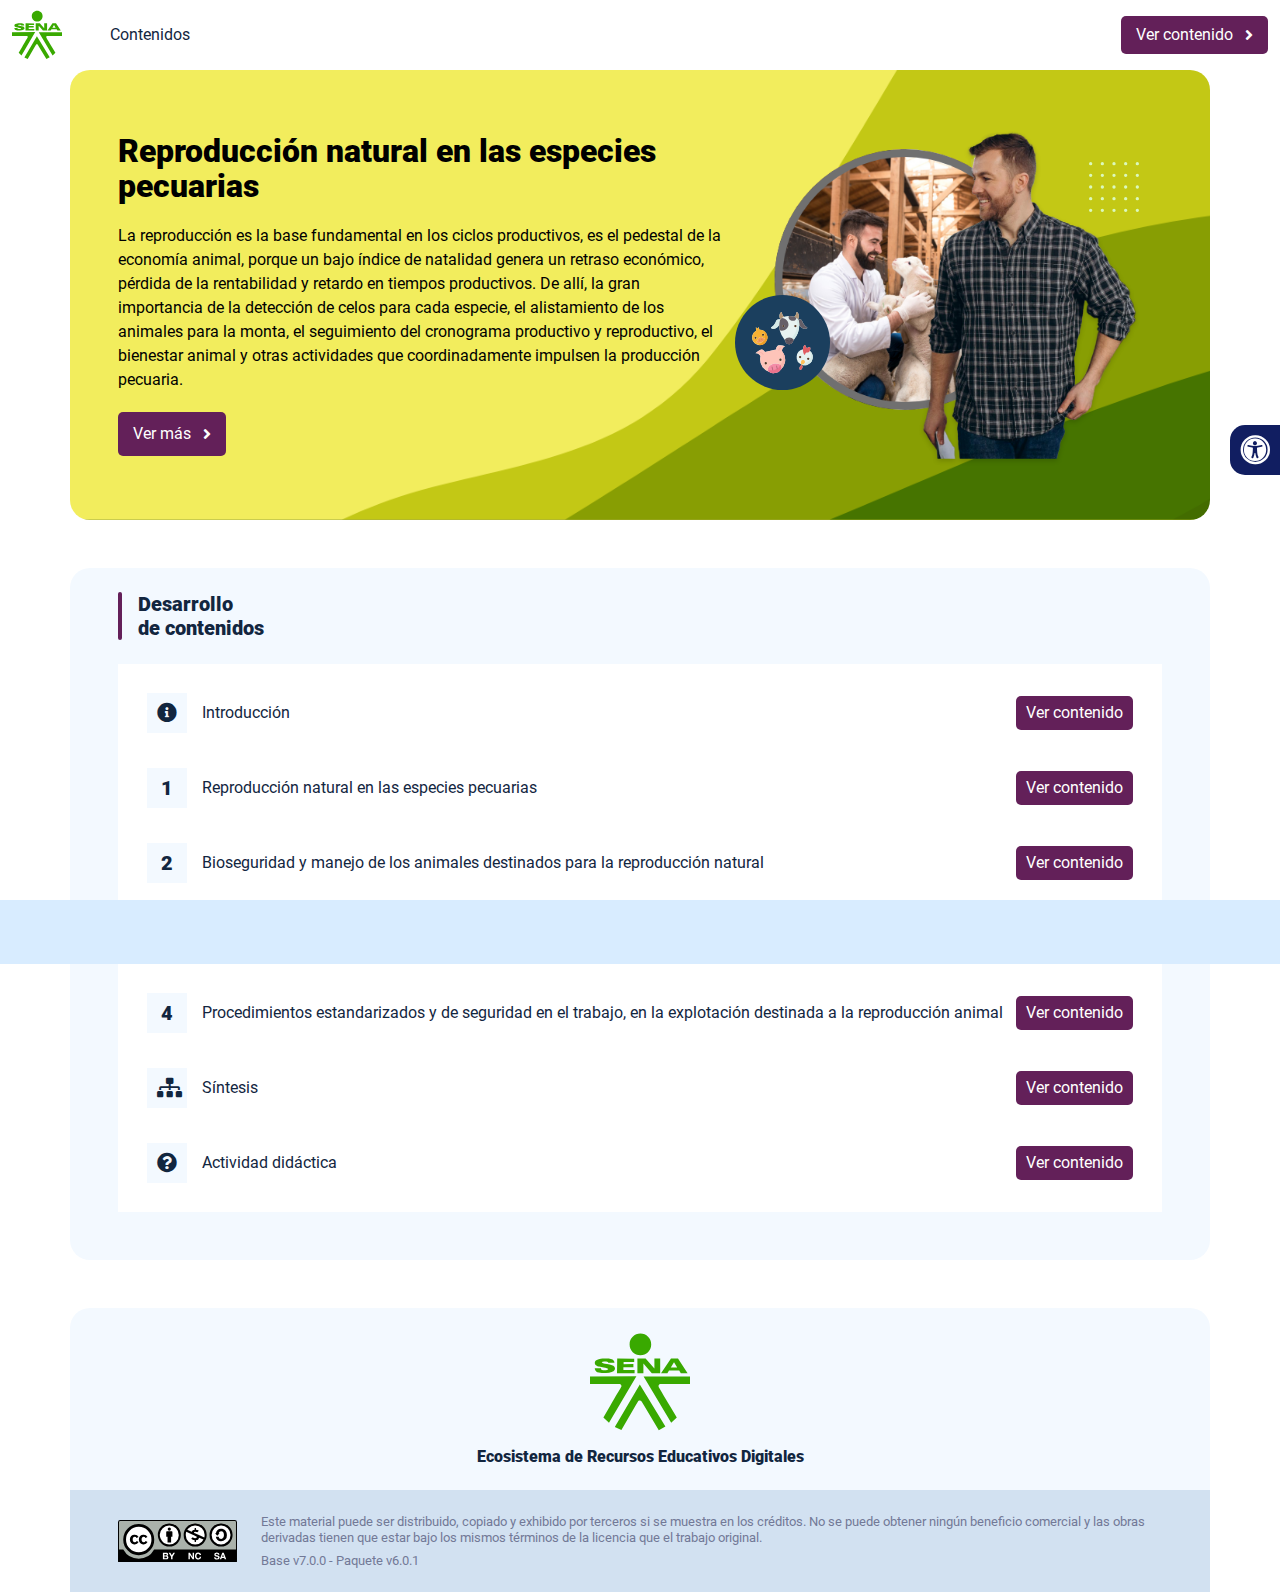
<file: index.html>
<!DOCTYPE html><html lang=""><head><meta charset="utf-8"><meta http-equiv="X-UA-Compatible" content="IE=edge"><meta name="viewport" content="width=device-width,initial-scale=1"><link rel="icon" href="favicon.ico"><title>Reproducción natural en las especies pecuarias</title><link href="css/chunk-0c047e41.3babef71.css" rel="prefetch"><link href="css/chunk-25b302c8.3babef71.css" rel="prefetch"><link href="css/chunk-26fc7596.3babef71.css" rel="prefetch"><link href="css/chunk-2d2747e2.3babef71.css" rel="prefetch"><link href="css/chunk-32334cb6.3babef71.css" rel="prefetch"><link href="css/chunk-3c57cd7b.3babef71.css" rel="prefetch"><link href="css/chunk-4f2d402a.3babef71.css" rel="prefetch"><link href="css/chunk-515a8379.33fb589f.css" rel="prefetch"><link href="css/chunk-59974754.644e5bd1.css" rel="prefetch"><link href="css/chunk-60cbc06b.09438581.css" rel="prefetch"><link href="css/chunk-6e1e538a.3ba0a060.css" rel="prefetch"><link href="css/chunk-766a929b.c76e269f.css" rel="prefetch"><link href="css/chunk-f2df7d2c.3babef71.css" rel="prefetch"><link href="css/comple.3c1c06f5.css" rel="prefetch"><link href="css/creditos.a62700a5.css" rel="prefetch"><link href="css/glosario.ffb2b720.css" rel="prefetch"><link href="css/referencias.b7fbc25d.css" rel="prefetch"><link href="js/actividad.9f1a4329.js" rel="prefetch"><link href="js/chunk-0206bfa0.fbcb801b.js" rel="prefetch"><link href="js/chunk-0c047e41.c93e636b.js" rel="prefetch"><link href="js/chunk-13a6037e.47d7da63.js" rel="prefetch"><link href="js/chunk-18f95272.8cc31be1.js" rel="prefetch"><link href="js/chunk-25b302c8.e4a9087b.js" rel="prefetch"><link href="js/chunk-26fc7596.eba76383.js" rel="prefetch"><link href="js/chunk-2c06842c.ee78365c.js" rel="prefetch"><link href="js/chunk-2d0c5615.d7c7fea3.js" rel="prefetch"><link href="js/chunk-2d0e96ec.6332f6f8.js" rel="prefetch"><link href="js/chunk-2d208d90.440b5e7e.js" rel="prefetch"><link href="js/chunk-2d21d0e2.d061f3e9.js" rel="prefetch"><link href="js/chunk-2d22c123.4eaafe36.js" rel="prefetch"><link href="js/chunk-2d2747e2.92eb3dc5.js" rel="prefetch"><link href="js/chunk-2e80bb9a.f5f91733.js" rel="prefetch"><link href="js/chunk-319206de.3faa5257.js" rel="prefetch"><link href="js/chunk-32334cb6.e4cb5e8f.js" rel="prefetch"><link href="js/chunk-36769079.00cac6ab.js" rel="prefetch"><link href="js/chunk-3c57cd7b.25993372.js" rel="prefetch"><link href="js/chunk-4cdd78c0.be97f210.js" rel="prefetch"><link href="js/chunk-4f2d402a.8e19b5a7.js" rel="prefetch"><link href="js/chunk-515a8379.1a9ac9f5.js" rel="prefetch"><link href="js/chunk-53ccb27e.a4d1166c.js" rel="prefetch"><link href="js/chunk-55d286b8.5f60a1a0.js" rel="prefetch"><link href="js/chunk-59974754.c8c954a2.js" rel="prefetch"><link href="js/chunk-60cbc06b.e2d94f73.js" rel="prefetch"><link href="js/chunk-659152b8.d4cd6718.js" rel="prefetch"><link href="js/chunk-6e1e538a.d5b7f1d6.js" rel="prefetch"><link href="js/chunk-766a929b.3e7bd3ca.js" rel="prefetch"><link href="js/chunk-c796899c.702a4d0c.js" rel="prefetch"><link href="js/chunk-e8a7823a.78e05249.js" rel="prefetch"><link href="js/chunk-f2df7d2c.213e5ca0.js" rel="prefetch"><link href="js/chunk-fde47172.1e5f4771.js" rel="prefetch"><link href="js/comple.2965e1de.js" rel="prefetch"><link href="js/creditos.903a22f5.js" rel="prefetch"><link href="js/glosario.49c2ea19.js" rel="prefetch"><link href="js/intro.2f49e3ab.js" rel="prefetch"><link href="js/referencias.954faf2b.js" rel="prefetch"><link href="js/sintesis.63b9b334.js" rel="prefetch"><link href="js/tema1.53e45773.js" rel="prefetch"><link href="js/tema2.6de78134.js" rel="prefetch"><link href="js/tema3.dd77fc39.js" rel="prefetch"><link href="js/tema4.f062ef07.js" rel="prefetch"><link href="css/app.71bf9dba.css" rel="preload" as="style"><link href="css/chunk-vendors.efadce28.css" rel="preload" as="style"><link href="js/app.95d31515.js" rel="preload" as="script"><link href="js/chunk-vendors.0d68d662.js" rel="preload" as="script"><link href="css/chunk-vendors.efadce28.css" rel="stylesheet"><link href="css/app.71bf9dba.css" rel="stylesheet"></head><body><noscript><strong>We're sorry but Reproducción natural en las especies pecuarias doesn't work properly without JavaScript enabled. Please enable it to continue.</strong></noscript><div id="app"></div><script src="js/chunk-vendors.0d68d662.js"></script><script src="js/app.95d31515.js"></script></body></html>
</file>
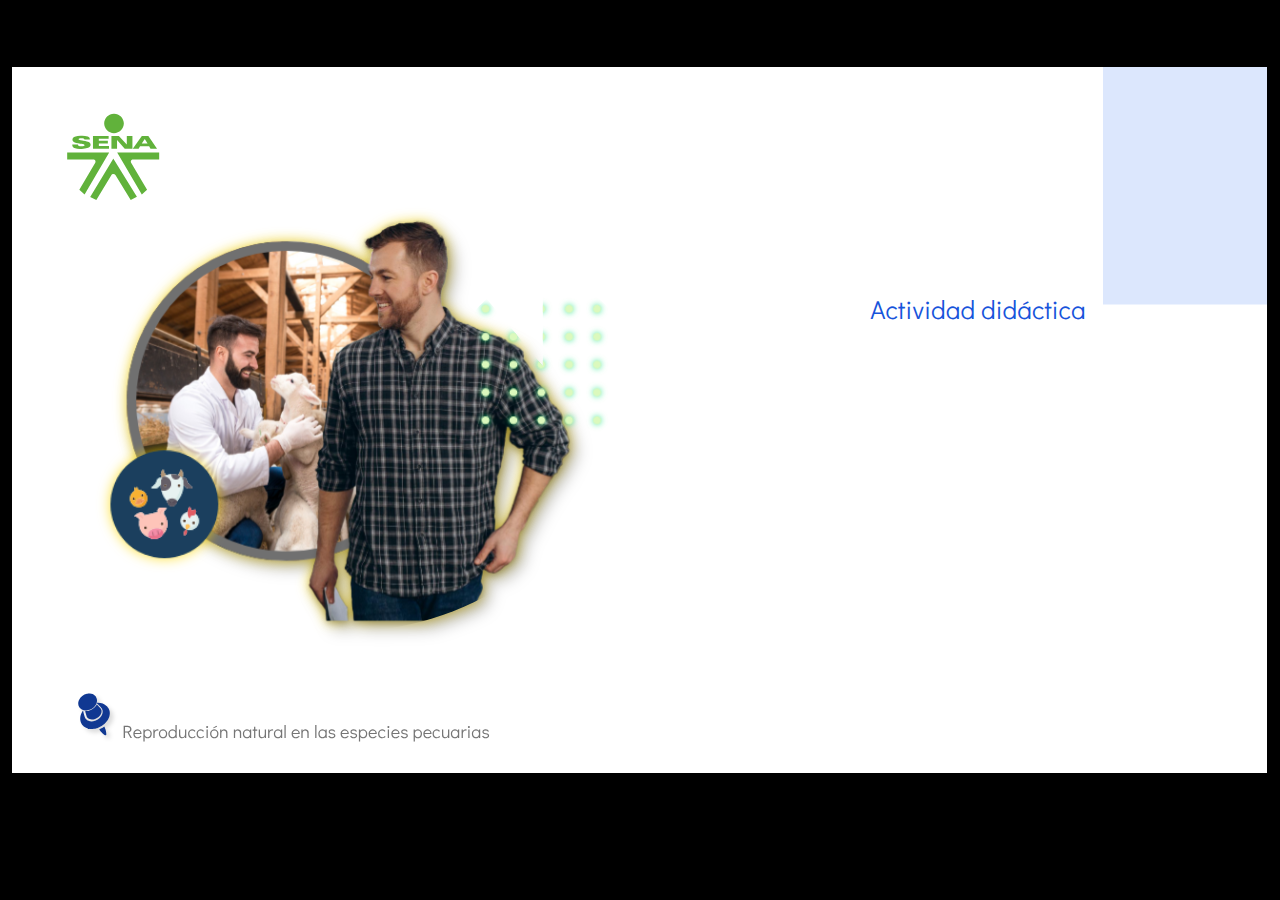
<file: actividades/actividad.html>
﻿<!doctype html>
<html lang="es">
<head>
  <meta charset="utf-8">
  <!-- Creado con Storyline 360 - http://www.articulate.com  -->
  <!-- version: 3.79.30834.0 -->
  <title>Actividad did&#225;ctica</title>
  <meta http-equiv="x-ua-compatible" content="IE=edge"/>
  <meta name="viewport" content="width=device-width,initial-scale=1,user-scalable=no,shrink-to-fit=no,minimal-ui"/>
  <meta name="apple-mobile-web-app-capable" content="yes"/>
  <style>
    html, body { height: 100%; padding: 0; margin: 0 }
    #app { height: 100%; width: 100%; }
  </style>

  <script>
    window.DS = {};
    window.globals = {
      DATA_PATH_BASE: '',
      HAS_FRAME: true,
      HAS_SLIDE: true,

      lmsPresent: false,
      tinCanPresent: false,
      cmi5Present: false,
      aoSupport: false,
      scale: 'show all',
      captureRc: false,
      browserSize: 'optimal',
      bgColor: '#000000',
      features: 'ConnectionMessages,DropIn1,DropIn2,DropIn3,DropIn4,FullScreenToggle,LayerPresentAsDialog,MultipleQuizTracking,UpdatedThemeEditor,VideoSync',
      themeName: 'classic',
      preloaderColor: '#FFFFFF',
      suppressAnalytics: false,
      productChannel: 'stable',
      publishSource: 'storyline',
      aid: 'aid|5304b41d-7af7-4125-b8d1-83eb222823e2',
      cid: '988039d8-5275-4a11-a75e-32281c5a97b1',
      playerVersion: '3.79.30834.0',
      publishTimestamp: '2023-10-19T11:34:26.1060655Z',
      maxIosVideoElements: 10,
      connectionSettings: { mode: 'disabled' },

      
      parseParams: function(qs) {
        if (window.globals.parsedParams != null) {
          return window.globals.parsedParams;
        }
        qs = (qs || window.location.search.substr(1)).split('+').join(' ');
        var params = {},
            tokens,
            re = /[?&]?([^=]+)=([^&]*)/g;

        while (tokens = re.exec(qs)) {
          params[decodeURIComponent(tokens[1]).trim()] =
            decodeURIComponent(tokens[2]).trim();
        }
        window.globals.parsedParams = params;
        return params;
      }

    };
  </script>
  <script>
    var isIe11 = ('ActiveXObject' in window || window.MSBlobBuilder != null)
      && window.msCrypto != null && !window.ActiveXObject;
    if (isIe11) {
      window.globals.unsupportedBrowser = true;
      document.write(atob('[base64]'));
    }
  </script>
  
  <script>window.THREE = { };</script>
  
</head>
<body style="background: #000000" class="cs-HTML theme-classic">
  <!-- 360 -->
  <script>!function(){var e,i=/iPhone/i,o=/iPod/i,n=/iPad/i,t=/\biOS-universal(?:.+)Mac\b/i,r=/\bAndroid(?:.+)Mobile\b/i,a=/Android/i,d=/(?:SD4930UR|\bSilk(?:.+)Mobile\b)/i,p=/Silk/i,l=/Windows Phone/i,u=/\bWindows(?:.+)ARM\b/i,b=/BlackBerry/i,s=/BB10/i,c=/Opera Mini/i,f=/\b(CriOS|Chrome)(?:.+)Mobile/i,h=/Mobile(?:.+)Firefox\b/i,v=function(e){return void 0!==e&&"MacIntel"===e.platform&&"number"==typeof e.maxTouchPoints&&e.maxTouchPoints>1&&"undefined"==typeof MSStream};e=function(e){var m={userAgent:"",platform:"",maxTouchPoints:0};e||"undefined"==typeof navigator?"string"==typeof e?m.userAgent=e:e&&e.userAgent&&(m={userAgent:e.userAgent,platform:e.platform,maxTouchPoints:e.maxTouchPoints||0}):m={userAgent:navigator.userAgent,platform:navigator.platform,maxTouchPoints:navigator.maxTouchPoints||0};var g=m.userAgent,y=g.split("[FBAN");void 0!==y[1]&&(g=y[0]),void 0!==(y=g.split("Twitter"))[1]&&(g=y[0]);var A=function(e){return function(i){return i.test(e)}}(g),w={apple:{phone:A(i)&&!A(l),ipod:A(o),tablet:!A(i)&&(A(n)||v(m))&&!A(l),universal:A(t),device:(A(i)||A(o)||A(n)||A(t)||v(m))&&!A(l)},amazon:{phone:A(d),tablet:!A(d)&&A(p),device:A(d)||A(p)},android:{phone:!A(l)&&A(d)||!A(l)&&A(r),tablet:!A(l)&&!A(d)&&!A(r)&&(A(p)||A(a)),device:!A(l)&&(A(d)||A(p)||A(r)||A(a))||A(/\bokhttp\b/i)},windows:{phone:A(l),tablet:A(u),device:A(l)||A(u)},other:{blackberry:A(b),blackberry10:A(s),opera:A(c),firefox:A(h),chrome:A(f),device:A(b)||A(s)||A(c)||A(h)||A(f)},any:!1,phone:!1,tablet:!1};return w.any=w.apple.device||w.android.device||w.windows.device||w.other.device,w.phone=w.apple.phone||w.android.phone||w.windows.phone,w.tablet=w.apple.tablet||w.android.tablet||w.windows.tablet,w}(),"object"==typeof exports&&"undefined"!=typeof module?module.exports=e:"function"==typeof define&&define.amd?define((function(){return e})):this.isMobile=e}();
    window.isMobile.apple.tablet = window.isMobile.apple.tablet ||
      (navigator.platform === 'MacIntel' && navigator.maxTouchPoints > 1);
    window.isMobile.apple.device = window.isMobile.apple.device || window.isMobile.apple.tablet;
    window.isMobile.tablet = window.isMobile.tablet || window.isMobile.apple.tablet;
    window.isMobile.any = window.isMobile.any || window.isMobile.apple.tablet;
  </script>

  <div id="focus-sink" tabindex="-1"></div>

  <div id="preso"></div>
  <script>
    (function() {

      var classTypes = [ 'desktop', 'mobile', 'phone', 'tablet' ];

      var addDeviceClasses = function(prefix, testObj) {
        var curr, i;
        for (i = 0; i < classTypes.length; i++) {
          curr = classTypes[i];
          if (testObj[curr]) {
            document.body.classList.add(prefix + curr);
          }
        }
      };

      var params = window.globals.parseParams(),
          isDevicePreview = params.devicepreview === '1',
          isPhoneOverride = params.deviceType === 'phone' || (isDevicePreview && params.phone == '1'),
          isTabletOverride = (params.deviceType === 'tablet' || isDevicePreview) && !isPhoneOverride,
          isMobileOverride = isPhoneOverride || isTabletOverride;

      var deviceView = {
        desktop: !window.isMobile.any && !isMobileOverride,
        mobile: window.isMobile.any || isMobileOverride,
        phone: isPhoneOverride || (window.isMobile.phone && !isTabletOverride),
        tablet: isTabletOverride || window.isMobile.tablet
      };

      window.globals.deviceView = deviceView;
      window.isMobile.desktop = !window.isMobile.any;
      window.isMobile.mobile = window.isMobile.any;

      addDeviceClasses('view-', deviceView);

    })();
  </script>
  
  <script src='story_content/user.js' type=text/javascript></script>
  <div class="slide-loader"></div>

  <script>
    if (window.globals.deviceView.isMobile) { var doc = document, loader = doc.body.querySelector('.slide-loader'); [ 1, 2, 3 ].forEach(function(n) { var d = doc.createElement('div'); d.style.backgroundColor = window.globals.preloaderColor; d.classList.add('mobile-loader-dot'); d.classList.add('dot' + n); loader.appendChild(d); }); }
  </script>

  <div class="mobile-load-title-overlay" style="display: none">
    <div class="mobile-load-title">Actividad did&#225;ctica</div>
  </div>

  <div class="mobile-chrome-warning"></div>

  
<style>
  .warn-connection-dialog {
    display: none;
    background: transparent;
    pointer-events: all;
    position: fixed;
    left: 0;
    top: 0;
    width: 100%;
    height: 100%;
    z-index: 999;
  }

  .warn-connection-content {
    pointer-events: all;
    border-radius: 4px;
    background: white;
    border: 1px solid #E7E7E7;
    color: #333333;
    box-shadow: 0 2px 4px rgba(0, 0, 0, 0.25);
    transition: all 150ms ease-out;
    position: absolute;
    white-space: nowrap;
  }

  .view-phone.is-landscape .warn-connection-content {
    left: 23px;
    bottom: 23px;
  }

  .view-tablet.is-landscape .warn-connection-content {
    left: 50%;
    top: 20px;
    transform: translateX(-50%);
  }

  .is-portrait .warn-connection-content {
    transform: translate(-50%, calc(-100% - 15px));
  }

  .warn-connection-content p {
    display: inline-block;
    margin: 0 8px 0 0;
    line-height: 33px;
    font-size: 11px;
  }

  .warn-connection-content svg {
    position: relative;
    vertical-align: middle;
    margin: 0 2px 2px 8px;
  }

  .view-desktop .warn-connection-content {
    left: 1.5em;
    bottom: 1.5em;
  }

  .view-desktop .warn-connection-content p {
    font-size: 1.1em;
  }

  .is-offline .warn-connection-dialog {
    display: block;
  }

  .is-offline .cs-panel * {
    pointer-events: none !important;
  }

  .is-offline .cs-panel {
    pointer-events: all !important;
  }

  .is-offline #nav-controls * {
    pointer-events: none !important;
  }

  .is-offline #nav-controls {
    pointer-events: all !important;
  }
</style>

<div class="warn-connection-dialog" role="alertdialog" aria-modal="true" tabindex="0" aria-labelledby="warn-connection-message">
  <div class="warn-connection-content">
    <svg width="17" height="15" viewBox="0 0 17 15" xmlns="http://www.w3.org/2000/svg">
      <path fill="#8F0000" stroke="white" d="M16.07,12.98 L15.88,12.23 L9.51,1.21 C8.97,0.26,7.6,0.26,7.06,1.21 L0.69,12.23 C0.15,13.16,0.81,14.36,1.91,14.36 H14.65 C15.47,14.36,16.05,13.7,16.07,12.98 Z"/>
      <path fill="white" stroke="white" d="M8.58,5.5 C8.35,5.28,8.5,5.35,8.21,5.32 C8.09,5.35,7.97,5.49,7.96,5.67 C7.97,5.79,7.98,5.92,7.98,6.04 L7.98,6.04 C7.99,6.17,8,6.31,8.01,6.43 L8.01,6.44 C8.03,6.92,8.06,7.41,8.09,7.9 L8.09,7.9 C8.12,8.39,8.14,8.88,8.17,9.37 C8.17,9.39,8.18,9.42,8.2,9.44 C8.23,9.46,8.25,9.47,8.28,9.47 C8.31,9.47,8.34,9.46,8.35,9.44 C8.37,9.43,8.38,9.4,8.39,9.35 L8.39,9.34 C8.39,9.24,8.4,9.15,8.4,9.05 L8.4,9.05 C8.41,8.96,8.41,8.86,8.42,8.75 C8.43,8.44,8.45,8.12,8.47,7.81 L8.47,7.81 C8.49,7.49,8.51,7.18,8.53,6.87 C8.55,6.46,8.56,6.05,8.59,5.64 L8.6,5.62 C8.6,5.57,8.59,5.53,8.58,5.5 L8.21,5.32 Z"/>
      <circle fill="white" stroke="white" cx="8.3" cy="11.35" r="0.3"/>
    </svg>
    <p id="warn-connection-message">You are offline. Trying to reconnect...</p>
  </div>
</div>

<script>
  (function() {
    window.DS.connection = {
      warningShown: false,
      assets: {},
      loadingAssetGroup: false,
      retryDelay: 500
    };

    var connectionSettings = window.globals.connectionSettings || {};

    // The `window.globals.features` variable must be set in `webpack.dev.config` when testing locally - it is not enough
    // to have it in the data - but it must be set there as well.
    var useConnectionMessages = window.AbortController != null &&
      window.location.protocol != 'file:' &&
      window.globals.features.indexOf('ConnectionMessages') != -1 &&
      connectionSettings.mode === 'normal';

    window.DS.connection.useConnectionMessages = useConnectionMessages;

    var assetCount = 0;
    var checkLoadedId;


    if (useConnectionMessages && connectionSettings != null) {
      var contentEl = document.querySelector('.warn-connection-content');
      var messageEl = contentEl.querySelector('p');

      if (connectionSettings.useDarkTheme) {
        contentEl.style.borderColor = '#BABBBA';
        contentEl.style.backgroundColor = '#282828';
        contentEl.style.color = '#FFFFFF';
      }

      if (connectionSettings.message != null) {
        messageEl.textContent = window.decodeURIComponent(connectionSettings.message);
      }
    }

    function checkAssetsReady() {
      for (var i in DS.connection.assets) {
        if (!DS.connection.assets[i].success) {
          return false;
        }
      }
      return true;
    }

    function stopAssetGroup() {
      if (!useConnectionMessages) { return; }

      assetCount = 0;

      DS.connection.oldAssetGroup = DS.connection.assets;
      DS.connection.assets = {};
      DS.connection.loadingAssetGroup = false;
      clearInterval(checkLoadedId);
    }

    function startAssetGroup() {
      if (!useConnectionMessages) { return; }
      var ticks = 0;
      clearInterval(checkLoadedId);
      checkLoadedId = setInterval(function() {
        var loaded = 0;
        if (assetCount === 0 && loaded === 0) {
          clearInterval(checkLoadedId);
          return;
        }

        for (var i in DS.connection.assets) {
          if (DS.connection.assets[i].success) {
            loaded++;
          }
        }

        if (assetCount === loaded && checkAssetsReady()) {
          for (var i in DS.connection.assets) {
            if (DS.connection.assets[i].action) {
              DS.connection.assets[i].action();
            }
          }
          hideWarning();
          stopAssetGroup();
        }
      }, 100)
    }

    function requiredAsset(url, action, retry, type) {
      if (!useConnectionMessages) { return; }
      if (DS.connection.assets[url]) { return; }

      DS.connection.assets[url] = {
        success: false, action: action, retry: retry, type: type
      };
      assetCount = Object.keys(DS.connection.assets).length;
      if (!DS.connection.loadingAssetGroup) {
        startAssetGroup();
      }
      DS.connection.loadingAssetGroup = true;
    }

    function assetLoaded(url) {
      if (!useConnectionMessages) { return; }
      if (DS.connection.assets[url]) {
        DS.connection.assets[url].success = true;
      }
    }

    function assetFailed(url) {
      if (!useConnectionMessages) { return; }
      if (!DS.connection.assets[url]) {
        if (/\.js$/.test(url) && url.indexOf('transcripts') === -1) {
          setTimeout(function() {
            if (DS.connection.lastSlideLoaded != null) {
              DS.connection.lastSlideLoaded();
            }
          }, DS.connection.retryDelay);
        }
        return;
      }
      if (!DS.connection.warningShown) { showWarning(); }
      if (DS.connection.assets[url].retry) {
        setTimeout(function() {
          if (!DS.connection.assets[url].success) {
            DS.connection.assets[url].retry()
          }
        }, DS.connection.retryDelay);
      }
    }

    function hideWarning() {
      document.body.classList.remove('is-offline');
      DS.connection.warningShown = false;
      enableKeys();
    }
    DS.connection.hideWarning = hideWarning

    function showWarning(btn) {
      document.body.classList.add('is-offline')
      DS.connection.warningShown = true;
      updateWarningPosition();
      disableKeys();
    }

    function updateWarningPosition() {
      if (!DS.connection.warningShown) {
        return;
      }

      var isPortrait = document.body.classList.contains('is-portrait');
      var warningEl = document.querySelector('.warn-connection-content');

      if (isPortrait) {
        var slide = document.querySelector('.primary-slide');
        var slideRect = slide.getBoundingClientRect();

        warningEl.style.top = `${slideRect.top}px`
        warningEl.style.left = `${slideRect.left + slideRect.width / 2}px`
      } else {
        warningEl.style.top = null;
        warningEl.style.left = null;
      }

      window.requestAnimationFrame(updateWarningPosition);
    }

    function onDisableKeyDown(e) {
      e.preventDefault();
      e.stopImmediatePropagation();
    }

    function onDisableKeyUp(e) {
      e.preventDefault();
      e.stopImmediatePropagation();
    }

    var accStyle = document.createElement('style');
    var warnDialogEl = document.querySelector('.warn-connection-dialog');

    function disableKeys() {
      if (DS.views.nsStack.length === 1) {
        DS.views.nsStack[0].tabReachable = false
        DS.views.nsStack[0].updateTabIndex(true, true);
      }

      accStyle.innerHTML = '.acc-shadow-dom { display: none; }';
      document.body.appendChild(accStyle);

      warnDialogEl.parentNode.append(warnDialogEl);
      warnDialogEl.focus();
    }

    function enableKeys() {
      document.body.removeChild(accStyle);
      if (DS.views.nsStack.length === 1 && DS.views.nsStack[0].name === '_frame') {
        DS.views.nsStack[0].tabReachable = true;
        DS.views.nsStack[0].updateTabIndex();
      }
    }

    // these will all be noops if the feature flag isn't set in
    // the data and `window.globals.features`
    DS.connection.requiredAsset = requiredAsset;
    DS.connection.assetLoaded = assetLoaded;
    DS.connection.assetFailed = assetFailed;
    DS.connection.stopAssetGroup = stopAssetGroup;
    DS.connection.startAssetGroup = startAssetGroup;
  })();
</script>


  <script>
    
    if (window.autoSpider && window.vInterfaceObject) {
      document.querySelector('.mobile-load-title-overlay').style.display = 'none';
    }
  </script>

  

  <link rel="stylesheet" href="html5/data/css/output.min.css" data-noprefix/>
</body>
<script src="html5/lib/scripts/bootstrapper.min.js"></script>
</html>
</file>
<file: css/chunk-0c047e41.3babef71.css>
.actividad[data-v-22adfd6b]{background-color:#f2f2f2}.horizontal-scroll__wrapper[data-v-22adfd6b]{overflow:hidden}.horizontal-scroll[data-v-22adfd6b]{display:flex;transition:transform .5s ease-in-out;align-items:center;flex-wrap:nowrap}.horizontal-scroll[data-v-22adfd6b]:not(.row){width:100%}.horizontal-scroll--item-fw[data-v-22adfd6b]>div{flex-grow:0;flex-shrink:0;width:100%;margin:0!important}
</file>
<file: css/chunk-25b302c8.3babef71.css>
.actividad[data-v-22adfd6b]{background-color:#f2f2f2}.horizontal-scroll__wrapper[data-v-22adfd6b]{overflow:hidden}.horizontal-scroll[data-v-22adfd6b]{display:flex;transition:transform .5s ease-in-out;align-items:center;flex-wrap:nowrap}.horizontal-scroll[data-v-22adfd6b]:not(.row){width:100%}.horizontal-scroll--item-fw[data-v-22adfd6b]>div{flex-grow:0;flex-shrink:0;width:100%;margin:0!important}
</file>
<file: css/chunk-26fc7596.3babef71.css>
.actividad[data-v-22adfd6b]{background-color:#f2f2f2}.horizontal-scroll__wrapper[data-v-22adfd6b]{overflow:hidden}.horizontal-scroll[data-v-22adfd6b]{display:flex;transition:transform .5s ease-in-out;align-items:center;flex-wrap:nowrap}.horizontal-scroll[data-v-22adfd6b]:not(.row){width:100%}.horizontal-scroll--item-fw[data-v-22adfd6b]>div{flex-grow:0;flex-shrink:0;width:100%;margin:0!important}
</file>
<file: css/chunk-2d2747e2.3babef71.css>
.actividad[data-v-22adfd6b]{background-color:#f2f2f2}.horizontal-scroll__wrapper[data-v-22adfd6b]{overflow:hidden}.horizontal-scroll[data-v-22adfd6b]{display:flex;transition:transform .5s ease-in-out;align-items:center;flex-wrap:nowrap}.horizontal-scroll[data-v-22adfd6b]:not(.row){width:100%}.horizontal-scroll--item-fw[data-v-22adfd6b]>div{flex-grow:0;flex-shrink:0;width:100%;margin:0!important}
</file>
<file: css/chunk-32334cb6.3babef71.css>
.actividad[data-v-22adfd6b]{background-color:#f2f2f2}.horizontal-scroll__wrapper[data-v-22adfd6b]{overflow:hidden}.horizontal-scroll[data-v-22adfd6b]{display:flex;transition:transform .5s ease-in-out;align-items:center;flex-wrap:nowrap}.horizontal-scroll[data-v-22adfd6b]:not(.row){width:100%}.horizontal-scroll--item-fw[data-v-22adfd6b]>div{flex-grow:0;flex-shrink:0;width:100%;margin:0!important}
</file>
<file: css/chunk-3c57cd7b.3babef71.css>
.actividad[data-v-22adfd6b]{background-color:#f2f2f2}.horizontal-scroll__wrapper[data-v-22adfd6b]{overflow:hidden}.horizontal-scroll[data-v-22adfd6b]{display:flex;transition:transform .5s ease-in-out;align-items:center;flex-wrap:nowrap}.horizontal-scroll[data-v-22adfd6b]:not(.row){width:100%}.horizontal-scroll--item-fw[data-v-22adfd6b]>div{flex-grow:0;flex-shrink:0;width:100%;margin:0!important}
</file>
<file: css/chunk-4f2d402a.3babef71.css>
.actividad[data-v-22adfd6b]{background-color:#f2f2f2}.horizontal-scroll__wrapper[data-v-22adfd6b]{overflow:hidden}.horizontal-scroll[data-v-22adfd6b]{display:flex;transition:transform .5s ease-in-out;align-items:center;flex-wrap:nowrap}.horizontal-scroll[data-v-22adfd6b]:not(.row){width:100%}.horizontal-scroll--item-fw[data-v-22adfd6b]>div{flex-grow:0;flex-shrink:0;width:100%;margin:0!important}
</file>
<file: css/chunk-515a8379.33fb589f.css>
.actividad{background-color:#f2f2f2}.banner-interno{position:relative}.banner-interno__fondo{position:absolute;top:0;bottom:-50px;left:0;right:0;background-color:#3b5620;background-size:cover;background-position:50%}.banner-interno__titulo{display:flex;align-items:center}.banner-interno__titulo__icono{display:block;width:32px;height:32px;border-radius:50%;background-color:#fff;position:relative}.banner-interno__titulo__icono i{color:#3b5620;position:absolute;left:50%;top:50%;transform:translate(-50%,-50%)}.banner-interno__titulo h1,.banner-interno__titulo h2,.banner-interno__titulo h3,.banner-interno__titulo h4,.banner-interno__titulo h5,.banner-interno__titulo h6{color:#fff;line-height:1.1em}
</file>
<file: css/chunk-59974754.644e5bd1.css>
.actividad{background-color:#f2f2f2}.aside-menu{position:fixed;top:70px;min-height:calc(100vh - 70px);max-height:calc(100vh - 70px);background-color:#f3f9ff;transition:flex .5s ease-in-out,width .5s ease-in-out;overflow-x:hidden;z-index:100001;width:300px}.aside-menu__black-background{position:fixed;inset:0;top:70px;background:rgba(0,0,0,.8);cursor:pointer}.aside-menu a{color:#111e61}.aside-menu__content{width:300px;display:flex;flex-direction:column;justify-content:space-between;min-height:calc(100vh - 70px);max-height:calc(100vh - 70px);border-right:1px solid #d8ecff;position:absolute;background:#fff}@media (max-height:800px){.aside-menu__content{min-height:800px;max-height:800px;overflow-y:auto}}.aside-menu__header{padding:10px;text-align:center;background-color:#d8ecff}.aside-menu__header h4{margin:0}.aside-menu__menu{overflow-y:auto;flex-grow:1;list-style:none;padding-left:0;margin-bottom:0}.aside-menu__menu__item--active .aside-menu__menu__item__lnk,.aside-menu__menu__item--active .aside-menu__sec-menu__item__lnk{background-color:#d8ecff;font-weight:700}.aside-menu__menu__item--sub-menu:hover,.aside-menu__menu__item:hover,.aside-menu__sec-menu__item:hover{background-color:#d8ecff}.aside-menu__menu__item--sub-menu{padding-left:10px}.aside-menu__menu__item--sub-menu--active .aside-menu__menu__item__lnk,.aside-menu__menu__item--sub-menu--active .aside-menu__sec-menu__item__lnk{background-color:#d8ecff;font-weight:700;position:relative}.aside-menu__menu__item--sub-menu--active .aside-menu__menu__item__lnk:before,.aside-menu__menu__item--sub-menu--active .aside-menu__sec-menu__item__lnk:before{content:"";display:block;position:absolute;left:0;bottom:0;top:0;width:4px;border-radius:2px;background-color:#632059}.aside-menu__menu__item__lnk,.aside-menu__sec-menu__item__lnk{display:flex;align-items:center;padding:10px 15px;line-height:1.1em}.aside-menu__menu__item__lnk i,.aside-menu__menu__item__lnk span,.aside-menu__sec-menu__item__lnk i,.aside-menu__sec-menu__item__lnk span{margin-right:10px}.aside-menu__menu__item__lnk i:last-child,.aside-menu__menu__item__lnk span:last-child,.aside-menu__sec-menu__item__lnk i:last-child,.aside-menu__sec-menu__item__lnk span:last-child{margin-right:0}.aside-menu__sec-menu{background-color:#d8ecff;padding:10px 0;flex-shrink:0;margin-bottom:0}.aside-menu__sec-menu__item{padding:10px 15px}.aside-menu__sec-menu__item__lnk{padding:0;border-radius:1em}.aside-menu__sec-menu__item__lnk i{display:block;width:2em;height:2em;padding:.5em 0;text-align:center;background-color:#fff;border-radius:50%}.aside-menu__sec-menu__item__lnk:hover{background-color:#fff}@media (max-width:576px){.aside-menu__sec-menu{padding-bottom:110px}}.main-menu-enter-active{animation:main-menu-open-animation .3s}.main-menu-enter-active .aside-menu__black-background{animation:main-menu-background-animation .3s}.main-menu-leave-active{animation:main-menu-open-animation .3s reverse}.main-menu-leave-active .aside-menu__black-background{animation:main-menu-background-animation .3s reverse}@keyframes main-menu-open-animation{0%{width:0}to{width:300px}}@keyframes main-menu-background-animation{0%{opacity:0}to{opacity:1}}
</file>
<file: css/chunk-60cbc06b.09438581.css>
.actividad[data-v-7e5a4120]{background-color:#f2f2f2}.header[data-v-7e5a4120]{position:sticky;top:0;padding-top:10px;padding-bottom:10px;background-color:#fff;z-index:10010;line-height:1.1em}.header__logo[data-v-7e5a4120]{width:50px}@media (max-width:576px){.header__componente-formativo[data-v-7e5a4120]{font-size:.8em}}.header__menu[data-v-7e5a4120]{cursor:pointer}.header__menu span[data-v-7e5a4120]{font-size:.7em;display:block;line-height:1em;text-align:center;color:#111e61}.header__menu__btn[data-v-7e5a4120]{width:30px;height:30px;position:relative;margin-bottom:4px}.header__menu__btn .line-1[data-v-7e5a4120],.header__menu__btn .line-2[data-v-7e5a4120],.header__menu__btn .line-3[data-v-7e5a4120]{height:4px;width:30px;background-color:#111e61;transform-origin:center center;position:absolute;left:0;border-radius:2px}.header__menu__btn .line-1[data-v-7e5a4120]{top:4px;animation:line-1-inactive-data-v-7e5a4120 .5s ease-in-out forwards}.header__menu__btn .line-2[data-v-7e5a4120]{top:13px;animation:line-2-inactive-data-v-7e5a4120 .5s ease-in-out forwards}.header__menu__btn .line-3[data-v-7e5a4120]{top:22px;animation:line-3-inactive-data-v-7e5a4120 .5s ease-in-out forwards}.header__menu__btn[data-v-7e5a4120]:hover{cursor:pointer}.header__menu__btn--open .line-1[data-v-7e5a4120]{animation:line-1-active-data-v-7e5a4120 .5s ease-in-out forwards}.header__menu__btn--open .line-2[data-v-7e5a4120]{animation:line-2-active-data-v-7e5a4120 .5s ease-in-out forwards}.header__menu__btn--open .line-3[data-v-7e5a4120]{animation:line-3-active-data-v-7e5a4120 .5s ease-in-out forwards}@keyframes line-1-active-data-v-7e5a4120{0%{transform:translate(0) rotate(0)}50%{transform:translateY(9px) rotate(0)}to{transform:translateY(9px) rotate(45deg)}}@keyframes line-2-active-data-v-7e5a4120{0%{transform:scale(1)}to{transform:scale(0)}}@keyframes line-3-active-data-v-7e5a4120{0%{transform:translate(0) rotate(0)}50%{transform:translateY(-9px) rotate(0)}to{transform:translateY(-9px) rotate(-45deg)}}@keyframes line-1-inactive-data-v-7e5a4120{0%{transform:translateY(9px) rotate(45deg)}50%{transform:translateY(9px) rotate(0)}to{transform:translate(0) rotate(0)}}@keyframes line-2-inactive-data-v-7e5a4120{0%{transform:scale(0)}to{transform:scale(1)}}@keyframes line-3-inactive-data-v-7e5a4120{0%{transform:translateY(-9px) rotate(-45deg)}50%{transform:translateY(-9px) rotate(0)}to{transform:translate(0) rotate(0)}}
</file>
<file: css/chunk-6e1e538a.3ba0a060.css>
.actividad[data-v-4f6b7c58]{background-color:#f2f2f2}.accesibilidad[data-v-4f6b7c58]{position:fixed;right:0;top:50vh;height:50px;background-color:#111e61;border-top-left-radius:15px;border-bottom-left-radius:15px;transform:translateY(-50%) translateX(100%) translateX(-50px);overflow:hidden;transition:transform .3s ease-in-out,height .3s ease-in-out}.accesibilidad[data-v-4f6b7c58]:hover{transform:translateY(-50%) translateX(0);height:12.75rem}.accesibilidad [data-v-4f6b7c58]{color:#fff}.accesibilidad__menu__content .accesibilidad__menu__item[data-v-4f6b7c58]{cursor:pointer}.accesibilidad__menu__content .accesibilidad__menu__item[data-v-4f6b7c58]:hover{background-color:#273685}.accesibilidad__menu__content .accesibilidad__menu__item[data-v-4f6b7c58]:last-child{border:none}.accesibilidad__menu__item[data-v-4f6b7c58]{display:flex;align-items:center;padding:10px;border-bottom:1px solid #273685;line-height:1em;-moz-user-select:none;user-select:none}.accesibilidad__menu i[data-v-4f6b7c58]{font-size:30px;font-style:normal;margin-right:10px;line-height:1em}.accesibilidad__menu img[data-v-4f6b7c58]{width:30px;margin-right:10px}
</file>
<file: css/chunk-766a929b.c76e269f.css>
.actividad{background-color:#f2f2f2}.barra-avance{display:flex;align-items:center;justify-content:space-between;position:fixed;bottom:0;left:0;width:100%;padding:10px;background-color:#d8ecff;transition:transform .5s ease-in-out;z-index:100000}.barra-avance__barra{margin:0 20px;flex:1;position:relative;max-width:800px}.barra-avance__barra--amarilla,.barra-avance__barra--blanca{height:4px}.barra-avance__barra--amarilla:after,.barra-avance__barra--amarilla:before,.barra-avance__barra--blanca:after,.barra-avance__barra--blanca:before{content:"";display:block;width:10px;height:10px;border-radius:50%;position:absolute;top:50%}.barra-avance__barra--amarilla:before,.barra-avance__barra--blanca:before{left:0;transform:translate(-50%,-50%)}.barra-avance__barra--amarilla:after,.barra-avance__barra--blanca:after{right:0;transform:translate(50%,-50%)}.barra-avance__barra--blanca{background-color:#fff}.barra-avance__barra--blanca:after,.barra-avance__barra--blanca:before{background-color:#fff}.barra-avance__barra--amarilla{position:absolute;width:100%;top:0;background-color:#632059}.barra-avance__barra--amarilla:after,.barra-avance__barra--amarilla:before{background-color:#632059}.barra-avance__boton--regresar{background-color:#b0c0d2}.barra-avance__boton--regresar span{color:#111e61!important}.barra-avance__boton--disable{opacity:0;pointer-events:none}.barra-avance--open{transform:translateY(0)}.barra-avance--close{transform:translateY(100%)}
</file>
<file: css/chunk-f2df7d2c.3babef71.css>
.actividad[data-v-22adfd6b]{background-color:#f2f2f2}.horizontal-scroll__wrapper[data-v-22adfd6b]{overflow:hidden}.horizontal-scroll[data-v-22adfd6b]{display:flex;transition:transform .5s ease-in-out;align-items:center;flex-wrap:nowrap}.horizontal-scroll[data-v-22adfd6b]:not(.row){width:100%}.horizontal-scroll--item-fw[data-v-22adfd6b]>div{flex-grow:0;flex-shrink:0;width:100%;margin:0!important}
</file>
<file: css/comple.3c1c06f5.css>
.banner-interno{position:relative}.banner-interno__fondo{position:absolute;top:0;bottom:-50px;left:0;right:0;background-color:#3b5620;background-size:cover;background-position:50%}.banner-interno__titulo{display:flex;align-items:center}.banner-interno__titulo__icono{display:block;width:32px;height:32px;border-radius:50%;background-color:#fff;position:relative}.banner-interno__titulo__icono i{color:#3b5620;position:absolute;left:50%;top:50%;transform:translate(-50%,-50%)}.banner-interno__titulo h1,.banner-interno__titulo h2,.banner-interno__titulo h3,.banner-interno__titulo h4,.banner-interno__titulo h5,.banner-interno__titulo h6{color:#fff;line-height:1.1em}.actividad{background-color:#f2f2f2}.complementario__enlaces{display:flex;justify-content:center;flex-wrap:wrap}.complementario__enlaces a{margin:0 5px}.complementario__btn{font-size:1.5em;line-height:1em}table{width:calc(100% - 1px);min-width:800px}table thead{background-color:#d8ecff}table thead th{border-color:#d8ecff}table td,table th{padding:25px 20px;text-align:center}
</file>
<file: css/creditos.a62700a5.css>
.banner-interno{position:relative}.banner-interno__fondo{position:absolute;top:0;bottom:-50px;left:0;right:0;background-color:#3b5620;background-size:cover;background-position:50%}.banner-interno__titulo{display:flex;align-items:center}.banner-interno__titulo__icono{display:block;width:32px;height:32px;border-radius:50%;background-color:#fff;position:relative}.banner-interno__titulo__icono i{color:#3b5620;position:absolute;left:50%;top:50%;transform:translate(-50%,-50%)}.banner-interno__titulo h1,.banner-interno__titulo h2,.banner-interno__titulo h3,.banner-interno__titulo h4,.banner-interno__titulo h5,.banner-interno__titulo h6{color:#fff;line-height:1.1em}.actividad{background-color:#f2f2f2}.creditos-vista .tarjeta.credito{background-color:#d2e1f1}.creditos{color:#727997;overflow-x:auto}.creditos__item{min-width:490px}.creditos p{line-height:1.3em;margin-bottom:0;color:#727997}.creditos__titulo{font-weight:700;background-color:#d2e1f1;padding:5px 10px;border-top-radius:5px;border-top-left-radius:5px;border-top-right-radius:5px}.creditos table td,.creditos table th{border-color:#d2e1f1}
</file>
<file: css/glosario.ffb2b720.css>
.banner-interno{position:relative}.banner-interno__fondo{position:absolute;top:0;bottom:-50px;left:0;right:0;background-color:#3b5620;background-size:cover;background-position:50%}.banner-interno__titulo{display:flex;align-items:center}.banner-interno__titulo__icono{display:block;width:32px;height:32px;border-radius:50%;background-color:#fff;position:relative}.banner-interno__titulo__icono i{color:#3b5620;position:absolute;left:50%;top:50%;transform:translate(-50%,-50%)}.banner-interno__titulo h1,.banner-interno__titulo h2,.banner-interno__titulo h3,.banner-interno__titulo h4,.banner-interno__titulo h5,.banner-interno__titulo h6{color:#fff;line-height:1.1em}.actividad{background-color:#f2f2f2}.glosario__letra-item{display:flex}.glosario__letra-item__texto{padding-top:5px}.glosario__letra-item__letra__icono{width:32px;height:32px;position:relative;line-height:1em;border-radius:50%;background-color:#d2e1f1}.glosario__letra-item__letra__icono span{position:absolute;left:50%;top:50%;transform:translate(-50%,-50%);font-size:1.1em;font-weight:900}
</file>
<file: css/referencias.b7fbc25d.css>
.banner-interno{position:relative}.banner-interno__fondo{position:absolute;top:0;bottom:-50px;left:0;right:0;background-color:#3b5620;background-size:cover;background-position:50%}.banner-interno__titulo{display:flex;align-items:center}.banner-interno__titulo__icono{display:block;width:32px;height:32px;border-radius:50%;background-color:#fff;position:relative}.banner-interno__titulo__icono i{color:#3b5620;position:absolute;left:50%;top:50%;transform:translate(-50%,-50%)}.banner-interno__titulo h1,.banner-interno__titulo h2,.banner-interno__titulo h3,.banner-interno__titulo h4,.banner-interno__titulo h5,.banner-interno__titulo h6{color:#fff;line-height:1.1em}.actividad{background-color:#f2f2f2}.referencias__item:last-child hr{display:none}.referencias__item a{color:#2196f3;text-decoration:underline;overflow-wrap:break-word}
</file>
<file: css/app.71bf9dba.css>
*{box-sizing:inherit}:after,:before{box-sizing:inherit}html{height:100%;line-height:1.15;box-sizing:border-box;-webkit-font-smoothing:antialiased;-moz-osx-font-smoothing:grayscale;-webkit-text-size-adjust:100%;-ms-text-size-adjust:100%;text-rendering:optimizeLegibility}a,abbr,acronym,address,applet,article,aside,audio,b,big,blockquote,body,canvas,caption,center,cite,code,dd,del,details,dfn,div,dl,dt,em,embed,fieldset,figcaption,figure,footer,form,h1,h2,h3,h4,h5,h6,header,hgroup,html,i,iframe,img,ins,kbd,label,legend,li,mark,menu,nav,object,ol,output,p,pre,q,ruby,s,samp,section,small,span,strike,strong,sub,summary,sup,table,tbody,td,tfoot,th,thead,time,tr,tt,u,ul,var,video{margin:0;padding:0;border:0;outline:0;background:transparent;vertical-align:baseline}article,aside,details,figcaption,figure,footer,header,main,menu,nav,section,summary{display:block}[hidden],template{display:none}hr{box-sizing:content-box;height:0;border-bottom:1px solid #e8e8e8;border-left:0;border-right:0;border-top:0;margin:1.5em 0;overflow:visible}[hidden]{display:none}a{font-family:Roboto,sans-serif;font-size:1em;font-weight:400;text-decoration:none;color:#12263f;background-color:transparent;transition:all .15s ease-in-out;-webkit-text-decoration-skip:objects}a:active,a:hover{outline-width:0}a:active,a:focus,a:hover{color:#000}[type=button],[type=reset],[type=submit],button{-moz-appearance:none;appearance:none;cursor:pointer;display:inline-block;vertical-align:middle;border:0;border-radius:5px;color:#fff;background-color:#632059;font-family:Roboto,sans-serif;font-weight:400;font-size:1em;-webkit-font-smoothing:antialiased;line-height:1em;white-space:nowrap;text-decoration:none;text-transform:none;padding:.75em 1.5em;margin:0;-moz-user-select:none;user-select:none;overflow:visible;transition:background-color .15s ease-in-out}[type=button]:focus,[type=button]:hover,[type=reset]:focus,[type=reset]:hover,[type=submit]:focus,[type=submit]:hover,button:focus,button:hover{background-color:#632059;color:#fff}[type=button]:disabled,[type=reset]:disabled,[type=submit]:disabled,button:disabled{cursor:not-allowed;opacity:.5}[type=button]:disabled:hover,[type=reset]:disabled:hover,[type=submit]:disabled:hover,button:disabled:hover{background-color:#632059}input,select,textarea{margin:0;display:block;font-family:Roboto,sans-serif;font-size:16px}input{overflow:visible}[type=color],[type=date],[type=datetime-local],[type=datetime],[type=email],[type=month],[type=number],[type=password],[type=search],[type=tel],[type=text],[type=time],[type=url],[type=week],input:not([type]),select,select[multiple],textarea{background-color:#fff;border:1px solid #e8e8e8;border-radius:5px;box-shadow:inset 0 1px 3px rgba(0,0,0,.06);box-sizing:inherit;margin-bottom:.75em;padding:.5em;transition:border-color .15s ease-in-out;width:100%}[type=color]:hover,[type=date]:hover,[type=datetime-local]:hover,[type=datetime]:hover,[type=email]:hover,[type=month]:hover,[type=number]:hover,[type=password]:hover,[type=search]:hover,[type=tel]:hover,[type=text]:hover,[type=time]:hover,[type=url]:hover,[type=week]:hover,input:not([type]):hover,select:hover,select[multiple]:hover,textarea:hover{border-color:shade(#e8e8e8,20%)}[type=color]:focus,[type=date]:focus,[type=datetime-local]:focus,[type=datetime]:focus,[type=email]:focus,[type=month]:focus,[type=number]:focus,[type=password]:focus,[type=search]:focus,[type=tel]:focus,[type=text]:focus,[type=time]:focus,[type=url]:focus,[type=week]:focus,input:not([type]):focus,select:focus,select[multiple]:focus,textarea:focus{border-color:#632059;box-shadow:inset 0 1px 3px rgba(0,0,0,.06),0 0 5px rgba(46,67,25,.7);outline:none}[type=color]:disabled,[type=date]:disabled,[type=datetime-local]:disabled,[type=datetime]:disabled,[type=email]:disabled,[type=month]:disabled,[type=number]:disabled,[type=password]:disabled,[type=search]:disabled,[type=tel]:disabled,[type=text]:disabled,[type=time]:disabled,[type=url]:disabled,[type=week]:disabled,input:not([type]):disabled,select:disabled,select[multiple]:disabled,textarea:disabled{background-color:shade(#fff,5%);cursor:not-allowed}[type=color]:disabled:hover,[type=date]:disabled:hover,[type=datetime-local]:disabled:hover,[type=datetime]:disabled:hover,[type=email]:disabled:hover,[type=month]:disabled:hover,[type=number]:disabled:hover,[type=password]:disabled:hover,[type=search]:disabled:hover,[type=tel]:disabled:hover,[type=text]:disabled:hover,[type=time]:disabled:hover,[type=url]:disabled:hover,[type=week]:disabled:hover,input:not([type]):disabled:hover,select:disabled:hover,select[multiple]:disabled:hover,textarea:disabled:hover{border:1px solid #e8e8e8}select{text-transform:none;max-width:100%;border-radius:5px}::-webkit-file-upload-button{background-color:#632059;border:none;cursor:pointer;color:#fff;border-radius:5px;padding:.75em 1.5em}::-webkit-file-upload-button:hover{background-color:#632059}optgroup{font-weight:700}fieldset{border:1px solid #e8e8e8;background-color:transparent;padding:1.5em;-webkit-margin-start:0;-webkit-margin-end:0;-webkit-padding-before:1.5em;-webkit-padding-start:1.5em;-webkit-padding-end:1.5em;-webkit-padding-after:1.5em}legend{box-sizing:border-box;color:inherit;display:table;max-width:100%;padding:0;white-space:normal;font-weight:600;-webkit-padding-start:0;-webkit-padding-end:0}label,legend{margin-bottom:.375em}label{display:block;font-size:1em;font-family:Roboto,sans-serif;font-weight:900}textarea{overflow:auto;resize:vertical}[type=checkbox],[type=radio]{box-sizing:border-box;padding:0;display:inline;margin-right:.375em}[type=number]::-webkit-inner-spin-button,[type=number]::-webkit-outer-spin-button{height:auto}[type=search]{-webkit-appearance:textfield;outline-offset:-2px}[type=search]::-webkit-search-cancel-button,[type=search]::-webkit-search-decoration{-webkit-appearance:none;-moz-appearance:none}::-moz-placeholder{color:#999}::placeholder{color:#999}::-webkit-file-upload-button{-webkit-appearance:button;-moz-appearance:button;font:inherit}[type=file]{margin-bottom:.75em;width:100%}[type=button],[type=reset],[type=submit],button{-webkit-appearance:button}[type=button]::-moz-focus-inner,[type=reset]::-moz-focus-inner,[type=submit]::-moz-focus-inner,button::-moz-focus-inner{border-style:none;padding:0}[type=button]:-moz-focusring,[type=reset]:-moz-focusring,[type=submit]:-moz-focusring,button:-moz-focusring{outline:1px dotted ButtonText}progress{vertical-align:baseline}ol,ul{list-style:none;margin-bottom:1em}dt{font-weight:700}figure,img,picture,svg{margin:0;width:100%;max-width:100%}figcaption{display:block;background-color:#e8e8e8;padding:.75em 1.5em;font-size:.8em;font-weight:700}img,svg{display:block;border-style:none}svg:not(:root){overflow:hidden}audio,canvas,progress,video{display:inline-block}audio:not([controls]){display:none;height:0}template{display:none}table{border-collapse:collapse;border-spacing:0;table-layout:fixed;width:100%}td,th,tr{vertical-align:middle}td,th{border:1px solid #e8e8e8;padding:.75em}th{font-size:.875em;line-height:1.2}td{line-height:1.5}body{font-size:16px;font-weight:400;line-height:1.5}body,h1,h2,h3,h4,h5,h6{color:#12263f;font-family:Roboto,sans-serif}h1,h2,h3,h4,h5,h6{font-weight:900;line-height:1.2;margin:0 0 .75em}h1{font-size:2em}h2{font-size:1.5em}h3{font-size:1.25em}h4{font-size:1.125em}h5{font-size:1em}h6{font-size:.875em}p{font-family:Roboto,sans-serif;font-size:1em;font-weight:400;line-height:1.5;color:#12263f;margin-bottom:1em}b,strong{font-weight:700}dfn,em,i{font-style:italic}br{line-height:2em}u{text-decoration:underline}code,kbd,pre,samp{color:#727997;font-family:Lucida Console,Courier New,monospace;font-size:1em}sub,sup{font-size:75%;line-height:0;position:relative;vertical-align:baseline}sub{bottom:-.25em}sup{top:-.5em}small{font-size:80%}mark{background-color:#ffeb3b;color:#000}abbr[title]{border-bottom:none;text-decoration:underline;text-decoration:underline dotted}blockquote,q{quotes:none}::selection{background:#2196f3!important;color:#fff!important;text-shadow:none}::-moz-selection{background:#2196f3!important;color:#fff!important;text-shadow:none}img::selection{background:transparent}img::-moz-selection{background:transparent}body{-webkit-tap-highlight-color:#2196F3!important}details,menu{display:block}summary{display:list-item}@media print{*{background:transparent!important;color:#000!important;box-shadow:none!important;text-shadow:none!important}:after,:before,:first-letter,:first-line{background:transparent!important;color:#000!important;box-shadow:none!important;text-shadow:none!important}a,a:visited{text-decoration:underline}a[href]:after{content:" (" attr(href) ")"}a abbr[title]:after{content:" (" attr(title) ")"}a[href^="#"]:after,a[href^="javascript:"]:after{content:""}blockquote,pre{border:1px solid #999;page-break-inside:avoid}thead{display:table-header-group}img,tr{page-break-inside:avoid}img{max-width:100%!important}h2,h3,p{orphans:3;widows:3}h2,h3{page-break-after:avoid}}[data-aos][data-aos][data-aos-duration="50"],body[data-aos-duration="50"] [data-aos]{transition-duration:50ms}[data-aos][data-aos][data-aos-delay="50"],body[data-aos-delay="50"] [data-aos]{transition-delay:0s}[data-aos][data-aos][data-aos-delay="50"].aos-animate,body[data-aos-delay="50"] [data-aos].aos-animate{transition-delay:50ms}[data-aos][data-aos][data-aos-duration="100"],body[data-aos-duration="100"] [data-aos]{transition-duration:.1s}[data-aos][data-aos][data-aos-delay="100"],body[data-aos-delay="100"] [data-aos]{transition-delay:0s}[data-aos][data-aos][data-aos-delay="100"].aos-animate,body[data-aos-delay="100"] [data-aos].aos-animate{transition-delay:.1s}[data-aos][data-aos][data-aos-duration="150"],body[data-aos-duration="150"] [data-aos]{transition-duration:.15s}[data-aos][data-aos][data-aos-delay="150"],body[data-aos-delay="150"] [data-aos]{transition-delay:0s}[data-aos][data-aos][data-aos-delay="150"].aos-animate,body[data-aos-delay="150"] [data-aos].aos-animate{transition-delay:.15s}[data-aos][data-aos][data-aos-duration="200"],body[data-aos-duration="200"] [data-aos]{transition-duration:.2s}[data-aos][data-aos][data-aos-delay="200"],body[data-aos-delay="200"] [data-aos]{transition-delay:0s}[data-aos][data-aos][data-aos-delay="200"].aos-animate,body[data-aos-delay="200"] [data-aos].aos-animate{transition-delay:.2s}[data-aos][data-aos][data-aos-duration="250"],body[data-aos-duration="250"] [data-aos]{transition-duration:.25s}[data-aos][data-aos][data-aos-delay="250"],body[data-aos-delay="250"] [data-aos]{transition-delay:0s}[data-aos][data-aos][data-aos-delay="250"].aos-animate,body[data-aos-delay="250"] [data-aos].aos-animate{transition-delay:.25s}[data-aos][data-aos][data-aos-duration="300"],body[data-aos-duration="300"] [data-aos]{transition-duration:.3s}[data-aos][data-aos][data-aos-delay="300"],body[data-aos-delay="300"] [data-aos]{transition-delay:0s}[data-aos][data-aos][data-aos-delay="300"].aos-animate,body[data-aos-delay="300"] [data-aos].aos-animate{transition-delay:.3s}[data-aos][data-aos][data-aos-duration="350"],body[data-aos-duration="350"] [data-aos]{transition-duration:.35s}[data-aos][data-aos][data-aos-delay="350"],body[data-aos-delay="350"] [data-aos]{transition-delay:0s}[data-aos][data-aos][data-aos-delay="350"].aos-animate,body[data-aos-delay="350"] [data-aos].aos-animate{transition-delay:.35s}[data-aos][data-aos][data-aos-duration="400"],body[data-aos-duration="400"] [data-aos]{transition-duration:.4s}[data-aos][data-aos][data-aos-delay="400"],body[data-aos-delay="400"] [data-aos]{transition-delay:0s}[data-aos][data-aos][data-aos-delay="400"].aos-animate,body[data-aos-delay="400"] [data-aos].aos-animate{transition-delay:.4s}[data-aos][data-aos][data-aos-duration="450"],body[data-aos-duration="450"] [data-aos]{transition-duration:.45s}[data-aos][data-aos][data-aos-delay="450"],body[data-aos-delay="450"] [data-aos]{transition-delay:0s}[data-aos][data-aos][data-aos-delay="450"].aos-animate,body[data-aos-delay="450"] [data-aos].aos-animate{transition-delay:.45s}[data-aos][data-aos][data-aos-duration="500"],body[data-aos-duration="500"] [data-aos]{transition-duration:.5s}[data-aos][data-aos][data-aos-delay="500"],body[data-aos-delay="500"] [data-aos]{transition-delay:0s}[data-aos][data-aos][data-aos-delay="500"].aos-animate,body[data-aos-delay="500"] [data-aos].aos-animate{transition-delay:.5s}[data-aos][data-aos][data-aos-duration="550"],body[data-aos-duration="550"] [data-aos]{transition-duration:.55s}[data-aos][data-aos][data-aos-delay="550"],body[data-aos-delay="550"] [data-aos]{transition-delay:0s}[data-aos][data-aos][data-aos-delay="550"].aos-animate,body[data-aos-delay="550"] [data-aos].aos-animate{transition-delay:.55s}[data-aos][data-aos][data-aos-duration="600"],body[data-aos-duration="600"] [data-aos]{transition-duration:.6s}[data-aos][data-aos][data-aos-delay="600"],body[data-aos-delay="600"] [data-aos]{transition-delay:0s}[data-aos][data-aos][data-aos-delay="600"].aos-animate,body[data-aos-delay="600"] [data-aos].aos-animate{transition-delay:.6s}[data-aos][data-aos][data-aos-duration="650"],body[data-aos-duration="650"] [data-aos]{transition-duration:.65s}[data-aos][data-aos][data-aos-delay="650"],body[data-aos-delay="650"] [data-aos]{transition-delay:0s}[data-aos][data-aos][data-aos-delay="650"].aos-animate,body[data-aos-delay="650"] [data-aos].aos-animate{transition-delay:.65s}[data-aos][data-aos][data-aos-duration="700"],body[data-aos-duration="700"] [data-aos]{transition-duration:.7s}[data-aos][data-aos][data-aos-delay="700"],body[data-aos-delay="700"] [data-aos]{transition-delay:0s}[data-aos][data-aos][data-aos-delay="700"].aos-animate,body[data-aos-delay="700"] [data-aos].aos-animate{transition-delay:.7s}[data-aos][data-aos][data-aos-duration="750"],body[data-aos-duration="750"] [data-aos]{transition-duration:.75s}[data-aos][data-aos][data-aos-delay="750"],body[data-aos-delay="750"] [data-aos]{transition-delay:0s}[data-aos][data-aos][data-aos-delay="750"].aos-animate,body[data-aos-delay="750"] [data-aos].aos-animate{transition-delay:.75s}[data-aos][data-aos][data-aos-duration="800"],body[data-aos-duration="800"] [data-aos]{transition-duration:.8s}[data-aos][data-aos][data-aos-delay="800"],body[data-aos-delay="800"] [data-aos]{transition-delay:0s}[data-aos][data-aos][data-aos-delay="800"].aos-animate,body[data-aos-delay="800"] [data-aos].aos-animate{transition-delay:.8s}[data-aos][data-aos][data-aos-duration="850"],body[data-aos-duration="850"] [data-aos]{transition-duration:.85s}[data-aos][data-aos][data-aos-delay="850"],body[data-aos-delay="850"] [data-aos]{transition-delay:0s}[data-aos][data-aos][data-aos-delay="850"].aos-animate,body[data-aos-delay="850"] [data-aos].aos-animate{transition-delay:.85s}[data-aos][data-aos][data-aos-duration="900"],body[data-aos-duration="900"] [data-aos]{transition-duration:.9s}[data-aos][data-aos][data-aos-delay="900"],body[data-aos-delay="900"] [data-aos]{transition-delay:0s}[data-aos][data-aos][data-aos-delay="900"].aos-animate,body[data-aos-delay="900"] [data-aos].aos-animate{transition-delay:.9s}[data-aos][data-aos][data-aos-duration="950"],body[data-aos-duration="950"] [data-aos]{transition-duration:.95s}[data-aos][data-aos][data-aos-delay="950"],body[data-aos-delay="950"] [data-aos]{transition-delay:0s}[data-aos][data-aos][data-aos-delay="950"].aos-animate,body[data-aos-delay="950"] [data-aos].aos-animate{transition-delay:.95s}[data-aos][data-aos][data-aos-duration="1000"],body[data-aos-duration="1000"] [data-aos]{transition-duration:1s}[data-aos][data-aos][data-aos-delay="1000"],body[data-aos-delay="1000"] [data-aos]{transition-delay:0s}[data-aos][data-aos][data-aos-delay="1000"].aos-animate,body[data-aos-delay="1000"] [data-aos].aos-animate{transition-delay:1s}[data-aos][data-aos][data-aos-duration="1050"],body[data-aos-duration="1050"] [data-aos]{transition-duration:1.05s}[data-aos][data-aos][data-aos-delay="1050"],body[data-aos-delay="1050"] [data-aos]{transition-delay:0s}[data-aos][data-aos][data-aos-delay="1050"].aos-animate,body[data-aos-delay="1050"] [data-aos].aos-animate{transition-delay:1.05s}[data-aos][data-aos][data-aos-duration="1100"],body[data-aos-duration="1100"] [data-aos]{transition-duration:1.1s}[data-aos][data-aos][data-aos-delay="1100"],body[data-aos-delay="1100"] [data-aos]{transition-delay:0s}[data-aos][data-aos][data-aos-delay="1100"].aos-animate,body[data-aos-delay="1100"] [data-aos].aos-animate{transition-delay:1.1s}[data-aos][data-aos][data-aos-duration="1150"],body[data-aos-duration="1150"] [data-aos]{transition-duration:1.15s}[data-aos][data-aos][data-aos-delay="1150"],body[data-aos-delay="1150"] [data-aos]{transition-delay:0s}[data-aos][data-aos][data-aos-delay="1150"].aos-animate,body[data-aos-delay="1150"] [data-aos].aos-animate{transition-delay:1.15s}[data-aos][data-aos][data-aos-duration="1200"],body[data-aos-duration="1200"] [data-aos]{transition-duration:1.2s}[data-aos][data-aos][data-aos-delay="1200"],body[data-aos-delay="1200"] [data-aos]{transition-delay:0s}[data-aos][data-aos][data-aos-delay="1200"].aos-animate,body[data-aos-delay="1200"] [data-aos].aos-animate{transition-delay:1.2s}[data-aos][data-aos][data-aos-duration="1250"],body[data-aos-duration="1250"] [data-aos]{transition-duration:1.25s}[data-aos][data-aos][data-aos-delay="1250"],body[data-aos-delay="1250"] [data-aos]{transition-delay:0s}[data-aos][data-aos][data-aos-delay="1250"].aos-animate,body[data-aos-delay="1250"] [data-aos].aos-animate{transition-delay:1.25s}[data-aos][data-aos][data-aos-duration="1300"],body[data-aos-duration="1300"] [data-aos]{transition-duration:1.3s}[data-aos][data-aos][data-aos-delay="1300"],body[data-aos-delay="1300"] [data-aos]{transition-delay:0s}[data-aos][data-aos][data-aos-delay="1300"].aos-animate,body[data-aos-delay="1300"] [data-aos].aos-animate{transition-delay:1.3s}[data-aos][data-aos][data-aos-duration="1350"],body[data-aos-duration="1350"] [data-aos]{transition-duration:1.35s}[data-aos][data-aos][data-aos-delay="1350"],body[data-aos-delay="1350"] [data-aos]{transition-delay:0s}[data-aos][data-aos][data-aos-delay="1350"].aos-animate,body[data-aos-delay="1350"] [data-aos].aos-animate{transition-delay:1.35s}[data-aos][data-aos][data-aos-duration="1400"],body[data-aos-duration="1400"] [data-aos]{transition-duration:1.4s}[data-aos][data-aos][data-aos-delay="1400"],body[data-aos-delay="1400"] [data-aos]{transition-delay:0s}[data-aos][data-aos][data-aos-delay="1400"].aos-animate,body[data-aos-delay="1400"] [data-aos].aos-animate{transition-delay:1.4s}[data-aos][data-aos][data-aos-duration="1450"],body[data-aos-duration="1450"] [data-aos]{transition-duration:1.45s}[data-aos][data-aos][data-aos-delay="1450"],body[data-aos-delay="1450"] [data-aos]{transition-delay:0s}[data-aos][data-aos][data-aos-delay="1450"].aos-animate,body[data-aos-delay="1450"] [data-aos].aos-animate{transition-delay:1.45s}[data-aos][data-aos][data-aos-duration="1500"],body[data-aos-duration="1500"] [data-aos]{transition-duration:1.5s}[data-aos][data-aos][data-aos-delay="1500"],body[data-aos-delay="1500"] [data-aos]{transition-delay:0s}[data-aos][data-aos][data-aos-delay="1500"].aos-animate,body[data-aos-delay="1500"] [data-aos].aos-animate{transition-delay:1.5s}[data-aos][data-aos][data-aos-duration="1550"],body[data-aos-duration="1550"] [data-aos]{transition-duration:1.55s}[data-aos][data-aos][data-aos-delay="1550"],body[data-aos-delay="1550"] [data-aos]{transition-delay:0s}[data-aos][data-aos][data-aos-delay="1550"].aos-animate,body[data-aos-delay="1550"] [data-aos].aos-animate{transition-delay:1.55s}[data-aos][data-aos][data-aos-duration="1600"],body[data-aos-duration="1600"] [data-aos]{transition-duration:1.6s}[data-aos][data-aos][data-aos-delay="1600"],body[data-aos-delay="1600"] [data-aos]{transition-delay:0s}[data-aos][data-aos][data-aos-delay="1600"].aos-animate,body[data-aos-delay="1600"] [data-aos].aos-animate{transition-delay:1.6s}[data-aos][data-aos][data-aos-duration="1650"],body[data-aos-duration="1650"] [data-aos]{transition-duration:1.65s}[data-aos][data-aos][data-aos-delay="1650"],body[data-aos-delay="1650"] [data-aos]{transition-delay:0s}[data-aos][data-aos][data-aos-delay="1650"].aos-animate,body[data-aos-delay="1650"] [data-aos].aos-animate{transition-delay:1.65s}[data-aos][data-aos][data-aos-duration="1700"],body[data-aos-duration="1700"] [data-aos]{transition-duration:1.7s}[data-aos][data-aos][data-aos-delay="1700"],body[data-aos-delay="1700"] [data-aos]{transition-delay:0s}[data-aos][data-aos][data-aos-delay="1700"].aos-animate,body[data-aos-delay="1700"] [data-aos].aos-animate{transition-delay:1.7s}[data-aos][data-aos][data-aos-duration="1750"],body[data-aos-duration="1750"] [data-aos]{transition-duration:1.75s}[data-aos][data-aos][data-aos-delay="1750"],body[data-aos-delay="1750"] [data-aos]{transition-delay:0s}[data-aos][data-aos][data-aos-delay="1750"].aos-animate,body[data-aos-delay="1750"] [data-aos].aos-animate{transition-delay:1.75s}[data-aos][data-aos][data-aos-duration="1800"],body[data-aos-duration="1800"] [data-aos]{transition-duration:1.8s}[data-aos][data-aos][data-aos-delay="1800"],body[data-aos-delay="1800"] [data-aos]{transition-delay:0s}[data-aos][data-aos][data-aos-delay="1800"].aos-animate,body[data-aos-delay="1800"] [data-aos].aos-animate{transition-delay:1.8s}[data-aos][data-aos][data-aos-duration="1850"],body[data-aos-duration="1850"] [data-aos]{transition-duration:1.85s}[data-aos][data-aos][data-aos-delay="1850"],body[data-aos-delay="1850"] [data-aos]{transition-delay:0s}[data-aos][data-aos][data-aos-delay="1850"].aos-animate,body[data-aos-delay="1850"] [data-aos].aos-animate{transition-delay:1.85s}[data-aos][data-aos][data-aos-duration="1900"],body[data-aos-duration="1900"] [data-aos]{transition-duration:1.9s}[data-aos][data-aos][data-aos-delay="1900"],body[data-aos-delay="1900"] [data-aos]{transition-delay:0s}[data-aos][data-aos][data-aos-delay="1900"].aos-animate,body[data-aos-delay="1900"] [data-aos].aos-animate{transition-delay:1.9s}[data-aos][data-aos][data-aos-duration="1950"],body[data-aos-duration="1950"] [data-aos]{transition-duration:1.95s}[data-aos][data-aos][data-aos-delay="1950"],body[data-aos-delay="1950"] [data-aos]{transition-delay:0s}[data-aos][data-aos][data-aos-delay="1950"].aos-animate,body[data-aos-delay="1950"] [data-aos].aos-animate{transition-delay:1.95s}[data-aos][data-aos][data-aos-duration="2000"],body[data-aos-duration="2000"] [data-aos]{transition-duration:2s}[data-aos][data-aos][data-aos-delay="2000"],body[data-aos-delay="2000"] [data-aos]{transition-delay:0s}[data-aos][data-aos][data-aos-delay="2000"].aos-animate,body[data-aos-delay="2000"] [data-aos].aos-animate{transition-delay:2s}[data-aos][data-aos][data-aos-duration="2050"],body[data-aos-duration="2050"] [data-aos]{transition-duration:2.05s}[data-aos][data-aos][data-aos-delay="2050"],body[data-aos-delay="2050"] [data-aos]{transition-delay:0s}[data-aos][data-aos][data-aos-delay="2050"].aos-animate,body[data-aos-delay="2050"] [data-aos].aos-animate{transition-delay:2.05s}[data-aos][data-aos][data-aos-duration="2100"],body[data-aos-duration="2100"] [data-aos]{transition-duration:2.1s}[data-aos][data-aos][data-aos-delay="2100"],body[data-aos-delay="2100"] [data-aos]{transition-delay:0s}[data-aos][data-aos][data-aos-delay="2100"].aos-animate,body[data-aos-delay="2100"] [data-aos].aos-animate{transition-delay:2.1s}[data-aos][data-aos][data-aos-duration="2150"],body[data-aos-duration="2150"] [data-aos]{transition-duration:2.15s}[data-aos][data-aos][data-aos-delay="2150"],body[data-aos-delay="2150"] [data-aos]{transition-delay:0s}[data-aos][data-aos][data-aos-delay="2150"].aos-animate,body[data-aos-delay="2150"] [data-aos].aos-animate{transition-delay:2.15s}[data-aos][data-aos][data-aos-duration="2200"],body[data-aos-duration="2200"] [data-aos]{transition-duration:2.2s}[data-aos][data-aos][data-aos-delay="2200"],body[data-aos-delay="2200"] [data-aos]{transition-delay:0s}[data-aos][data-aos][data-aos-delay="2200"].aos-animate,body[data-aos-delay="2200"] [data-aos].aos-animate{transition-delay:2.2s}[data-aos][data-aos][data-aos-duration="2250"],body[data-aos-duration="2250"] [data-aos]{transition-duration:2.25s}[data-aos][data-aos][data-aos-delay="2250"],body[data-aos-delay="2250"] [data-aos]{transition-delay:0s}[data-aos][data-aos][data-aos-delay="2250"].aos-animate,body[data-aos-delay="2250"] [data-aos].aos-animate{transition-delay:2.25s}[data-aos][data-aos][data-aos-duration="2300"],body[data-aos-duration="2300"] [data-aos]{transition-duration:2.3s}[data-aos][data-aos][data-aos-delay="2300"],body[data-aos-delay="2300"] [data-aos]{transition-delay:0s}[data-aos][data-aos][data-aos-delay="2300"].aos-animate,body[data-aos-delay="2300"] [data-aos].aos-animate{transition-delay:2.3s}[data-aos][data-aos][data-aos-duration="2350"],body[data-aos-duration="2350"] [data-aos]{transition-duration:2.35s}[data-aos][data-aos][data-aos-delay="2350"],body[data-aos-delay="2350"] [data-aos]{transition-delay:0s}[data-aos][data-aos][data-aos-delay="2350"].aos-animate,body[data-aos-delay="2350"] [data-aos].aos-animate{transition-delay:2.35s}[data-aos][data-aos][data-aos-duration="2400"],body[data-aos-duration="2400"] [data-aos]{transition-duration:2.4s}[data-aos][data-aos][data-aos-delay="2400"],body[data-aos-delay="2400"] [data-aos]{transition-delay:0s}[data-aos][data-aos][data-aos-delay="2400"].aos-animate,body[data-aos-delay="2400"] [data-aos].aos-animate{transition-delay:2.4s}[data-aos][data-aos][data-aos-duration="2450"],body[data-aos-duration="2450"] [data-aos]{transition-duration:2.45s}[data-aos][data-aos][data-aos-delay="2450"],body[data-aos-delay="2450"] [data-aos]{transition-delay:0s}[data-aos][data-aos][data-aos-delay="2450"].aos-animate,body[data-aos-delay="2450"] [data-aos].aos-animate{transition-delay:2.45s}[data-aos][data-aos][data-aos-duration="2500"],body[data-aos-duration="2500"] [data-aos]{transition-duration:2.5s}[data-aos][data-aos][data-aos-delay="2500"],body[data-aos-delay="2500"] [data-aos]{transition-delay:0s}[data-aos][data-aos][data-aos-delay="2500"].aos-animate,body[data-aos-delay="2500"] [data-aos].aos-animate{transition-delay:2.5s}[data-aos][data-aos][data-aos-duration="2550"],body[data-aos-duration="2550"] [data-aos]{transition-duration:2.55s}[data-aos][data-aos][data-aos-delay="2550"],body[data-aos-delay="2550"] [data-aos]{transition-delay:0s}[data-aos][data-aos][data-aos-delay="2550"].aos-animate,body[data-aos-delay="2550"] [data-aos].aos-animate{transition-delay:2.55s}[data-aos][data-aos][data-aos-duration="2600"],body[data-aos-duration="2600"] [data-aos]{transition-duration:2.6s}[data-aos][data-aos][data-aos-delay="2600"],body[data-aos-delay="2600"] [data-aos]{transition-delay:0s}[data-aos][data-aos][data-aos-delay="2600"].aos-animate,body[data-aos-delay="2600"] [data-aos].aos-animate{transition-delay:2.6s}[data-aos][data-aos][data-aos-duration="2650"],body[data-aos-duration="2650"] [data-aos]{transition-duration:2.65s}[data-aos][data-aos][data-aos-delay="2650"],body[data-aos-delay="2650"] [data-aos]{transition-delay:0s}[data-aos][data-aos][data-aos-delay="2650"].aos-animate,body[data-aos-delay="2650"] [data-aos].aos-animate{transition-delay:2.65s}[data-aos][data-aos][data-aos-duration="2700"],body[data-aos-duration="2700"] [data-aos]{transition-duration:2.7s}[data-aos][data-aos][data-aos-delay="2700"],body[data-aos-delay="2700"] [data-aos]{transition-delay:0s}[data-aos][data-aos][data-aos-delay="2700"].aos-animate,body[data-aos-delay="2700"] [data-aos].aos-animate{transition-delay:2.7s}[data-aos][data-aos][data-aos-duration="2750"],body[data-aos-duration="2750"] [data-aos]{transition-duration:2.75s}[data-aos][data-aos][data-aos-delay="2750"],body[data-aos-delay="2750"] [data-aos]{transition-delay:0s}[data-aos][data-aos][data-aos-delay="2750"].aos-animate,body[data-aos-delay="2750"] [data-aos].aos-animate{transition-delay:2.75s}[data-aos][data-aos][data-aos-duration="2800"],body[data-aos-duration="2800"] [data-aos]{transition-duration:2.8s}[data-aos][data-aos][data-aos-delay="2800"],body[data-aos-delay="2800"] [data-aos]{transition-delay:0s}[data-aos][data-aos][data-aos-delay="2800"].aos-animate,body[data-aos-delay="2800"] [data-aos].aos-animate{transition-delay:2.8s}[data-aos][data-aos][data-aos-duration="2850"],body[data-aos-duration="2850"] [data-aos]{transition-duration:2.85s}[data-aos][data-aos][data-aos-delay="2850"],body[data-aos-delay="2850"] [data-aos]{transition-delay:0s}[data-aos][data-aos][data-aos-delay="2850"].aos-animate,body[data-aos-delay="2850"] [data-aos].aos-animate{transition-delay:2.85s}[data-aos][data-aos][data-aos-duration="2900"],body[data-aos-duration="2900"] [data-aos]{transition-duration:2.9s}[data-aos][data-aos][data-aos-delay="2900"],body[data-aos-delay="2900"] [data-aos]{transition-delay:0s}[data-aos][data-aos][data-aos-delay="2900"].aos-animate,body[data-aos-delay="2900"] [data-aos].aos-animate{transition-delay:2.9s}[data-aos][data-aos][data-aos-duration="2950"],body[data-aos-duration="2950"] [data-aos]{transition-duration:2.95s}[data-aos][data-aos][data-aos-delay="2950"],body[data-aos-delay="2950"] [data-aos]{transition-delay:0s}[data-aos][data-aos][data-aos-delay="2950"].aos-animate,body[data-aos-delay="2950"] [data-aos].aos-animate{transition-delay:2.95s}[data-aos][data-aos][data-aos-duration="3000"],body[data-aos-duration="3000"] [data-aos]{transition-duration:3s}[data-aos][data-aos][data-aos-delay="3000"],body[data-aos-delay="3000"] [data-aos]{transition-delay:0s}[data-aos][data-aos][data-aos-delay="3000"].aos-animate,body[data-aos-delay="3000"] [data-aos].aos-animate{transition-delay:3s}[data-aos]{pointer-events:none}[data-aos].aos-animate{pointer-events:auto}[data-aos][data-aos][data-aos-easing=linear],body[data-aos-easing=linear] [data-aos]{transition-timing-function:cubic-bezier(.25,.25,.75,.75)}[data-aos][data-aos][data-aos-easing=ease],body[data-aos-easing=ease] [data-aos]{transition-timing-function:ease}[data-aos][data-aos][data-aos-easing=ease-in],body[data-aos-easing=ease-in] [data-aos]{transition-timing-function:ease-in}[data-aos][data-aos][data-aos-easing=ease-out],body[data-aos-easing=ease-out] [data-aos]{transition-timing-function:ease-out}[data-aos][data-aos][data-aos-easing=ease-in-out],body[data-aos-easing=ease-in-out] [data-aos]{transition-timing-function:ease-in-out}[data-aos][data-aos][data-aos-easing=ease-in-back],body[data-aos-easing=ease-in-back] [data-aos]{transition-timing-function:cubic-bezier(.6,-.28,.735,.045)}[data-aos][data-aos][data-aos-easing=ease-out-back],body[data-aos-easing=ease-out-back] [data-aos]{transition-timing-function:cubic-bezier(.175,.885,.32,1.275)}[data-aos][data-aos][data-aos-easing=ease-in-out-back],body[data-aos-easing=ease-in-out-back] [data-aos]{transition-timing-function:cubic-bezier(.68,-.55,.265,1.55)}[data-aos][data-aos][data-aos-easing=ease-in-sine],body[data-aos-easing=ease-in-sine] [data-aos]{transition-timing-function:cubic-bezier(.47,0,.745,.715)}[data-aos][data-aos][data-aos-easing=ease-out-sine],body[data-aos-easing=ease-out-sine] [data-aos]{transition-timing-function:cubic-bezier(.39,.575,.565,1)}[data-aos][data-aos][data-aos-easing=ease-in-out-sine],body[data-aos-easing=ease-in-out-sine] [data-aos]{transition-timing-function:cubic-bezier(.445,.05,.55,.95)}[data-aos][data-aos][data-aos-easing=ease-in-quad],body[data-aos-easing=ease-in-quad] [data-aos]{transition-timing-function:cubic-bezier(.55,.085,.68,.53)}[data-aos][data-aos][data-aos-easing=ease-out-quad],body[data-aos-easing=ease-out-quad] [data-aos]{transition-timing-function:cubic-bezier(.25,.46,.45,.94)}[data-aos][data-aos][data-aos-easing=ease-in-out-quad],body[data-aos-easing=ease-in-out-quad] [data-aos]{transition-timing-function:cubic-bezier(.455,.03,.515,.955)}[data-aos][data-aos][data-aos-easing=ease-in-cubic],body[data-aos-easing=ease-in-cubic] [data-aos]{transition-timing-function:cubic-bezier(.55,.085,.68,.53)}[data-aos][data-aos][data-aos-easing=ease-out-cubic],body[data-aos-easing=ease-out-cubic] [data-aos]{transition-timing-function:cubic-bezier(.25,.46,.45,.94)}[data-aos][data-aos][data-aos-easing=ease-in-out-cubic],body[data-aos-easing=ease-in-out-cubic] [data-aos]{transition-timing-function:cubic-bezier(.455,.03,.515,.955)}[data-aos][data-aos][data-aos-easing=ease-in-quart],body[data-aos-easing=ease-in-quart] [data-aos]{transition-timing-function:cubic-bezier(.55,.085,.68,.53)}[data-aos][data-aos][data-aos-easing=ease-out-quart],body[data-aos-easing=ease-out-quart] [data-aos]{transition-timing-function:cubic-bezier(.25,.46,.45,.94)}[data-aos][data-aos][data-aos-easing=ease-in-out-quart],body[data-aos-easing=ease-in-out-quart] [data-aos]{transition-timing-function:cubic-bezier(.455,.03,.515,.955)}@media screen{html:not(.no-js) [data-aos^=fade][data-aos^=fade]{opacity:0;transition-property:opacity,transform}html:not(.no-js) [data-aos^=fade][data-aos^=fade].aos-animate{opacity:1;transform:none}html:not(.no-js) [data-aos=fade-up]{transform:translate3d(0,100px,0)}html:not(.no-js) [data-aos=fade-down]{transform:translate3d(0,-100px,0)}html:not(.no-js) [data-aos=fade-right]{transform:translate3d(-100px,0,0)}html:not(.no-js) [data-aos=fade-left]{transform:translate3d(100px,0,0)}html:not(.no-js) [data-aos=fade-up-right]{transform:translate3d(-100px,100px,0)}html:not(.no-js) [data-aos=fade-up-left]{transform:translate3d(100px,100px,0)}html:not(.no-js) [data-aos=fade-down-right]{transform:translate3d(-100px,-100px,0)}html:not(.no-js) [data-aos=fade-down-left]{transform:translate3d(100px,-100px,0)}html:not(.no-js) [data-aos^=zoom][data-aos^=zoom]{opacity:0;transition-property:opacity,transform}html:not(.no-js) [data-aos^=zoom][data-aos^=zoom].aos-animate{opacity:1;transform:translateZ(0) scale(1)}html:not(.no-js) [data-aos=zoom-in]{transform:scale(.6)}html:not(.no-js) [data-aos=zoom-in-up]{transform:translate3d(0,100px,0) scale(.6)}html:not(.no-js) [data-aos=zoom-in-down]{transform:translate3d(0,-100px,0) scale(.6)}html:not(.no-js) [data-aos=zoom-in-right]{transform:translate3d(-100px,0,0) scale(.6)}html:not(.no-js) [data-aos=zoom-in-left]{transform:translate3d(100px,0,0) scale(.6)}html:not(.no-js) [data-aos=zoom-out]{transform:scale(1.2)}html:not(.no-js) [data-aos=zoom-out-up]{transform:translate3d(0,100px,0) scale(1.2)}html:not(.no-js) [data-aos=zoom-out-down]{transform:translate3d(0,-100px,0) scale(1.2)}html:not(.no-js) [data-aos=zoom-out-right]{transform:translate3d(-100px,0,0) scale(1.2)}html:not(.no-js) [data-aos=zoom-out-left]{transform:translate3d(100px,0,0) scale(1.2)}html:not(.no-js) [data-aos^=flip][data-aos^=flip]{backface-visibility:hidden;transition-property:transform}html:not(.no-js) [data-aos=flip-left]{transform:perspective(2500px) rotateY(-100deg)}html:not(.no-js) [data-aos=flip-left].aos-animate{transform:perspective(2500px) rotateY(0)}html:not(.no-js) [data-aos=flip-right]{transform:perspective(2500px) rotateY(100deg)}html:not(.no-js) [data-aos=flip-right].aos-animate{transform:perspective(2500px) rotateY(0)}html:not(.no-js) [data-aos=flip-up]{transform:perspective(2500px) rotateX(-100deg)}html:not(.no-js) [data-aos=flip-up].aos-animate{transform:perspective(2500px) rotateX(0)}html:not(.no-js) [data-aos=flip-down]{transform:perspective(2500px) rotateX(100deg)}html:not(.no-js) [data-aos=flip-down].aos-animate{transform:perspective(2500px) rotateX(0)}}.actividad{background-color:#f2f2f2}.acordion{position:relative}.acordion__header{display:flex;align-items:center;margin-bottom:25px;cursor:pointer;justify-content:space-between}.acordion__accion__btn--a,.acordion__accion__btn--b{width:40px;height:40px;border-radius:50%;position:relative}.acordion__accion__btn--a i,.acordion__accion__btn--b i{position:absolute;top:50%;left:50%;transform:translate(-50%,-50%)}.acordion__accion__btn--a{background-color:#fff;box-shadow:0 3px 5px 0 rgba(17,30,97,.3)}.acordion__accion__btn--b{border:1px solid #111e61}.acordion__contenido{overflow:hidden;transition:height .5s ease-in-out}.acordion .indicador__container{transform:translateY(15px)}.bloque-texto-a{position:relative}.bloque-texto-a:before{content:"";display:block;position:absolute;top:0;bottom:0;left:50%;right:0}.bloque-texto-a>div{position:relative}.bloque-texto-a__texto{background-color:#fff}.bloque-texto-a.color-primario{background-color:#c7e1ae}.bloque-texto-a.color-primario:before{background-color:#3b5620}.bloque-texto-a.color-secundario{background-color:#fff}.bloque-texto-a.color-secundario:before{background-color:#fffad0}.bloque-texto-a.color-acento-contenido{background-color:#c241ae}.bloque-texto-a.color-acento-contenido:before{background-color:#632059}.bloque-texto-a.color-acento-botones{background-color:#c854b7}.bloque-texto-a.color-acento-botones:before{background-color:#632059}.bloque-texto-b{position:relative}.bloque-texto-b:before{content:"";display:block;position:absolute;top:40%;bottom:0;left:35%;right:0}.bloque-texto-b__texto{position:relative}.bloque-texto-b__texto *{display:inline}.bloque-texto-b i{font-size:2.5em;color:#632059}.bloque-texto-b i:first-of-type{margin-right:15px}.bloque-texto-b i:last-of-type{margin-left:15px;vertical-align:text-top}.bloque-texto-b.color-primario:before{background-color:#3b5620}.bloque-texto-b.color-secundario:before{background-color:#fffad0}.bloque-texto-b.color-acento-contenido:before{background-color:#632059}.bloque-texto-b.color-acento-botones:before{background-color:#632059}.bloque-texto-c i{font-size:2.5em;color:#632059}.bloque-texto-c:after{content:"";display:block;width:30px;height:30px;background-color:#632059;position:relative;left:calc(100% - 30px)}.bloque-texto-c.color-primario{background-color:#3b5620}.bloque-texto-c.color-secundario{background-color:#fffad0}.bloque-texto-c.color-acento-botones,.bloque-texto-c.color-acento-contenido{background-color:#632059}.bloque-texto-d{border-top:1px solid #632059;position:relative}.bloque-texto-d:before{content:"";display:block;position:absolute;top:40%;bottom:0;left:35%;right:0}.bloque-texto-d__texto{position:relative}.bloque-texto-d__texto *{display:inline}.bloque-texto-d i{font-size:2.5em;color:#632059}.bloque-texto-d i:first-of-type{margin-right:15px}.bloque-texto-d i:last-of-type{margin-left:15px;vertical-align:text-top}.bloque-texto-d__autor,.bloque-texto-e__autor{text-align:right;position:relative}.bloque-texto-d.color-primario:before{background-color:#3b5620}.bloque-texto-d.color-secundario:before{background-color:#fffad0}.bloque-texto-d.color-acento-contenido:before{background-color:#632059}.bloque-texto-d.color-acento-botones:before{background-color:#632059}.bloque-texto-e__texto *{display:inline}.bloque-texto-e i{font-size:2.5em;color:#632059}.bloque-texto-e i:first-of-type{margin-right:15px}.bloque-texto-e i:last-of-type{margin-left:15px;vertical-align:text-top}.bloque-texto-e.color-primario{background-color:#3b5620}.bloque-texto-e.color-secundario{background-color:#fffad0}.bloque-texto-e.color-acento-botones,.bloque-texto-e.color-acento-contenido{background-color:#632059}.bloque-texto-f{display:flex;flex-direction:column;position:relative;padding-bottom:50px}.bloque-texto-f:before{content:"";display:block;position:absolute;top:0;left:0;right:0;bottom:50px}.bloque-texto-f__comillas{position:static}.bloque-texto-f__comillas i{position:absolute;font-size:2.5em;color:#632059}.bloque-texto-f__comillas i:first-of-type{margin-right:15px;top:0;left:40px;transform:translate(-50%,-50%)}.bloque-texto-f__comillas i:last-of-type{margin-left:15px;vertical-align:text-top;top:calc(100% - 50px);right:10px;margin:0;transform:translate(-50%,-50%)}.bloque-texto-f__texto{position:relative}.bloque-texto-f__texto *{display:inline}.bloque-texto-f__autor{text-align:center;position:relative}.bloque-texto-f__avatar{position:relative;height:50px}.bloque-texto-f__avatar__img{background-color:#fff;position:absolute;top:0;left:50%;transform:translateX(-50%);width:100px;border-radius:50%;overflow:hidden;border:5px solid #fff;box-shadow:0 0 10px 0 rgba(0,0,0,.3)}.bloque-texto-f.color-primario:before{background-color:#3b5620}.bloque-texto-f.color-secundario:before{background-color:#fffad0}.bloque-texto-f.color-acento-contenido:before{background-color:#632059}.bloque-texto-f.color-acento-botones:before{background-color:#632059}.bloque-texto-g{position:relative;display:flex;justify-content:flex-end}.bloque-texto-g__img{width:50%;position:absolute;top:0;left:0;bottom:0;background-position:50%;background-size:cover}.bloque-texto-g__texto{position:relative;width:60%;background-color:hsla(0,0%,100%,.95)}.bloque-texto-g__texto *{display:inline}.bloque-texto-g--inverso{justify-content:flex-start}.bloque-texto-g--inverso .bloque-texto-g__img{left:auto;right:0}@media (max-width:992px){.bloque-texto-g{padding-top:40%!important}.bloque-texto-g__img{width:100%;height:50%}.bloque-texto-g__texto{width:100%}}@media (max-width:576px){.bloque-texto-g{padding-top:200px!important}.bloque-texto-g__img{height:250px}}.bloque-texto-g.color-primario{background-color:#3b5620}.bloque-texto-g.color-secundario{background-color:#fffad0}.bloque-texto-g.color-acento-botones,.bloque-texto-g.color-acento-contenido{background-color:#632059}.tabs-a__tab{display:block;width:100%;text-align:left;background-color:#d8ecff;padding:15px 20px;border-radius:5px;color:#111e61;line-height:1.2em}.tabs-a__tab__text{overflow:hidden;text-overflow:ellipsis}.tabs-a__tab:last-child{margin-bottom:0!important}.tabs-a__tab:active,.tabs-a__tab:focus,.tabs-a__tab:hover{color:#111e61}.tabs-a__tab__selected{font-weight:700}@media (min-width:992px){.tabs-a__tab__selected{position:relative}.tabs-a__tab__selected:before{content:"";display:block;position:absolute;right:0;top:50%;width:15px;height:15px;transform:translate(5px,-50%) rotate(45deg);background-color:#632059}}.tabs-a__content-item{opacity:0}.tabs-a__content-item--active{animation:tab-content-active .5s ease-in-out forwards}.tabs-a.color-primario .tabs-a__tab:active,.tabs-a.color-primario .tabs-a__tab:focus,.tabs-a.color-primario .tabs-a__tab:hover{background-color:#3b5620;color:#fff}.tabs-a.color-primario .tabs-a__tab__selected{background-color:#3b5620;color:#fff}.tabs-a.color-primario .tabs-a__tab__selected:before{background-color:#3b5620}.tabs-a.color-secundario .tabs-a__tab:active,.tabs-a.color-secundario .tabs-a__tab:focus,.tabs-a.color-secundario .tabs-a__tab:hover{background-color:#fffad0;color:#12263f}.tabs-a.color-secundario .tabs-a__tab__selected{background-color:#fffad0;color:#12263f}.tabs-a.color-secundario .tabs-a__tab__selected:before{background-color:#fffad0}.tabs-a.color-acento-contenido .tabs-a__tab:active,.tabs-a.color-acento-contenido .tabs-a__tab:focus,.tabs-a.color-acento-contenido .tabs-a__tab:hover{background-color:#632059;color:#fff}.tabs-a.color-acento-contenido .tabs-a__tab__selected{background-color:#632059;color:#fff}.tabs-a.color-acento-contenido .tabs-a__tab__selected:before{background-color:#632059}.tabs-a.color-acento-botones .tabs-a__tab:active,.tabs-a.color-acento-botones .tabs-a__tab:focus,.tabs-a.color-acento-botones .tabs-a__tab:hover{background-color:#632059;color:#fff}.tabs-a.color-acento-botones .tabs-a__tab__selected{background-color:#632059;color:#fff}.tabs-a.color-acento-botones .tabs-a__tab__selected:before{background-color:#632059}@keyframes tab-content-active{0%{opacity:0}to{opacity:1}}.tabs-b{border-bottom:1px solid #afafaf}.tabs-b__tab{display:flex;flex-direction:column;align-items:center;padding:20px;background-color:#f6f6f6;border-right:2px solid #afafaf;border-bottom:2px solid #afafaf;cursor:pointer}.tabs-b__tab:active,.tabs-b__tab:focus,.tabs-b__tab:hover{background-color:#e8e8e8}.tabs-b__tab:last-child{border-right:none}.tabs-b__tab__icon{width:50px;margin-bottom:20px}.tabs-b__tab__title{text-align:center;font-size:.875em;line-height:1.1em;display:flex;height:100%;align-items:center}.tabs-b__tab--active{background-color:transparent;border-top:5px solid!important;border-bottom:none}.tabs-b__tab--active:active,.tabs-b__tab--active:focus,.tabs-b__tab--active:hover{background-color:transparent}.tabs-b__tab--active .tabs-b__tab__title{font-weight:700}@media (min-width:576px) and (max-width:992px){.tabs-b__tab{border-top:2px solid #afafaf}.tabs-b__tab:first-child{border-left:2px solid #afafaf}.tabs-b__tab:last-child{border-right:2px solid #afafaf}.tabs-b__tab:nth-child(4){border-left:2px solid #afafaf}.tabs-b__tab:nth-child(n+4){border-top:none}.tabs-b__tab--active:nth-child(-n+3){border-bottom:2px solid #afafaf}}@media (max-width:576px){.tabs-b__tab:last-child{border-right:2px solid #afafaf}.tabs-b__tab:nth-child(-n+2){border-top:2px solid #afafaf}.tabs-b__tab:nth-child(odd){border-left:2px solid #afafaf}}.tabs-b.color-primario .tabs-b__tab--active{border-top-color:#3b5620!important}.tabs-b.color-secundario .tabs-b__tab--active{border-top-color:#fffad0!important}.tabs-b.color-acento-botones .tabs-b__tab--active,.tabs-b.color-acento-contenido .tabs-b__tab--active{border-top-color:#632059!important}.tabs-c{border-bottom:1px solid #afafaf}.tabs-c__header{margin-bottom:15px}.tabs-c__tab{border-bottom:4px solid #e8e8e8;line-height:1.2;text-align:center;display:flex;align-items:center;justify-content:center;position:relative}.tabs-c__tab:after,.tabs-c__tab:before{content:"";display:block;position:absolute;transform:translate(-50%,-50%)}.tabs-c__tab:after{width:2px;height:20px;top:50%;right:-2px;background-color:#e8e8e8}.tabs-c__tab:last-child:after{display:none}@media (min-width:992px) and (max-width:1200px){.tabs-c__tab:nth-child(3n):after{display:none}}@media (min-width:576px) and (max-width:992px){.tabs-c__tab:nth-child(2n):after{display:none}}@media (max-width:576px){.tabs-c__tab:after{display:none}}.tabs-c__tab--active{border-bottom:4px solid!important}.tabs-c__tab--active:before{width:0;height:0;border-left:10px solid transparent;border-right:10px solid transparent;border-top:10px solid;left:50%;top:calc(100% + 6px)}.tabs-c__tab--active:active,.tabs-c__tab--active:focus,.tabs-c__tab--active:hover{background-color:transparent}.tabs-c__tab--active .tabs-b__tab__title{font-weight:700}.tabs-c.color-primario .tabs-c__tab--active{border-bottom-color:#3b5620!important}.tabs-c.color-primario .tabs-c__tab--active:before{border-top-color:#3b5620}.tabs-c.color-secundario .tabs-c__tab--active{border-bottom-color:#fffad0!important}.tabs-c.color-secundario .tabs-c__tab--active:before{border-top-color:#fffad0}.tabs-c.color-acento-contenido .tabs-c__tab--active{border-bottom-color:#632059!important}.tabs-c.color-acento-contenido .tabs-c__tab--active:before{border-top-color:#632059}.tabs-c.color-acento-botones .tabs-c__tab--active{border-bottom-color:#632059!important}.tabs-c.color-acento-botones .tabs-c__tab--active:before{border-top-color:#632059}.fade-enter-active,.fade-leave-active{transition:opacity .5s}.fade-enter,.fade-leave-to{opacity:0}table *{line-height:1.2}table caption{margin-top:5px;color:#12263f;font-size:.8em;background-color:#e8e8e8;padding:.75em 1.5em;font-weight:700}.tabla-a{overflow-x:auto}.tabla-a table{min-width:700px}.tabla-a thead{border-top:5px solid;color:#111e61;background-color:#e8e8e8}.tabla-a th{border-color:#e8e8e8;font-weight:700;text-align:center;font-size:1.125em}.tabla-a.color-primario thead{border-color:#3b5620}.tabla-a.color-secundario thead{border-color:#fffad0}.tabla-a.color-acento-botones thead,.tabla-a.color-acento-contenido thead{border-color:#632059}.tabla-b,.tabla-c{overflow-x:auto}.tabla-b__header{background-color:#632059;padding:15px;text-align:center;position:sticky;left:0}.tabla-b__header *{color:#fff}.tabla-b table,.tabla-c table{table-layout:auto;min-width:700px}.tabla-b tr:nth-child(2n),.tabla-c tr:nth-child(2n){background-color:hsla(0,0%,91%,.4)}.tabla-b td,.tabla-b th,.tabla-c td,.tabla-c th{border:none;padding:20px 40px}.tabla-b th,.tabla-c th{width:200px;border-right:1px solid #e8e8e8}.color-primario.tabla-c .tabla-b__header,.tabla-b.color-primario .tabla-b__header{background-color:#3b5620}.color-primario.tabla-c .tabla-b__header *,.tabla-b.color-primario .tabla-b__header *{color:#fff}.color-secundario.tabla-c .tabla-b__header,.tabla-b.color-secundario .tabla-b__header{background-color:#fffad0}.color-secundario.tabla-c .tabla-b__header *,.tabla-b.color-secundario .tabla-b__header *{color:#12263f}.color-acento-contenido.tabla-c .tabla-b__header,.tabla-b.color-acento-contenido .tabla-b__header{background-color:#632059}.color-acento-contenido.tabla-c .tabla-b__header *,.tabla-b.color-acento-contenido .tabla-b__header *{color:#fff}.color-acento-botones.tabla-c .tabla-b__header,.tabla-b.color-acento-botones .tabla-b__header{background-color:#632059}.color-acento-botones.tabla-c .tabla-b__header *,.tabla-b.color-acento-botones .tabla-b__header *{color:#fff}.tabla-c{box-shadow:0 0 10px 0 rgba(0,0,0,.25)}.tabla-c table{border-radius:10px;border-collapse:collapse}.tabla-c caption{border-radius:0}.tabla-c td,.tabla-c th{border:none;padding:20px}.tabla-c th{width:16%}.tabla-c th+td{width:36%}.tabla-c td{width:16%}.tabla-c td:first-child{width:36%}.linea-tiempo-a{position:relative;padding:30px 0}.linea-tiempo-a__row{display:flex;align-items:center;margin-bottom:90px;position:relative;cursor:pointer}.linea-tiempo-a__row:after,.linea-tiempo-a__row:before{content:"";display:block;top:50%;left:50%;width:40px;height:40px;border-radius:50%;position:absolute;transform:translate(-50%,-50%)}.linea-tiempo-a__row:after{width:20px;height:20px;background:#d2e1f1}.linea-tiempo-a__row:nth-child(2n){flex-direction:row-reverse}.linea-tiempo-a__row:nth-child(2n) .linea-tiempo-a__content{text-align:left}.linea-tiempo-a__row:nth-child(2n) .linea-tiempo-a__text{align-items:flex-start;margin-right:0;margin-left:80px}.linea-tiempo-a__row:nth-child(2n) .linea-tiempo-a__icon{justify-content:flex-end}.linea-tiempo-a__row:nth-child(2n) .linea-tiempo-a__icon__container{margin-left:0;margin-right:50px}.linea-tiempo-a__row:nth-child(2n) .linea-tiempo-a__icon__container:before{left:auto;right:0;transform:translate(35%,-50%) rotate(45deg)}.linea-tiempo-a__row:nth-child(2n):hover .linea-tiempo-a__icon__container{transform:scale(1.3) translateX(-15px)}.linea-tiempo-a__row:nth-child(2n):hover .linea-tiempo-a__text{transform:translateX(-30px)}.linea-tiempo-a__row:hover .linea-tiempo-a__icon__container{transform:scale(1.3) translateX(15px)}.linea-tiempo-a__row:hover .linea-tiempo-a__text{transform:translateX(30px)}.linea-tiempo-a__row:last-child{margin-bottom:0}.linea-tiempo-a__content{width:50%;text-align:right}.linea-tiempo-a__content span{display:block;margin:0;max-width:250px;line-height:1.1em}.linea-tiempo-a__text{display:flex;flex-direction:column;align-items:flex-end;margin-right:80px;transition:transform .3s ease-in-out}.linea-tiempo-a__icon{display:flex}.linea-tiempo-a__icon__container{position:relative;width:130px;height:130px;background:#632059;border-radius:50%;margin-left:50px;transition:transform .3s ease-in-out;display:flex;justify-content:center;align-items:center}.linea-tiempo-a__icon__container:before{content:"";display:block;top:50%;left:0;width:30px;height:30px;position:absolute;background:#632059;transform:translate(-35%,-50%) rotate(45deg)}.linea-tiempo-a__icon__container span{position:relative;text-align:center;font-weight:900}.linea-tiempo-a__icon img{width:60px;position:absolute;top:50%;left:50%;transform:translate(-50%,-50%)}.linea-tiempo-a:before{content:"";display:block;top:0;left:50%;width:10px;height:100%;border-radius:5px;position:absolute;background:#d2e1f1;transform:translate(-50%)}@media screen and (max-width:768px){.linea-tiempo-a__row:nth-child(2n) .linea-tiempo-a__text{margin-left:40px}.linea-tiempo-a__row:nth-child(2n):hover .linea-tiempo-a__icon__container{transform:scale(1.3) translateX(-5px)}.linea-tiempo-a__row:nth-child(2n):hover .linea-tiempo-a__text{transform:translateX(-10px)}.linea-tiempo-a__row:hover .linea-tiempo-a__icon__container{transform:scale(1.3) translateX(5px)}.linea-tiempo-a__row:hover .linea-tiempo-a__text{transform:translateX(10px)}.linea-tiempo-a__text{margin-right:40px}}@media screen and (max-width:450px){.linea-tiempo-a__content span{font-size:16px}.linea-tiempo-a__icon__container{width:100px;height:100px}.linea-tiempo-a__icon__container span{font-size:16px}.linea-tiempo-a__icon__inner{width:100%;height:100%}.linea-tiempo-a__icon__inner:after{width:70px;height:70px}.linea-tiempo-a__icon img{width:40px}}.linea-tiempo-a.color-primario .linea-tiempo-a__row:before{background-color:#3b5620}.linea-tiempo-a.color-primario .linea-tiempo-a__icon__container{background-color:#3b5620;color:#fff}.linea-tiempo-a.color-primario .linea-tiempo-a__icon__container:before{background-color:#3b5620}.linea-tiempo-a.color-secundario .linea-tiempo-a__row:before{background-color:#fffad0}.linea-tiempo-a.color-secundario .linea-tiempo-a__icon__container{background-color:#fffad0;color:#12263f}.linea-tiempo-a.color-secundario .linea-tiempo-a__icon__container:before{background-color:#fffad0}.linea-tiempo-a.color-acento-contenido .linea-tiempo-a__row:before{background-color:#632059}.linea-tiempo-a.color-acento-contenido .linea-tiempo-a__icon__container{background-color:#632059;color:#fff}.linea-tiempo-a.color-acento-contenido .linea-tiempo-a__icon__container:before{background-color:#632059}.linea-tiempo-a.color-acento-botones .linea-tiempo-a__row:before{background-color:#632059}.linea-tiempo-a.color-acento-botones .linea-tiempo-a__icon__container{background-color:#632059;color:#fff}.linea-tiempo-a.color-acento-botones .linea-tiempo-a__icon__container:before{background-color:#632059}.linea-tiempo-b{position:relative}.linea-tiempo-b__icon{padding-top:100%;border-radius:50%;position:relative}.linea-tiempo-b__icon:after{content:"";display:block;width:15px;height:4px;position:absolute;left:100%;top:50%;transform:translateY(-50%)}.linea-tiempo-b__icon img{position:absolute;width:80%;top:50%;left:50%;transform:translate(-50%,-50%)}.linea-tiempo-b__row{margin-bottom:50px}.linea-tiempo-b__row:last-child{margin-bottom:0}@media (min-width:768px){.linea-tiempo-b__row:nth-child(odd){flex-direction:row-reverse}.linea-tiempo-b__row:nth-child(odd) .linea-tiempo-b__content{text-align:right}.linea-tiempo-b__row:nth-child(odd) .linea-tiempo-b__icon:after{right:100%;left:auto}}.linea-tiempo-b__line{margin-left:calc(50% - 2px)}.linea-tiempo-b__line:after{content:"";display:block;position:absolute;border-left:4px dotted #727997;top:0;bottom:0}.linea-tiempo-b.color-primario .linea-tiempo-b__icon{background-color:#3b5620}.linea-tiempo-b.color-primario .linea-tiempo-b__icon:after{background-color:#3b5620}.linea-tiempo-b.color-secundario .linea-tiempo-b__icon{background-color:#fffad0}.linea-tiempo-b.color-secundario .linea-tiempo-b__icon:after{background-color:#fffad0}.linea-tiempo-b.color-acento-contenido .linea-tiempo-b__icon{background-color:#632059}.linea-tiempo-b.color-acento-contenido .linea-tiempo-b__icon:after{background-color:#632059}.linea-tiempo-b.color-acento-botones .linea-tiempo-b__icon{background-color:#632059}.linea-tiempo-b.color-acento-botones .linea-tiempo-b__icon:after{background-color:#632059}.linea-tiempo-c{display:flex;flex-direction:column}.linea-tiempo-c__header{display:flex;align-items:center}.linea-tiempo-c__header__items{display:flex;flex:auto}.linea-tiempo-c__header__items .horizontal-scroll{align-items:flex-end!important}.linea-tiempo-c__header__item{display:flex;flex-direction:column;align-items:center;cursor:pointer}.linea-tiempo-c__header__item__year{line-height:1.1em;text-align:center;margin-bottom:10px}.linea-tiempo-c__header__item__line-container{width:100%;display:flex;align-items:center}.linea-tiempo-c__header__item__line-container:after,.linea-tiempo-c__header__item__line-container:before{content:"";display:block;width:50%;height:3px;background-color:#ccc}.linea-tiempo-c__header__item__dot{min-width:20px;max-width:20px;min-height:20px;max-height:20px;border:3px solid #ccc;border-radius:50%}.linea-tiempo-c__header__item--active .linea-tiempo-c__header__item__year{font-weight:900}.linea-tiempo-c__header__item--active .linea-tiempo-c__header__item__line-container:before{background-color:#632059}.linea-tiempo-c__header__item--active .linea-tiempo-c__header__item__dot{border-color:#632059;position:relative}.linea-tiempo-c__header__item--active .linea-tiempo-c__header__item__dot:after{content:"";display:block;width:9px;height:9px;background-color:#632059;border-radius:50%;position:absolute;left:50%;top:50%;transform:translate(-50%,-50%)}.linea-tiempo-c__header__item--before .linea-tiempo-c__header__item__line-container:after,.linea-tiempo-c__header__item--before .linea-tiempo-c__header__item__line-container:before{background-color:#632059}.linea-tiempo-c__header__item--before .linea-tiempo-c__header__item__dot{border-color:#632059}.linea-tiempo-c__header__item:first-child .linea-tiempo-c__header__item__line-container:before{background-color:transparent!important}.linea-tiempo-c__header__item:last-child .linea-tiempo-c__header__item__line-container:after{background-color:transparent!important}.linea-tiempo-c__header__btn,.linea-tiempo-c__header__btn--left,.linea-tiempo-c__header__btn--right,.pasos-b__header__btn--left,.pasos-b__header__btn--right{min-width:50px;max-width:50px;min-height:50px;max-height:50px;flex:auto;border-radius:50%;border:2px solid #ccc;background-color:#fff;position:relative;cursor:pointer;transition:border-color .2s ease-in-out}.linea-tiempo-c__header__btn--left i,.linea-tiempo-c__header__btn--right i,.linea-tiempo-c__header__btn i,.pasos-b__header__btn--left i,.pasos-b__header__btn--right i{position:absolute;left:50%;top:50%;transform:translate(-45%,-45%);font-size:1.3em;display:block;line-height:1em}.linea-tiempo-c__header__btn--left:hover,.linea-tiempo-c__header__btn--right:hover,.linea-tiempo-c__header__btn:hover,.pasos-b__header__btn--left:hover,.pasos-b__header__btn--right:hover{border-color:#632059}@media (max-width:768px){.linea-tiempo-c__header__items{flex-wrap:wrap;justify-content:center}.linea-tiempo-c__header__item{flex:none;min-width:25%;margin-bottom:10px}}@media (max-width:576px){.linea-tiempo-c__header__btn,.linea-tiempo-c__header__btn--left,.linea-tiempo-c__header__btn--right,.pasos-b__header__btn--left,.pasos-b__header__btn--right{min-width:30px;max-width:30px;min-height:30px;max-height:30px}}.linea-tiempo-c.color-primario .linea-tiempo-c__header__item--active .linea-tiempo-c__header__item__line-container:before{background-color:#3b5620}.linea-tiempo-c.color-primario .linea-tiempo-c__header__item--active .linea-tiempo-c__header__item__dot{border-color:#3b5620}.linea-tiempo-c.color-primario .linea-tiempo-c__header__item--active .linea-tiempo-c__header__item__dot:after{background-color:#3b5620}.linea-tiempo-c.color-primario .linea-tiempo-c__header__item--before .linea-tiempo-c__header__item__line-container:after,.linea-tiempo-c.color-primario .linea-tiempo-c__header__item--before .linea-tiempo-c__header__item__line-container:before{background-color:#3b5620}.linea-tiempo-c.color-primario .linea-tiempo-c__header__item--before .linea-tiempo-c__header__item__dot{border-color:#3b5620}.linea-tiempo-c.color-secundario .linea-tiempo-c__header__item--active .linea-tiempo-c__header__item__line-container:before{background-color:#fffad0}.linea-tiempo-c.color-secundario .linea-tiempo-c__header__item--active .linea-tiempo-c__header__item__dot{border-color:#fffad0}.linea-tiempo-c.color-secundario .linea-tiempo-c__header__item--active .linea-tiempo-c__header__item__dot:after{background-color:#fffad0}.linea-tiempo-c.color-secundario .linea-tiempo-c__header__item--before .linea-tiempo-c__header__item__line-container:after,.linea-tiempo-c.color-secundario .linea-tiempo-c__header__item--before .linea-tiempo-c__header__item__line-container:before{background-color:#fffad0}.linea-tiempo-c.color-secundario .linea-tiempo-c__header__item--before .linea-tiempo-c__header__item__dot{border-color:#fffad0}.linea-tiempo-c.color-acento-contenido .linea-tiempo-c__header__item--active .linea-tiempo-c__header__item__line-container:before{background-color:#632059}.linea-tiempo-c.color-acento-contenido .linea-tiempo-c__header__item--active .linea-tiempo-c__header__item__dot{border-color:#632059}.linea-tiempo-c.color-acento-contenido .linea-tiempo-c__header__item--active .linea-tiempo-c__header__item__dot:after{background-color:#632059}.linea-tiempo-c.color-acento-contenido .linea-tiempo-c__header__item--before .linea-tiempo-c__header__item__line-container:after,.linea-tiempo-c.color-acento-contenido .linea-tiempo-c__header__item--before .linea-tiempo-c__header__item__line-container:before{background-color:#632059}.linea-tiempo-c.color-acento-contenido .linea-tiempo-c__header__item--before .linea-tiempo-c__header__item__dot{border-color:#632059}.linea-tiempo-c.color-acento-botones .linea-tiempo-c__header__item--active .linea-tiempo-c__header__item__line-container:before{background-color:#632059}.linea-tiempo-c.color-acento-botones .linea-tiempo-c__header__item--active .linea-tiempo-c__header__item__dot{border-color:#632059}.linea-tiempo-c.color-acento-botones .linea-tiempo-c__header__item--active .linea-tiempo-c__header__item__dot:after{background-color:#632059}.linea-tiempo-c.color-acento-botones .linea-tiempo-c__header__item--before .linea-tiempo-c__header__item__line-container:after,.linea-tiempo-c.color-acento-botones .linea-tiempo-c__header__item--before .linea-tiempo-c__header__item__line-container:before{background-color:#632059}.linea-tiempo-c.color-acento-botones .linea-tiempo-c__header__item--before .linea-tiempo-c__header__item__dot{border-color:#632059}.linea-tiempo-c .indicador__container{transform:translateY(10px)}.linea-tiempo-d__item--selected .linea-tiempo-d__item__content__title,.linea-tiempo-d__item--selected .linea-tiempo-d__item__number{font-weight:700}.linea-tiempo-d__item__col-number{display:flex;flex-direction:column}.linea-tiempo-d__item__dots{flex:1;display:flex;justify-content:center;padding:5px 0}.linea-tiempo-d__item__dots:after{content:"";display:block;width:0;height:100%;border-left:5px dotted #d8ecff}.linea-tiempo-d__item__number{justify-content:center;min-width:40px;transition:background-color .3s ease-in-out,color .3s ease-in-out}.linea-tiempo-d__item__content__title,.linea-tiempo-d__item__number{display:flex;align-items:center;height:40px;cursor:pointer}.linea-tiempo-d__item__content__title:hover{font-weight:700}.linea-tiempo-d__item__content__slot{overflow:hidden;transition:height .5s ease-in-out}.linea-tiempo-d .tarjeta{border-radius:5px}.linea-tiempo-d.color-primario .linea-tiempo-d__item--selected .linea-tiempo-d__item__number{background-color:#3b5620;color:#fff}.linea-tiempo-d.color-secundario .linea-tiempo-d__item--selected .linea-tiempo-d__item__number{background-color:#fffad0;color:#12263f}.linea-tiempo-d.color-acento-botones .linea-tiempo-d__item--selected .linea-tiempo-d__item__number,.linea-tiempo-d.color-acento-contenido .linea-tiempo-d__item--selected .linea-tiempo-d__item__number{background-color:#632059;color:#fff}.linea-tiempo-e{width:100%;position:relative}.linea-tiempo-e:before{content:"";position:absolute;top:0;bottom:0;left:25%;width:5px;background:#ddd;transform:translateX(-50%)}.linea-tiempo-e__item{display:flex;position:relative;padding:25px 0}.linea-tiempo-e__item__header{margin-bottom:.5em;width:25%;padding-right:30px;text-align:right;position:relative}.linea-tiempo-e__item__header:before{content:"";position:absolute;width:20px;height:20px;border-radius:50%;border:5px solid;background-color:#fff;top:20px;right:-20px;z-index:99;transform:translateX(-50%)}.linea-tiempo-e__item__body{width:75%;padding-left:30px}@media (max-width:576px){.linea-tiempo-e:before{display:none}.linea-tiempo-e .linea-tiempo-e__item{flex-direction:column}.linea-tiempo-e .linea-tiempo-e__item__header{width:100%;text-align:left;padding:0;margin-bottom:15px}.linea-tiempo-e .linea-tiempo-e__item__header:before{display:none}.linea-tiempo-e .linea-tiempo-e__item__body{width:100%;padding:0}}.linea-tiempo-e.color-primario .linea-tiempo-e__item__header:before{border-color:#3b5620}.linea-tiempo-e.color-secundario .linea-tiempo-e__item__header:before{border-color:#fffad0}.linea-tiempo-e.color-acento-contenido .linea-tiempo-e__item__header:before{border-color:#632059}.linea-tiempo-e.color-acento-botones .linea-tiempo-e__item__header:before{border-color:#632059}.anexo{display:block;background-color:#f3f9ff;position:relative;margin-left:30px;padding:20px;padding-left:50px;white-space:normal;text-align:left;border-radius:10px}.anexo *{line-height:1.2;color:#2196f3}.anexo p{margin-bottom:0}.anexo__icono{width:45px;position:absolute;left:-15px;top:0}.anexo:active,.anexo:focus,.anexo:hover{background-color:#daecff}.pasos-a,.pasos-a__numero{position:relative}.pasos-a__numero{align-self:stretch}.pasos-a__numero:after{content:"";position:absolute;border-left:3px solid;z-index:1}.pasos-a .bottom:after{height:50%;left:50%;top:50%}.pasos-a .full:after{height:100%;left:50%}.pasos-a .top:after{height:50%;left:50%;top:0}.pasos-a__linea div{padding:0;height:40px}.pasos-a__linea .hor-line{border-top:3px solid;margin:0;top:17px;position:relative}.pasos-a__linea__esquina{display:flex;overflow:hidden}.pasos-a__linea__esquina__linea{border:3px solid;width:100%;position:relative;border-radius:15px}.pasos-a__linea .top-right{left:50%;top:-50%}.pasos-a__linea .left-bottom{left:calc(-50% + 3px);top:calc(50% - 3px)}.pasos-a__linea .top-left{left:calc(-50% + 3px);top:-50%}.pasos-a__linea .right-bottom{left:50%;top:calc(50% - 3px)}.pasos-a__circle{width:50px;height:50px;min-width:50px;border-radius:50%;z-index:2;position:relative}.pasos-a__circle div{position:absolute;top:50%;left:50%;transform:translate(-50%,-50%)}.pasos-a.color-primario .pasos-a__numero:after{border-left-color:#3b5620}.pasos-a.color-primario .pasos-a__linea .hor-line{border-top-color:#3b5620}.pasos-a.color-primario .pasos-a__linea__esquina__linea{border-color:#3b5620}.pasos-a.color-primario .pasos-a__circle{background-color:#3b5620}.pasos-a.color-primario .pasos-a__circle div{color:#fff}.pasos-a.color-secundario .pasos-a__numero:after{border-left-color:#fffad0}.pasos-a.color-secundario .pasos-a__linea .hor-line{border-top-color:#fffad0}.pasos-a.color-secundario .pasos-a__linea__esquina__linea{border-color:#fffad0}.pasos-a.color-secundario .pasos-a__circle{background-color:#fffad0}.pasos-a.color-secundario .pasos-a__circle div{color:#12263f}.pasos-a.color-acento-contenido .pasos-a__numero:after{border-left-color:#632059}.pasos-a.color-acento-contenido .pasos-a__linea .hor-line{border-top-color:#632059}.pasos-a.color-acento-contenido .pasos-a__linea__esquina__linea{border-color:#632059}.pasos-a.color-acento-contenido .pasos-a__circle{background-color:#632059}.pasos-a.color-acento-contenido .pasos-a__circle div{color:#fff}.pasos-a.color-acento-botones .pasos-a__numero:after{border-left-color:#632059}.pasos-a.color-acento-botones .pasos-a__linea .hor-line{border-top-color:#632059}.pasos-a.color-acento-botones .pasos-a__linea__esquina__linea{border-color:#632059}.pasos-a.color-acento-botones .pasos-a__circle{background-color:#632059}.pasos-a.color-acento-botones .pasos-a__circle div{color:#fff}.pasos-b{flex-direction:column}.pasos-b,.pasos-b__header{display:flex}.pasos-b__header__items{display:flex;flex:auto}.pasos-b__header__item{display:flex;flex-direction:column;align-items:center}.pasos-b__header__item__tittle{text-align:center;line-height:1.1em}.pasos-b__header__item__line-container{width:100%;display:flex;align-items:center;margin-bottom:10px}.pasos-b__header__item__line-container:after,.pasos-b__header__item__line-container:before{content:"";display:block;width:50%;height:3px;background-color:#ccc}.pasos-b__header__item__dot{min-width:40px;max-width:40px;min-height:40px;max-height:40px;border:3px solid #ccc;border-radius:50%;position:relative}.pasos-b__header__item__dot i,.pasos-b__header__item__dot span{display:block;position:absolute;left:50%;top:50%;transform:translate(-50%,-50%);line-height:1em}.pasos-b__header__item__dot i{color:#fff;display:none}.pasos-b__header__item--active .pasos-b__header__item__tittle{font-weight:900}.pasos-b__header__item--active .pasos-b__header__item__line-container:before{background-color:#6ec071}.pasos-b__header__item--active .pasos-b__header__item__dot{position:relative}.pasos-b__header__item--active .pasos-b__header__item__dot span{color:#fff}.pasos-b__header__item--before .pasos-b__header__item__line-container:after,.pasos-b__header__item--before .pasos-b__header__item__line-container:before{background-color:#6ec071}.pasos-b__header__item--before .pasos-b__header__item__dot{border-color:#6ec071;background-color:#6ec071}.pasos-b__header__item--before .pasos-b__header__item__dot span{display:none}.pasos-b__header__item--before .pasos-b__header__item__dot i{display:block}.pasos-b__header__item:first-child .pasos-b__header__item__line-container:before{background-color:transparent}.pasos-b__header__item:last-child .pasos-b__header__item__line-container:after{background-color:transparent}.pasos-b__header__btn{min-width:50px;max-width:50px;min-height:50px;max-height:50px;flex:auto;border-radius:50%;border:2px solid #ccc;background-color:#fff;position:relative;cursor:pointer;transition:border-color .2s ease-in-out}.pasos-b__header__btn i{position:absolute;left:50%;top:50%;transform:translate(-45%,-45%);font-size:1.3em;display:block;line-height:1em}.pasos-b__header__btn:hover{border-color:#632059}.pasos-b__header .horizontal-scroll{align-items:baseline!important}@media (max-width:768px){.pasos-b__header__items{flex-wrap:wrap;justify-content:center}.pasos-b__header__item{flex:none;min-width:25%;margin-bottom:10px}}@media (max-width:576px){.pasos-b__header__btn{min-width:30px;max-width:30px;min-height:30px;max-height:30px}}.pasos-b.color-primario .pasos-b__header__item--active .pasos-b__header__item__dot{border-color:#3b5620;background-color:#3b5620}.pasos-b.color-primario .pasos-b__header__item--active .pasos-b__header__item__dot span{color:#fff}.pasos-b.color-secundario .pasos-b__header__item--active .pasos-b__header__item__dot{border-color:#fffad0;background-color:#fffad0}.pasos-b.color-secundario .pasos-b__header__item--active .pasos-b__header__item__dot span{color:#12263f}.pasos-b.color-acento-contenido .pasos-b__header__item--active .pasos-b__header__item__dot{border-color:#632059;background-color:#632059}.pasos-b.color-acento-contenido .pasos-b__header__item--active .pasos-b__header__item__dot span{color:#fff}.pasos-b.color-acento-botones .pasos-b__header__item--active .pasos-b__header__item__dot{border-color:#632059;background-color:#632059}.pasos-b.color-acento-botones .pasos-b__header__item--active .pasos-b__header__item__dot span{color:#fff}.pasos-b .indicador__container{transform:translateY(15px)}.video{position:relative;padding-top:56.25%}.video iframe{position:absolute;top:0;left:0;width:100%;height:100%}.imagen-titulo,.imagen-titulo--der,.imagen-titulo--izq{position:relative}.imagen-titulo--der:before,.imagen-titulo--izq:before,.imagen-titulo:before{content:"";display:block;position:absolute;width:50%;height:70%;bottom:-10px;border-radius:10px}.imagen-titulo--der figure,.imagen-titulo--izq figure,.imagen-titulo figure{position:relative}.imagen-titulo__titulo{position:absolute;bottom:10%;background-color:#fffad0;padding:10px}.imagen-titulo--der{margin-right:10px}.imagen-titulo--der:before{right:-10px}.imagen-titulo--der .imagen-titulo__titulo{right:0}.imagen-titulo--izq{margin-left:10px}.imagen-titulo--izq:before{left:-10px}.imagen-titulo--izq .imagen-titulo__titulo{left:0}.color-primario.imagen-titulo--der:before,.color-primario.imagen-titulo--izq:before,.imagen-titulo.color-primario:before{background-color:#3b5620}.color-primario.imagen-titulo--der .imagen-titulo__titulo,.color-primario.imagen-titulo--izq .imagen-titulo__titulo,.imagen-titulo.color-primario .imagen-titulo__titulo{background-color:#3b5620}.color-primario.imagen-titulo--der .imagen-titulo__titulo *,.color-primario.imagen-titulo--izq .imagen-titulo__titulo *,.imagen-titulo.color-primario .imagen-titulo__titulo *{color:#fff}.color-secundario.imagen-titulo--der:before,.color-secundario.imagen-titulo--izq:before,.imagen-titulo.color-secundario:before{background-color:#fffad0}.color-secundario.imagen-titulo--der .imagen-titulo__titulo,.color-secundario.imagen-titulo--izq .imagen-titulo__titulo,.imagen-titulo.color-secundario .imagen-titulo__titulo{background-color:#fffad0}.color-secundario.imagen-titulo--der .imagen-titulo__titulo *,.color-secundario.imagen-titulo--izq .imagen-titulo__titulo *,.imagen-titulo.color-secundario .imagen-titulo__titulo *{color:#12263f}.color-acento-contenido.imagen-titulo--der:before,.color-acento-contenido.imagen-titulo--izq:before,.imagen-titulo.color-acento-contenido:before{background-color:#632059}.color-acento-contenido.imagen-titulo--der .imagen-titulo__titulo,.color-acento-contenido.imagen-titulo--izq .imagen-titulo__titulo,.imagen-titulo.color-acento-contenido .imagen-titulo__titulo{background-color:#632059}.color-acento-contenido.imagen-titulo--der .imagen-titulo__titulo *,.color-acento-contenido.imagen-titulo--izq .imagen-titulo__titulo *,.imagen-titulo.color-acento-contenido .imagen-titulo__titulo *{color:#fff}.color-acento-botones.imagen-titulo--der:before,.color-acento-botones.imagen-titulo--izq:before,.imagen-titulo.color-acento-botones:before{background-color:#632059}.color-acento-botones.imagen-titulo--der .imagen-titulo__titulo,.color-acento-botones.imagen-titulo--izq .imagen-titulo__titulo,.imagen-titulo.color-acento-botones .imagen-titulo__titulo{background-color:#632059}.color-acento-botones.imagen-titulo--der .imagen-titulo__titulo *,.color-acento-botones.imagen-titulo--izq .imagen-titulo__titulo *,.imagen-titulo.color-acento-botones .imagen-titulo__titulo *{color:#fff}.tarjeta{border-radius:20px}.tarjeta--container>.tarjeta{border-radius:0}.tarjeta--container>.tarjeta:first-child{border-top-left-radius:20px;border-bottom-left-radius:20px}.tarjeta--container>.tarjeta:last-child{border-top-right-radius:20px;border-bottom-right-radius:20px}.tarjeta--blanca{background-color:#fff}.tarjeta--gris{background-color:#f6f6f6}.tarjeta--azul{background-color:#d8ecff}.tarjeta--boton{border-radius:20px;background-color:#f6f6f6;cursor:pointer;transition:background-color .3s ease-in-out}.tarjeta--boton.color-primario:active,.tarjeta--boton.color-primario:focus,.tarjeta--boton.color-primario:hover{background-color:#3b5620}.tarjeta--boton.color-primario:active *,.tarjeta--boton.color-primario:focus *,.tarjeta--boton.color-primario:hover *{color:#fff}.tarjeta--boton.color-secundario:active,.tarjeta--boton.color-secundario:focus,.tarjeta--boton.color-secundario:hover{background-color:#fffad0}.tarjeta--boton.color-secundario:active *,.tarjeta--boton.color-secundario:focus *,.tarjeta--boton.color-secundario:hover *{color:#12263f}.tarjeta--boton.color-acento-contenido:active,.tarjeta--boton.color-acento-contenido:focus,.tarjeta--boton.color-acento-contenido:hover{background-color:#632059}.tarjeta--boton.color-acento-contenido:active *,.tarjeta--boton.color-acento-contenido:focus *,.tarjeta--boton.color-acento-contenido:hover *{color:#fff}.tarjeta--boton.color-acento-botones:active,.tarjeta--boton.color-acento-botones:focus,.tarjeta--boton.color-acento-botones:hover{background-color:#632059}.tarjeta--boton.color-acento-botones:active *,.tarjeta--boton.color-acento-botones:focus *,.tarjeta--boton.color-acento-botones:hover *{color:#fff}.tarjeta--tabla{background-color:#d8ecff}.tarjeta--tabla:nth-child(2n){background-color:#f3f9ff}.tarjeta.color-primario{background-color:#3b5620}.tarjeta.color-primario *{color:#fff}.tarjeta.color-primario--borde{background-color:#bbda9b;color:#12263f;border:4px solid #3b5620}.tarjeta.color-secundario{background-color:#fffad0}.tarjeta.color-secundario *{color:#12263f}.tarjeta.color-secundario--borde{background-color:#fff;color:#12263f;border:4px solid #fffad0}.tarjeta.color-acento-contenido{background-color:#632059}.tarjeta.color-acento-contenido *{color:#fff}.tarjeta.color-acento-contenido--borde{background-color:#e1a1d7;color:#12263f;border:4px solid #632059}.tarjeta.color-acento-botones{background-color:#632059}.tarjeta.color-acento-botones *{color:#fff}.tarjeta.color-acento-botones--borde{background-color:#e1a1d7;color:#12263f;border:4px solid #632059}.tarjeta-avatar{height:100%;position:relative;padding-top:75px}.tarjeta-avatar>img{position:absolute;left:50%;top:0;transform:translateX(-50%);display:block;width:150px;margin:0 auto}.tarjeta-avatar .tarjeta{display:inline-block;padding-top:60px!important;height:100%}.tarjeta-avatar-b{display:flex}.tarjeta-avatar-b__img{min-width:20%;max-width:20%;position:relative;display:flex;align-items:center}.tarjeta-avatar-b .tarjeta{width:100%;margin-left:-10%;padding-left:10%}.tarjeta-numerada{border:2px solid;border-radius:20px;position:relative;margin-left:30px}.tarjeta-numerada__numero{border-radius:60px;width:60px;height:60px;display:inline-block;position:absolute;left:0;top:25px;transform:translateX(-50%)}.tarjeta-numerada__numero div{position:absolute;left:50%;top:50%;transform:translate(-50%,-50%)}.tarjeta-numerada.color-primario{border-color:#3b5620}.tarjeta-numerada.color-primario .tarjeta-numerada__numero{background-color:#3b5620}.tarjeta-numerada.color-primario .tarjeta-numerada__numero div{color:#fff}.tarjeta-numerada.color-secundario{border-color:#fffad0}.tarjeta-numerada.color-secundario .tarjeta-numerada__numero{background-color:#fffad0}.tarjeta-numerada.color-secundario .tarjeta-numerada__numero div{color:#12263f}.tarjeta-numerada.color-acento-contenido{border-color:#632059}.tarjeta-numerada.color-acento-contenido .tarjeta-numerada__numero{background-color:#632059}.tarjeta-numerada.color-acento-contenido .tarjeta-numerada__numero div{color:#fff}.tarjeta-numerada.color-acento-botones{border-color:#632059}.tarjeta-numerada.color-acento-botones .tarjeta-numerada__numero{background-color:#632059}.tarjeta-numerada.color-acento-botones .tarjeta-numerada__numero div{color:#fff}.tarjeta-flip{background-color:transparent!important;perspective:1000px;height:100%}.tarjeta-flip.tarjeta .tarjeta-flip__contenido,.tarjeta-flip.tarjeta .tarjeta-flip__img{border-radius:20px;overflow:hidden}.tarjeta-flip__contenedor{position:relative;width:100%;height:100%;transition:transform .5s ease-in-out;transform-style:preserve-3d}.tarjeta-flip:hover .tarjeta-flip__contenedor{transform:rotateY(180deg)}.tarjeta-flip__contenido,.tarjeta-flip__img{backface-visibility:hidden}.tarjeta-flip__img{position:absolute;inset:0;background-size:cover;background-position:50%}.tarjeta-flip__contenido{transform:rotateY(180deg);height:100%}.tarjeta-flip.color-primario .tarjeta-flip__img{background-color:#3b5620}.tarjeta-flip.color-primario .tarjeta-flip__contenido{background-color:#3b5620;color:#fff}.tarjeta-flip.color-secundario .tarjeta-flip__img{background-color:#fffad0}.tarjeta-flip.color-secundario .tarjeta-flip__contenido{background-color:#fffad0;color:#12263f}.tarjeta-flip.color-acento-contenido .tarjeta-flip__img{background-color:#632059}.tarjeta-flip.color-acento-contenido .tarjeta-flip__contenido{background-color:#632059;color:#fff}.tarjeta-flip.color-acento-botones .tarjeta-flip__img{background-color:#632059}.tarjeta-flip.color-acento-botones .tarjeta-flip__contenido{background-color:#632059;color:#fff}.tarjeta-slide{height:100%;position:relative;overflow:hidden}.tarjeta-slide__img{position:absolute;inset:0;background-size:cover;background-position:50%;transform:translate(0);transition:transform .3s ease-in-out}.tarjeta-slide.arriba:hover .tarjeta-slide__img{transform:translateY(-100%)}.tarjeta-slide.abajo:hover .tarjeta-slide__img{transform:translateY(100%)}.tarjeta-slide.izquierda:hover .tarjeta-slide__img{transform:translate(-100%)}.tarjeta-slide.derecha:hover .tarjeta-slide__img{transform:translate(100%)}.tarjeta-slide.color-primario .tarjeta-slide__img{background-color:#3b5620}.tarjeta-slide.color-secundario .tarjeta-slide__img{background-color:#fffad0}.tarjeta-slide.color-acento-botones .tarjeta-slide__img,.tarjeta-slide.color-acento-contenido .tarjeta-slide__img{background-color:#632059}.tarjeta-avatar-slide{overflow-x:hidden}.tarjeta-avatar-slide:hover .tarjeta-avatar-slide__img{transform:translateX(-50%)}.tarjeta-avatar-slide__img{display:flex;width:200%;position:relative;transition:transform .3s ease-in-out}.tarjeta-avatar-slide__img__item{flex:1;display:flex;justify-content:center}.slyder-a{position:relative}.slyder-a__btn--atrs,.slyder-a__btn--sigt{width:50px;height:50px;background-color:#fff;border-radius:50%;background-image:url(../img/arrow.813beb4d.svg);background-repeat:no-repeat;background-size:16px 24px;background-position:50%;border:1px solid #d8ecff;top:50%;z-index:10000;opacity:.7;box-shadow:0 0 0 0 rgba(0,0,0,.3);transition:opacity .3s ease-in-out,box-shadow .3s ease-in-out;cursor:pointer}.slyder-a__btn--atrs:hover,.slyder-a__btn--sigt:hover{opacity:1;box-shadow:0 0 5px 0 rgba(0,0,0,.3);border-color:#fff}.slyder-a__bullets{display:flex;z-index:10000}.slyder-a__bullets__item{width:15px;height:15px;background-color:#fff;border-radius:50%;box-shadow:0 0 5px 0 transparent;margin:0 10px;cursor:pointer;opacity:.7;transition:opacity .3s ease-in-out,box-shadow .3s ease-in-out;border:1px solid #d8ecff}.slyder-a__bullets__item--active{background-color:#727997;border-color:#727997;opacity:1}.slyder-a__bullets__item:hover{opacity:1;box-shadow:0 0 5px 0 rgba(0,0,0,.3);border-color:#727997}.slyder-a__tipo-a{position:absolute;inset:0}.slyder-a__tipo-a .slyder-a__btn--atrs,.slyder-a__tipo-a .slyder-a__btn--sigt{position:absolute}.slyder-a__tipo-a .slyder-a__btn--sigt{transform:translateY(-50%) rotate(-90deg);right:15px}.slyder-a__tipo-a .slyder-a__btn--sigt .indicador__container{transform:translateY(15px) rotate(90deg)}.slyder-a__tipo-a .slyder-a__btn--atrs{transform:translateY(-50%) rotate(90deg);left:15px}.slyder-a__tipo-a .slyder-a__bullets{position:absolute;bottom:50px;left:50%;transform:translateX(-50%)}.slyder-a__tipo-b{position:relative;display:flex;justify-content:space-between;align-items:center}.slyder-a__tipo-b .slyder-a__btn--sigt{transform:rotate(-90deg);right:15px}.slyder-a__tipo-b .slyder-a__btn--sigt .indicador__container{transform:rotate(90deg)}.slyder-a__tipo-b .slyder-a__btn--atrs{transform:rotate(90deg);left:15px}.slyder-a__tipo-b .slyder-a__bullets{position:relative}.slyder-a__tipo-b .hide{opacity:0;pointer-events:none}.slyder-b__img,.slyder-c__img{border-radius:10px;overflow:hidden}.slyder-c__content__header{align-items:center;justify-content:space-between}.slyder-c .indicador__container{transform:translateX(-15px)}.slyder-d__imagen{position:relative}.slyder-d__content{position:absolute;bottom:0}.slyder-d__content__card{background-color:#fff}@media (max-width:768px){.slyder-d__content{position:relative}}.slyder-d .indicador__container{transform:translateY(5px)}.slyder__action{display:flex;align-items:center;justify-content:flex-end}.slyder__btn{display:block;width:30px;height:30px;position:relative;background-color:#e8e8e8;margin-left:15px}.slyder__btn i{position:absolute;top:50%;left:50%;transform:translate(-50%,-50%)}.slyder__btn:hover{background-color:#b0c0d2}.slyder-f{display:flex}.slyder-f__main{width:84%}.slyder-f__main .horizontal-scroll{align-items:stretch!important}.slyder-f__btn{width:8%;display:flex;align-items:center;justify-content:center;cursor:pointer}.slyder-f__btn i{font-size:4rem}.slyder-f__slyde>.tarjeta{height:100%}.modal-a{pointer-events:none}.modal-a__content{position:fixed;top:50%;left:50%;background-color:#fff;width:90%;max-width:1300px;max-height:100vh;overflow-y:auto;z-index:110001;border-radius:20px;transform:translate(-50%,-50%) scale(0);transition:transform .3s ease-in-out}.modal-a__fondo{position:fixed;background-color:rgba(0,0,0,.9);top:0;left:0;bottom:0;right:0;opacity:0;z-index:110000;transition:opacity .3s ease-in-out;cursor:pointer}.modal-a__close-btn{position:absolute;width:30px;height:30px;top:10px;right:10px;border-radius:50%;cursor:pointer}.modal-a__close-btn i{font-size:1.5em;position:absolute;top:50%;left:50%;transform:translate(-50%,-50%)}.modal-a--abierto{pointer-events:auto}.modal-a--abierto .modal-a__content{transform:translate(-50%,-50%) scale(1)}.modal-a--abierto .modal-a__fondo{opacity:1}.img-infografica,.img-infografica-b{position:relative}.img-infografica-b__item,.img-infografica__item{position:absolute;cursor:pointer;transform:translate(-50%,-50%);width:2.5%}.img-infografica-b__item:hover .img-infografica-b__item__tooltip,.img-infografica-b__item:hover .img-infografica__item__tooltip,.img-infografica__item:hover .img-infografica-b__item__tooltip,.img-infografica__item:hover .img-infografica__item__tooltip{opacity:1}.img-infografica-b__item__tooltip,.img-infografica__item__tooltip{position:absolute;bottom:calc(100% + 5px);left:50%;transform:translateX(-50%);background-color:#ccc;padding:10px;width:150px;opacity:0;transition:opacity .3s ease-in-out;pointer-events:none}.img-infografica-b__item__tooltip span,.img-infografica__item__tooltip span{display:block;text-align:center;line-height:1em}.img-infografica-b__item__dot,.img-infografica__item__dot{position:relative;width:100%;padding-top:100%}.img-infografica-b__item__dot i,.img-infografica__item__dot i{position:absolute;top:50%;left:50%;transform:translate(-50%,-50%)}.img-infografica-b__item__dot:after,.img-infografica-b__item__dot:before,.img-infografica__item__dot:after,.img-infografica__item__dot:before{content:"";display:block;width:100%;height:100%;border-radius:50%;position:absolute;top:0;left:0;transition:transform .3s ease-in-out,opacity .3s ease-in-out;opacity:.7}.img-infografica-b__item__dot:after,.img-infografica__item__dot:after{animation:pulse 2s infinite;pointer-events:none}.img-infografica-b__item__numero,.img-infografica__item__numero{position:absolute;left:50%;top:50%;transform:translate(-50%,-50%);font-weight:700;line-height:1em}.img-infografica-b__card,.img-infografica__card{position:absolute;width:300px;opacity:0;pointer-events:none;transition:opacity .3s ease-in-out,transform .3s ease-in-out;transform:translateY(-10px);cursor:pointer}.img-infografica-b__card--selected,.img-infografica__card--selected{opacity:1;transform:translateY(0);pointer-events:auto}.img-infografica-b__indicador,.img-infografica__indicador{position:absolute}.img-infografica-b.color-primario .img-infografica-b__item__dot i,.img-infografica-b.color-primario .img-infografica__item__dot i,.img-infografica.color-primario .img-infografica-b__item__dot i,.img-infografica.color-primario .img-infografica__item__dot i{color:#fff}.img-infografica-b.color-primario .img-infografica-b__item__dot:after,.img-infografica-b.color-primario .img-infografica-b__item__dot:before,.img-infografica-b.color-primario .img-infografica__item__dot:after,.img-infografica-b.color-primario .img-infografica__item__dot:before,.img-infografica.color-primario .img-infografica-b__item__dot:after,.img-infografica.color-primario .img-infografica-b__item__dot:before,.img-infografica.color-primario .img-infografica__item__dot:after,.img-infografica.color-primario .img-infografica__item__dot:before{background-color:#3b5620}.img-infografica-b.color-primario .img-infografica__item__numero,.img-infografica.color-primario .img-infografica__item__numero{color:#fff}.img-infografica-b.color-secundario .img-infografica-b__item__dot i,.img-infografica-b.color-secundario .img-infografica__item__dot i,.img-infografica.color-secundario .img-infografica-b__item__dot i,.img-infografica.color-secundario .img-infografica__item__dot i{color:#12263f}.img-infografica-b.color-secundario .img-infografica-b__item__dot:after,.img-infografica-b.color-secundario .img-infografica-b__item__dot:before,.img-infografica-b.color-secundario .img-infografica__item__dot:after,.img-infografica-b.color-secundario .img-infografica__item__dot:before,.img-infografica.color-secundario .img-infografica-b__item__dot:after,.img-infografica.color-secundario .img-infografica-b__item__dot:before,.img-infografica.color-secundario .img-infografica__item__dot:after,.img-infografica.color-secundario .img-infografica__item__dot:before{background-color:#fffad0}.img-infografica-b.color-secundario .img-infografica__item__numero,.img-infografica.color-secundario .img-infografica__item__numero{color:#12263f}.img-infografica-b.color-acento-contenido .img-infografica-b__item__dot i,.img-infografica-b.color-acento-contenido .img-infografica__item__dot i,.img-infografica.color-acento-contenido .img-infografica-b__item__dot i,.img-infografica.color-acento-contenido .img-infografica__item__dot i{color:#fff}.img-infografica-b.color-acento-contenido .img-infografica-b__item__dot:after,.img-infografica-b.color-acento-contenido .img-infografica-b__item__dot:before,.img-infografica-b.color-acento-contenido .img-infografica__item__dot:after,.img-infografica-b.color-acento-contenido .img-infografica__item__dot:before,.img-infografica.color-acento-contenido .img-infografica-b__item__dot:after,.img-infografica.color-acento-contenido .img-infografica-b__item__dot:before,.img-infografica.color-acento-contenido .img-infografica__item__dot:after,.img-infografica.color-acento-contenido .img-infografica__item__dot:before{background-color:#632059}.img-infografica-b.color-acento-botones .img-infografica-b__item__dot i,.img-infografica-b.color-acento-botones .img-infografica__item__dot i,.img-infografica-b.color-acento-contenido .img-infografica__item__numero,.img-infografica.color-acento-botones .img-infografica-b__item__dot i,.img-infografica.color-acento-botones .img-infografica__item__dot i,.img-infografica.color-acento-contenido .img-infografica__item__numero{color:#fff}.img-infografica-b.color-acento-botones .img-infografica-b__item__dot:after,.img-infografica-b.color-acento-botones .img-infografica-b__item__dot:before,.img-infografica-b.color-acento-botones .img-infografica__item__dot:after,.img-infografica-b.color-acento-botones .img-infografica__item__dot:before,.img-infografica.color-acento-botones .img-infografica-b__item__dot:after,.img-infografica.color-acento-botones .img-infografica-b__item__dot:before,.img-infografica.color-acento-botones .img-infografica__item__dot:after,.img-infografica.color-acento-botones .img-infografica__item__dot:before{background-color:#632059}.img-infografica-b.color-acento-botones .img-infografica__item__numero,.img-infografica.color-acento-botones .img-infografica__item__numero{color:#fff}@media (max-width:768px){.img-infografica-b__item,.img-infografica__item{width:5%}}.img-infografica-b--open .img-infografica-b__img{position:absolute;width:100%}.img-infografica-b__modal{background-color:rgba(0,0,0,.9);animation:entrada-modal .2s ease-in-out forwards}.img-infografica-b__modal__contenido div>*{color:#fff!important}.img-infografica-b__modal__btn-cerrar{position:absolute;right:10px;top:10px;padding:5px;cursor:pointer}.img-infografica-b__modal__btn-cerrar i{display:block;line-height:.8em;font-size:1.5rem;color:#fff}@media (max-width:1200px){.img-infografica-b__modal__btn-cerrar{right:0;top:0}.img-infografica-b__modal__btn-cerrar i{font-size:1rem}}.img-infografica-b.color-primario .img-infografica-b__item__numero,.img-infografica-b.color-primario .img-infografica-b__item__numero i{color:#fff}.img-infografica-b.color-secundario .img-infografica-b__item__numero,.img-infografica-b.color-secundario .img-infografica-b__item__numero i{color:#12263f}.img-infografica-b.color-acento-botones .img-infografica-b__item__numero,.img-infografica-b.color-acento-botones .img-infografica-b__item__numero i,.img-infografica-b.color-acento-contenido .img-infografica-b__item__numero,.img-infografica-b.color-acento-contenido .img-infografica-b__item__numero i{color:#fff}@keyframes pulse{0%{transform:scale(1);opacity:0}10%{opacity:.7}to{transform:scale(2);opacity:0}}@keyframes entrada-modal{0%{transform:scale(.9);opacity:0}to{transform:scale(1);opacity:1}}.indicador__container{position:relative;z-index:1001}.indicador--click,.indicador--hover{position:absolute;top:50%;left:50%;pointer-events:none;z-index:1001}.indicador--click:after,.indicador--hover:after{content:"";display:block;position:absolute;width:50px;height:50px;z-index:1001;background-image:url(../img/puntero.0121b65a.svg)}.indicador--sm{transform:scale(.6)}.indicador--hover:after{animation:indicador-hover 5s infinite}.indicador--click:after{animation:indicador-click 5s infinite}.indicador--click:before{content:"";display:block;position:absolute;width:10px;height:10px;top:0;left:0;border:1px solid #000;border-radius:50%;animation:indicador-onda 5s infinite}.indicador--left .indicador--hover:after{animation:indicador-hover-left 5s infinite}.indicador--left .indicador--click:after{animation:indicador-click-left 5s infinite}@keyframes indicador-hover{0%{transform:translatex(150px);opacity:0}30%{transform:translatex(0);opacity:1}55%{transform:translatex(0);opacity:1}65%{transform:translatex(0);opacity:0}to{transform:translatex(0);opacity:0}}@keyframes indicador-hover-left{0%{transform:translatex(-150px);opacity:0}30%{transform:translatex(0);opacity:1}55%{transform:translatex(0);opacity:1}65%{transform:translatex(0);opacity:0}to{transform:translatex(0);opacity:0}}@keyframes indicador-click{0%{transform:translatex(150px);opacity:0}20%{transform:translatex(0);opacity:1}23%{transform:scale(.9)}27%{transform:scale(1)}30%{transform:translatex(0);opacity:1}40%{transform:translatex(0);opacity:1}50%{transform:translatex(0);opacity:0}to{transform:translatex(0);opacity:0}}@keyframes indicador-click-left{0%{transform:translatex(-150px);opacity:0}20%{transform:translatex(0);opacity:1}23%{transform:scale(.9)}27%{transform:scale(1)}30%{transform:translatex(0);opacity:1}40%{transform:translatex(0);opacity:1}50%{transform:translatex(0);opacity:0}to{transform:translatex(0);opacity:0}}@keyframes indicador-onda{0%{opacity:0}20%{transform:scale(.5);opacity:0}23%{transform:scale(.5);opacity:1}30%{transform:scale(5);opacity:0}to{opacity:0}}.zoom,.zoom__img{position:relative}.zoom__img{cursor:crosshair}.zoom__lens{background:#fff;border-radius:50%;position:absolute;border:2px solid #fff;pointer-events:none;transition:transform .25s ease-in-out,opacity .2s ease;opacity:0;transform-origin:50% 50%;overflow:hidden;z-index:100}.zoom__lens:before{content:"";position:absolute;margin:auto;left:0;top:0;right:0;bottom:0;width:100%;height:100%;border-radius:50%;display:none}.zoom__lens img{position:absolute;left:0;top:0;transition:opacity .25s ease;display:initial;width:auto;max-width:none}.zoom__lens.show{opacity:1}.audio{width:34px;height:34px;display:flex;align-items:center;justify-content:center}.audio__btn{border-radius:50%;width:100%;display:block;padding:0;transition-property:background-color,transform;transition-duration:.2s}.audio__btn:hover{transform:scale(1.1)}.audio .spinner-border{border-right-color:transparent!important}.audio.color-primario .audio__btn,.tarjeta-audio.color-primario .audio__btn,.tarjeta-dialogo.color-primario .audio__btn{background-color:#3b5620}.audio.color-primario .audio__btn:hover,.tarjeta-audio.color-primario .audio__btn:hover,.tarjeta-dialogo.color-primario .audio__btn:hover{background-color:#223112}.audio.color-primario .spinner-border,.tarjeta-audio.color-primario .spinner-border,.tarjeta-dialogo.color-primario .spinner-border{border-color:#3b5620}.audio.color-secundario .audio__btn,.tarjeta-audio.color-secundario .audio__btn,.tarjeta-dialogo.color-secundario .audio__btn{background-color:#fffad0}.audio.color-secundario .audio__btn:hover,.tarjeta-audio.color-secundario .audio__btn:hover,.tarjeta-dialogo.color-secundario .audio__btn:hover{background-color:#fff59d}.audio.color-secundario .spinner-border,.tarjeta-audio.color-secundario .spinner-border,.tarjeta-dialogo.color-secundario .spinner-border{border-color:#fffad0}.audio.color-acento-contenido .audio__btn,.tarjeta-audio.color-acento-contenido .audio__btn,.tarjeta-dialogo.color-acento-contenido .audio__btn{background-color:#632059}.audio.color-acento-contenido .audio__btn:hover,.tarjeta-audio.color-acento-contenido .audio__btn:hover,.tarjeta-dialogo.color-acento-contenido .audio__btn:hover{background-color:#3c1436}.audio.color-acento-contenido .spinner-border,.tarjeta-audio.color-acento-contenido .spinner-border,.tarjeta-dialogo.color-acento-contenido .spinner-border{border-color:#632059}.audio.color-acento-botones .audio__btn,.tarjeta-audio.color-acento-botones .audio__btn,.tarjeta-dialogo.color-acento-botones .audio__btn{background-color:#632059}.audio.color-acento-botones .audio__btn:hover,.tarjeta-audio.color-acento-botones .audio__btn:hover,.tarjeta-dialogo.color-acento-botones .audio__btn:hover{background-color:#3c1436}.audio.color-acento-botones .spinner-border,.tarjeta-audio.color-acento-botones .spinner-border,.tarjeta-dialogo.color-acento-botones .spinner-border{border-color:#632059}.audio.color-adicional-1 .audio__btn,.tarjeta-audio.color-adicional-1 .audio__btn,.tarjeta-dialogo.color-adicional-1 .audio__btn{background-color:#e4e4e4}.audio.color-adicional-1 .audio__btn:hover,.tarjeta-audio.color-adicional-1 .audio__btn:hover,.tarjeta-dialogo.color-adicional-1 .audio__btn:hover{background-color:#cbcbcb}.audio.color-adicional-1 .spinner-border,.tarjeta-audio.color-adicional-1 .spinner-border,.tarjeta-dialogo.color-adicional-1 .spinner-border{border-color:#e4e4e4}.audio.color-adicional-2 .audio__btn,.tarjeta-audio.color-adicional-2 .audio__btn,.tarjeta-dialogo.color-adicional-2 .audio__btn{background-color:#00bcd4}.audio.color-adicional-2 .audio__btn:hover,.tarjeta-audio.color-adicional-2 .audio__btn:hover,.tarjeta-dialogo.color-adicional-2 .audio__btn:hover{background-color:#008fa1}.audio.color-adicional-2 .spinner-border,.tarjeta-audio.color-adicional-2 .spinner-border,.tarjeta-dialogo.color-adicional-2 .spinner-border{border-color:#00bcd4}.tarjeta-audio{border:2px solid;padding:.65em .7em .7em 1.5em;border-radius:30px;min-height:60px}.tarjeta-audio__input input[type=range]{-webkit-appearance:none;cursor:ew-resize;border:none;width:100%;border-radius:5px;background-repeat:no-repeat!important;height:4px}.tarjeta-audio__input input[type=range]::-webkit-slider-runnable-track{-webkit-appearance:none;height:4px}.tarjeta-audio__input input[type=range]::-webkit-slider-thumb{-webkit-appearance:none;width:10px;height:10px;margin-top:-3px;border-radius:50%}.tarjeta-audio__input input[type=range]::-moz-range-thumb{-webkit-appearance:none;width:10px;height:10px;border:none}.tarjeta-audio.color-primario{border-color:#3b5620}.tarjeta-audio.color-primario .tarjeta-audio__texto{color:#3b5620}.tarjeta-audio.color-primario .tarjeta-audio__input input[type=range]{background:rgba(59,86,32,.2);background-image:linear-gradient(#3b5620,#3b5620)}.tarjeta-audio.color-primario .tarjeta-audio__input input[type=range]::-webkit-slider-runnable-track{background:rgba(59,86,32,.2)}.tarjeta-audio.color-primario .tarjeta-audio__input input[type=range]::-webkit-slider-thumb{background-color:#3b5620}.tarjeta-audio.color-primario .tarjeta-audio__input input[type=range]::-moz-range-thumb{background-color:#3b5620}.tarjeta-audio.color-secundario{border-color:#fffad0}.tarjeta-audio.color-secundario .tarjeta-audio__texto{color:#fffad0}.tarjeta-audio.color-secundario .tarjeta-audio__input input[type=range]{background:rgba(255,250,208,.2);background-image:linear-gradient(#fffad0,#fffad0)}.tarjeta-audio.color-secundario .tarjeta-audio__input input[type=range]::-webkit-slider-runnable-track{background:rgba(255,250,208,.2)}.tarjeta-audio.color-secundario .tarjeta-audio__input input[type=range]::-webkit-slider-thumb{background-color:#fffad0}.tarjeta-audio.color-secundario .tarjeta-audio__input input[type=range]::-moz-range-thumb{background-color:#fffad0}.tarjeta-audio.color-acento-contenido{border-color:#632059}.tarjeta-audio.color-acento-contenido .tarjeta-audio__texto{color:#632059}.tarjeta-audio.color-acento-contenido .tarjeta-audio__input input[type=range]{background:rgba(99,32,89,.2);background-image:linear-gradient(#632059,#632059)}.tarjeta-audio.color-acento-contenido .tarjeta-audio__input input[type=range]::-webkit-slider-runnable-track{background:rgba(99,32,89,.2)}.tarjeta-audio.color-acento-contenido .tarjeta-audio__input input[type=range]::-webkit-slider-thumb{background-color:#632059}.tarjeta-audio.color-acento-contenido .tarjeta-audio__input input[type=range]::-moz-range-thumb{background-color:#632059}.tarjeta-audio.color-acento-botones{border-color:#632059}.tarjeta-audio.color-acento-botones .tarjeta-audio__texto{color:#632059}.tarjeta-audio.color-acento-botones .tarjeta-audio__input input[type=range]{background:rgba(99,32,89,.2);background-image:linear-gradient(#632059,#632059)}.tarjeta-audio.color-acento-botones .tarjeta-audio__input input[type=range]::-webkit-slider-runnable-track{background:rgba(99,32,89,.2)}.tarjeta-audio.color-acento-botones .tarjeta-audio__input input[type=range]::-webkit-slider-thumb{background-color:#632059}.tarjeta-audio.color-acento-botones .tarjeta-audio__input input[type=range]::-moz-range-thumb{background-color:#632059}.dialogo{border:2px solid;border-radius:10px;overflow:hidden}.dialogo,.dialogo__chat{background-color:#f8f9ff}.dialogo__chat{overflow-y:scroll;overflow-x:hidden;border-radius:10px;height:450px;margin-right:1.5rem;padding-top:.5rem;padding-right:1.5rem}.dialogo__chat::-webkit-scrollbar{width:10px}.dialogo__chat::-webkit-scrollbar-track{border-radius:10px;background-color:#e5e5e5}.dialogo__chat::-webkit-scrollbar-thumb{background-color:#b4bfd8;height:20px;border-radius:10px}.dialogo__chat::-webkit-scrollbar-thumb:hover{background-color:#632059}.dialogo__chat::-webkit-scrollbar-thumb:active{background-color:#632059}@media only screen and (max-width:768px){.dialogo__chat{height:300px;margin-right:0;padding-right:.5rem}.dialogo__chat .dialogo__chat__item{margin-right:0}}@media only screen and (max-width:450px){.dialogo__chat{height:250px}}.dialogo__chat__item{display:flex;align-items:flex-start}.dialogo__chat__item__person{text-align:center;margin-right:1em}.dialogo__chat__item__person img{width:50px;height:50px;border-radius:50%}.dialogo__chat__item__message{display:inline-block}.dialogo__chat__item__message__bubble{text-align:left;padding:1em;border-radius:10px;background-color:#fff;box-shadow:0 2px 10px 0 rgba(0,0,0,.2);position:relative}.dialogo__chat__item__message__bubble--tail:before{content:"";position:absolute;top:0;left:0;width:13px;height:13px;transform:translate(-5px,20px) rotate(45deg);background-color:#fff}@media (max-width:768px){.dialogo__chat__item__message__bubble{padding:.5em}}.dialogo__chat__item__message__text span{line-height:1.4em}.dialogo__chat__item__message__text__drop{border-bottom:2px solid #3b5620;background-color:#e1e8ff;border-radius:3px 3px 0 0;min-height:1.8em;vertical-align:baseline;text-align:center}.dialogo__chat__item__message__text__drop.is-active{border-color:#4caf50}.dialogo__chat__item__message__text__drop__response{padding:0 .2em}.dialogo__chat__item__message__text__drop__default{display:inline-block;min-width:50px}.dialogo__chat__item__message__text__esp .dialogo__chat__item__message__text__drop{border-bottom-color:transparent;background-color:#e6e6e6}.dialogo__chat__item__message__text__esp *{color:#666}.dialogo__chat__item__message__translate-btn{padding:.3rem .6rem .4rem .6rem;border-radius:0 0 7px 7px;color:#fff;line-height:1em}.dialogo__chat__item.borde .dialogo__chat__item__message__bubble{border:2px solid}.dialogo__chat__item.borde .dialogo__chat__item__message__bubble--tail:before{border-bottom:2px solid;border-left:2px solid;transform:translate(-8px,20px) rotate(45deg)}.dialogo__chat__item.color-primario .dialogo__chat__item__message__bubble{border-color:#3b5620}.dialogo__chat__item.color-primario button{background-color:#3b5620;color:#fff}.dialogo__chat__item.color-primario button:hover{background-color:#6ea03c}.dialogo__chat__item.color-primario.borde .dialogo__chat__item__message__bubble--tail{border-color:#3b5620}.dialogo__chat__item.color-primario.borde .dialogo__chat__item__message__bubble--tail:before{border-color:#3b5620}.dialogo__chat__item.color-secundario .dialogo__chat__item__message__bubble{border-color:#fffad0}.dialogo__chat__item.color-secundario button{background-color:#fffad0;color:#12263f}.dialogo__chat__item.color-secundario button:hover{background-color:#fff}.dialogo__chat__item.color-secundario.borde .dialogo__chat__item__message__bubble--tail{border-color:#fffad0}.dialogo__chat__item.color-secundario.borde .dialogo__chat__item__message__bubble--tail:before{border-color:#fffad0}.dialogo__chat__item.color-acento-contenido .dialogo__chat__item__message__bubble{border-color:#632059}.dialogo__chat__item.color-acento-contenido button{background-color:#632059;color:#fff}.dialogo__chat__item.color-acento-contenido button:hover{background-color:#b0399e}.dialogo__chat__item.color-acento-contenido.borde .dialogo__chat__item__message__bubble--tail{border-color:#632059}.dialogo__chat__item.color-acento-contenido.borde .dialogo__chat__item__message__bubble--tail:before{border-color:#632059}.dialogo__chat__item.color-acento-botones .dialogo__chat__item__message__bubble{border-color:#632059}.dialogo__chat__item.color-acento-botones button{background-color:#632059;color:#fff}.dialogo__chat__item.color-acento-botones button:hover{background-color:#b0399e}.dialogo__chat__item.color-acento-botones.borde .dialogo__chat__item__message__bubble--tail{border-color:#632059}.dialogo__chat__item.color-acento-botones.borde .dialogo__chat__item__message__bubble--tail:before{border-color:#632059}.dialogo__chat__item.color-adicional-1 .dialogo__chat__item__message__bubble{border-color:#e4e4e4}.dialogo__chat__item.color-adicional-1 button{background-color:#e4e4e4;color:#12263f}.dialogo__chat__item.color-adicional-1 button:hover{background-color:#fff}.dialogo__chat__item.color-adicional-1.borde .dialogo__chat__item__message__bubble--tail{border-color:#e4e4e4}.dialogo__chat__item.color-adicional-1.borde .dialogo__chat__item__message__bubble--tail:before{border-color:#e4e4e4}.dialogo__chat__item.color-adicional-2 .dialogo__chat__item__message__bubble{border-color:#00bcd4}.dialogo__chat__item.color-adicional-2 button{background-color:#00bcd4;color:#fff}.dialogo__chat__item.color-adicional-2 button:hover{background-color:#3be9ff}.dialogo__chat__item.color-adicional-2.borde .dialogo__chat__item__message__bubble--tail{border-color:#00bcd4}.dialogo__chat__item.color-adicional-2.borde .dialogo__chat__item__message__bubble--tail:before{border-color:#00bcd4}.dialogo__chat .dialogo__chat__item:nth-child(2n){flex-direction:row-reverse}.dialogo__chat .dialogo__chat__item:nth-child(2n) .dialogo__chat__item__person{margin-right:0;margin-left:1em}.dialogo__chat .dialogo__chat__item:nth-child(2n) .dialogo__chat__item__message__container{text-align:right}.dialogo__chat .dialogo__chat__item:nth-child(2n) .dialogo__chat__item__message__bubble:before{left:auto;right:0;transform:translate(5px,20px) rotate(45deg)}.dialogo__chat.borde{border:2px solid}.dialogo__chat--no-scroll{overflow-y:auto;height:auto}.dialogo__chat.color-primario{border-color:#3b5620}.dialogo__chat.color-primario button{background-color:#3b5620;color:#fff}.dialogo__chat.color-primario button:hover{background-color:#6ea03c}.dialogo__chat.color-secundario{border-color:#fffad0}.dialogo__chat.color-secundario button{background-color:#fffad0;color:#12263f}.dialogo__chat.color-secundario button:hover{background-color:#fff}.dialogo__chat.color-acento-contenido{border-color:#632059}.dialogo__chat.color-acento-contenido button{background-color:#632059;color:#fff}.dialogo__chat.color-acento-contenido button:hover{background-color:#b0399e}.dialogo__chat.color-acento-botones{border-color:#632059}.dialogo__chat.color-acento-botones button{background-color:#632059;color:#fff}.dialogo__chat.color-acento-botones button:hover{background-color:#b0399e}.dialogo__chat.color-adicional-1{border-color:#e4e4e4}.dialogo__chat.color-adicional-1 button{background-color:#e4e4e4;color:#12263f}.dialogo__chat.color-adicional-1 button:hover{background-color:#fff}.dialogo__chat.color-adicional-2{border-color:#00bcd4}.dialogo__chat.color-adicional-2 button{background-color:#00bcd4;color:#fff}.dialogo__chat.color-adicional-2 button:hover{background-color:#3be9ff}.dialogo__words{display:flex;flex-direction:column}.dialogo__words__content{flex:1 0 0%;display:flex;flex-direction:column}@media only screen and (max-width:768px){.dialogo__words__content{flex-direction:column-reverse}}.dialogo__words__word{display:inline-block;padding:.2em .4em;margin:.2em;cursor:grab;box-shadow:0 2px 3px rgba(0,0,0,.15)}.dialogo__words__word.grabbing{cursor:grabbing;cursor:-webkit-grabbing}.dialogo__words__word.touch-drag{position:fixed;opacity:.7}.dialogo__score{border-radius:10px}.dialogo__score .approved{background-color:#e2f3d5}.dialogo__score .disapproved{background-color:#fbb9be}.dialogo.color-primario{border-color:#3b5620}.dialogo.color-primario button{background-color:#3b5620;color:#fff}.dialogo.color-primario button:hover{background-color:#6ea03c}.dialogo.color-primario .dialogo__header{background-color:#3b5620}.dialogo.color-primario .dialogo__header *{color:#fff}.dialogo.color-primario .dialogo__words__word{background-color:#bbda9b;color:#3b5620}.dialogo.color-secundario{border-color:#fffad0}.dialogo.color-secundario button{background-color:#fffad0;color:#12263f}.dialogo.color-secundario button:hover{background-color:#fff}.dialogo.color-secundario .dialogo__header{background-color:#fffad0}.dialogo.color-secundario .dialogo__header *{color:#12263f}.dialogo.color-secundario .dialogo__words__word{background-color:#fff;color:#fffad0}.dialogo.color-acento-contenido{border-color:#632059}.dialogo.color-acento-contenido button{background-color:#632059;color:#fff}.dialogo.color-acento-contenido button:hover{background-color:#b0399e}.dialogo.color-acento-contenido .dialogo__header{background-color:#632059}.dialogo.color-acento-contenido .dialogo__header *{color:#fff}.dialogo.color-acento-contenido .dialogo__words__word{background-color:#e1a1d7;color:#632059}.dialogo.color-acento-botones{border-color:#632059}.dialogo.color-acento-botones button{background-color:#632059;color:#fff}.dialogo.color-acento-botones button:hover{background-color:#b0399e}.dialogo.color-acento-botones .dialogo__header{background-color:#632059}.dialogo.color-acento-botones .dialogo__header *{color:#fff}.dialogo.color-acento-botones .dialogo__words__word{background-color:#e1a1d7;color:#632059}.dialogo.color-adicional-1{border-color:#e4e4e4}.dialogo.color-adicional-1 button{background-color:#e4e4e4;color:#12263f}.dialogo.color-adicional-1 button:hover{background-color:#fff}.dialogo.color-adicional-1 .dialogo__header{background-color:#e4e4e4}.dialogo.color-adicional-1 .dialogo__header *{color:#12263f}.dialogo.color-adicional-1 .dialogo__words__word{background-color:#fff;color:#e4e4e4}.dialogo.color-adicional-2{border-color:#00bcd4}.dialogo.color-adicional-2 button{background-color:#00bcd4;color:#fff}.dialogo.color-adicional-2 button:hover{background-color:#3be9ff}.dialogo.color-adicional-2 .dialogo__header{background-color:#00bcd4}.dialogo.color-adicional-2 .dialogo__header *{color:#fff}.dialogo.color-adicional-2 .dialogo__words__word{background-color:#d4faff;color:#00bcd4}.dialogoChat{border-radius:10px;overflow:hidden;border:2px solid #632059}.dialogoChat__chat{overflow-y:scroll;overflow-x:hidden;height:450px;margin-right:1.5rem;padding-top:.5rem;padding-right:1.5rem}.dialogoChat__chat::-webkit-scrollbar{width:10px}.dialogoChat__chat::-webkit-scrollbar-track{border-radius:10px;background-color:#e5e5e5}.dialogoChat__chat::-webkit-scrollbar-thumb{background-color:#b4bfd8;height:20px;border-radius:10px}.dialogoChat__chat::-webkit-scrollbar-thumb:hover{background-color:#632059}.dialogoChat__chat::-webkit-scrollbar-thumb:active{background-color:#632059}@media only screen and (max-width:768px){.dialogoChat__chat{height:300px;margin-right:0;padding-right:.5rem}.dialogoChat__chat .dialogoChat__chat__item{margin-right:0}}@media only screen and (max-width:450px){.dialogoChat__chat{height:250px}}.dialogoChat__chat__item{display:flex;align-items:flex-start}.dialogoChat__chat__item__person{text-align:center;margin-right:1em}.dialogoChat__chat__item__person img{width:50px;height:50px;border-radius:50%}.dialogoChat__chat__item__message{display:inline-block}.dialogoChat__chat__item__message__bubble{text-align:left;padding:1em;border-radius:10px;background-color:#fff;box-shadow:0 2px 10px 0 rgba(0,0,0,.2);position:relative}.dialogoChat__chat__item__message__bubble:before{content:"";position:absolute;top:0;left:0;width:15px;height:15px;transform:translate(-5px,20px) rotate(45deg);background-color:#fff}@media (max-width:768px){.dialogoChat__chat__item__message__bubble{padding:.5em}}.dialogoChat__chat__item:nth-child(2n){flex-direction:row-reverse}.dialogoChat__chat__item:nth-child(2n) .dialogoChat__chat__item__person{margin-right:0;margin-left:1em}.dialogoChat__chat__item:nth-child(2n) .dialogoChat__chat__item__message__container{text-align:right}.dialogoChat__chat__item:nth-child(2n) .dialogoChat__chat__item__message__bubble:before{left:auto;right:0;transform:translate(5px,20px) rotate(45deg)}.dialogoChat.color-primario{border-color:#3b5620}.dialogoChat.color-primario button{background-color:#3b5620;color:#fff}.dialogoChat.color-primario button:hover{background-color:#6ea03c}.dialogoChat.color-primario .dialogo__header{background-color:#3b5620}.dialogoChat.color-primario .dialogo__header *{color:#fff}.dialogoChat.color-secundario{border-color:#fffad0}.dialogoChat.color-secundario button{background-color:#fffad0;color:#12263f}.dialogoChat.color-secundario button:hover{background-color:#fff}.dialogoChat.color-secundario .dialogo__header{background-color:#fffad0}.dialogoChat.color-secundario .dialogo__header *{color:#12263f}.dialogoChat.color-acento-contenido{border-color:#632059}.dialogoChat.color-acento-contenido button{background-color:#632059;color:#fff}.dialogoChat.color-acento-contenido button:hover{background-color:#b0399e}.dialogoChat.color-acento-contenido .dialogo__header{background-color:#632059}.dialogoChat.color-acento-contenido .dialogo__header *{color:#fff}.dialogoChat.color-acento-botones{border-color:#632059}.dialogoChat.color-acento-botones button{background-color:#632059;color:#fff}.dialogoChat.color-acento-botones button:hover{background-color:#b0399e}.dialogoChat.color-acento-botones .dialogo__header{background-color:#632059}.dialogoChat.color-acento-botones .dialogo__header *{color:#fff}.dialogoChat.color-adicional-1{border-color:#e4e4e4}.dialogoChat.color-adicional-1 button{background-color:#e4e4e4;color:#12263f}.dialogoChat.color-adicional-1 button:hover{background-color:#fff}.dialogoChat.color-adicional-1 .dialogo__header{background-color:#e4e4e4}.dialogoChat.color-adicional-1 .dialogo__header *{color:#12263f}.dialogoChat.color-adicional-2{border-color:#00bcd4}.dialogoChat.color-adicional-2 button{background-color:#00bcd4;color:#fff}.dialogoChat.color-adicional-2 button:hover{background-color:#3be9ff}.dialogoChat.color-adicional-2 .dialogo__header{background-color:#00bcd4}.dialogoChat.color-adicional-2 .dialogo__header *{color:#fff}.contenedor-principal{display:flex;align-items:flex-start}.seccion-principal{width:100%}.seccion-principal--barra-avance-open .curso-main-container{padding-bottom:80px!important}.insignia{display:inline-block;color:#fff;background-color:#632059;border-radius:.5em;padding:5px;line-height:1em}.tarjeta__template--azul-claro{background-color:#f3f9ff}.titulo__template--a{position:relative;padding-left:20px}.titulo__template--a span{line-height:1.1em}.titulo__template--a:before{content:"";display:block;width:4px;background-color:#632059;position:absolute;top:0;bottom:0;left:0;border-radius:2px}.container,.container-fluid{position:relative}.curso-main-container{min-height:100vh;background-color:#f3f9ff}.curso-main-container>.container{overflow-x:hidden}.curso-main-container:after{content:"";display:block;height:1px}hr{border-color:#b0c0d2}.video{width:100%;border-radius:10px}.carousel-control-next,.carousel-control-prev{background-color:transparent;border-radius:0}.separador-container{padding:45px 0}.separador{height:20px;overflow:hidden;position:relative}.separador:after{content:"";position:absolute;top:0;left:50%;display:block;background-color:#ccc;width:40%;height:15px;filter:blur(5px);transform:translate(-50%,-50%);border-radius:50%}@font-face{font-family:Roboto;font-style:normal;font-weight:100;font-display:swap;src:local("Roboto Thin"),local("Roboto-Thin"),url(/fonts/roboto-100.woff2) format("woff2");unicode-range:u+00??,u+0131,u+0152-0153,u+02bb-02bc,u+02c6,u+02da,u+02dc,u+2000-206f,u+2074,u+20ac,u+2122,u+2191,u+2193,u+2212,u+2215,u+feff,u+fffd}@font-face{font-family:Roboto;font-style:italic;font-weight:100;font-display:swap;src:local("Roboto Thin Italic"),local("Roboto-Thin-Italic"),url(/fonts/roboto-100-italic.woff2) format("woff2");unicode-range:u+00??,u+0131,u+0152-0153,u+02bb-02bc,u+02c6,u+02da,u+02dc,u+2000-206f,u+2074,u+20ac,u+2122,u+2191,u+2193,u+2212,u+2215,u+feff,u+fffd}@font-face{font-family:Roboto;font-style:normal;font-weight:400;font-display:swap;src:local("Roboto Regular"),local("Roboto-Regular"),url(/fonts/roboto-400.woff2) format("woff2");unicode-range:u+00??,u+0131,u+0152-0153,u+02bb-02bc,u+02c6,u+02da,u+02dc,u+2000-206f,u+2074,u+20ac,u+2122,u+2191,u+2193,u+2212,u+2215,u+feff,u+fffd}@font-face{font-family:Roboto;font-style:italic;font-weight:400;font-display:swap;src:local("Roboto Regular Italic"),local("Roboto-Regular-Italic"),url(/fonts/roboto-400-italic.woff2) format("woff2");unicode-range:u+00??,u+0131,u+0152-0153,u+02bb-02bc,u+02c6,u+02da,u+02dc,u+2000-206f,u+2074,u+20ac,u+2122,u+2191,u+2193,u+2212,u+2215,u+feff,u+fffd}@font-face{font-family:Roboto;font-style:normal;font-weight:700;font-display:swap;src:local("Roboto Bold"),local("Roboto-Bold"),url(/fonts/roboto-700.woff2) format("woff2");unicode-range:u+00??,u+0131,u+0152-0153,u+02bb-02bc,u+02c6,u+02da,u+02dc,u+2000-206f,u+2074,u+20ac,u+2122,u+2191,u+2193,u+2212,u+2215,u+feff,u+fffd}@font-face{font-family:Roboto;font-style:italic;font-weight:700;font-display:swap;src:local("Roboto Bold Italic"),local("Roboto-Bold-Italic"),url(/fonts/roboto-700-italic.woff2) format("woff2");unicode-range:u+00??,u+0131,u+0152-0153,u+02bb-02bc,u+02c6,u+02da,u+02dc,u+2000-206f,u+2074,u+20ac,u+2122,u+2191,u+2193,u+2212,u+2215,u+feff,u+fffd}@font-face{font-family:Roboto;font-style:normal;font-weight:900;font-display:swap;src:local("Roboto Black"),local("Roboto-Black"),url(/fonts/roboto-900.woff2) format("woff2");unicode-range:u+00??,u+0131,u+0152-0153,u+02bb-02bc,u+02c6,u+02da,u+02dc,u+2000-206f,u+2074,u+20ac,u+2122,u+2191,u+2193,u+2212,u+2215,u+feff,u+fffd}@font-face{font-family:Roboto;font-style:italic;font-weight:900;font-display:swap;src:local("Roboto Black Italic"),local("Roboto-Black-Italic"),url(/fonts/roboto-900-italic.woff2) format("woff2");unicode-range:u+00??,u+0131,u+0152-0153,u+02bb-02bc,u+02c6,u+02da,u+02dc,u+2000-206f,u+2074,u+20ac,u+2122,u+2191,u+2193,u+2212,u+2215,u+feff,u+fffd}.h1,.h2,.h3,.h4,.h5,.h6,.titulo-principal__numero span{font-family:Roboto,sans-serif;font-weight:900;line-height:1.2;margin:0 0 .75em;color:#12263f}.h1,.titulo-principal__numero span{font-size:2em}.h2{font-size:1.5em}.h3{font-size:1.25em}.h4{font-size:1.125em}.h5{font-size:1em}.h6{font-size:.875em}.text-small{font-size:.8em}.text-thin,.texto-thin{font-weight:100}.text-regular,.texto-regular{font-weight:400}.text-bold,.texto-bold{font-weight:700}.text-black,.texto-black{font-weight:900}.text-center,.texto-centro{text-align:center}.text-white,.text-white *,.text-white i,.text-white span,.texto-blanco,.texto-blanco *,.texto-blanco i,.texto-blanco span{color:#fff!important}.text-white--hover:active,.text-white--hover:focus,.text-white--hover:hover,.texto-blanco--hover:active,.texto-blanco--hover:focus,.texto-blanco--hover:hover{color:#fff!important}.text-white--hover:active *,.text-white--hover:focus *,.text-white--hover:hover *,.texto-blanco--hover:active *,.texto-blanco--hover:focus *,.texto-blanco--hover:hover *{color:#fff!important}.titulo-principal{border-bottom:3px solid #e8e8e8;margin-bottom:48px;padding-bottom:20px;display:flex;align-items:center}.titulo-principal__numero{min-width:45px;height:45px;margin-right:15px;position:relative}.titulo-principal__numero span{margin-bottom:0;position:absolute;top:50%;left:50%;transform:translate(-50%,-50%)}.titulo-principal h1{margin-bottom:0}.titulo-principal.color-primario .titulo-principal__numero{background-color:#3b5620}.titulo-principal.color-primario .titulo-principal__numero span{color:#fff}.titulo-principal.color-secundario .titulo-principal__numero{background-color:#fffad0}.titulo-principal.color-secundario .titulo-principal__numero span{color:#12263f}.titulo-principal.color-acento-contenido .titulo-principal__numero{background-color:#632059}.titulo-principal.color-acento-contenido .titulo-principal__numero span{color:#fff}.titulo-principal.color-acento-botones .titulo-principal__numero{background-color:#632059}.titulo-principal.color-acento-botones .titulo-principal__numero span{color:#fff}.titulo-segundo{margin-bottom:48px}.titulo-segundo:after{content:"";display:block;height:3px;width:140px;border-left:50px solid;border-left-color:#e8e8e8;background-color:#e8e8e8}.titulo-segundo.color-primario:after{border-left-color:#3b5620}.titulo-segundo.color-secundario:after{border-left-color:#fffad0}.titulo-segundo.color-acento-contenido:after{border-left-color:#632059}.titulo-segundo.color-acento-botones:after{border-left-color:#632059}.titulo-tercero{margin-bottom:36px}.titulo-cuarto,.titulo-quinto{margin-bottom:24px}.titulo-quinto{text-align:center}.titulo-quinto>*{display:inline-block;border-bottom:4px solid #3b5620;padding:0 15px 5px;position:relative}.titulo-quinto>:before{content:"";display:block;position:absolute;transform:translate(-50%,-50%);width:0;height:0;border-left:10px solid transparent;border-right:10px solid transparent;border-top:10px solid;left:50%;top:calc(100% + 6px);border-top-color:#3b5620}.titulo-quinto.color-primario>*{border-bottom-color:#3b5620!important}.titulo-quinto.color-primario>:before{border-top-color:#3b5620}.titulo-quinto.color-secundario>*{border-bottom-color:#fffad0!important}.titulo-quinto.color-secundario>:before{border-top-color:#fffad0}.titulo-quinto.color-acento-contenido>*{border-bottom-color:#632059!important}.titulo-quinto.color-acento-contenido>:before{border-top-color:#632059}.titulo-quinto.color-acento-botones>*{border-bottom-color:#632059!important}.titulo-quinto.color-acento-botones>:before{border-top-color:#632059}.titulo-sexto{margin-bottom:24px;border-left:5px solid;padding:5px 0 5px 15px}.titulo-sexto h5{display:inline-block;margin-right:10px;margin-bottom:0}.titulo-sexto.color-primario{border-left-color:#3b5620}.titulo-sexto.color-secundario{border-left-color:#fffad0}.titulo-sexto.color-acento-botones,.titulo-sexto.color-acento-contenido{border-left-color:#632059}.etiqueta{padding:2px 6px 5px;margin-right:5px;color:#fff;background-color:#3b5620}.cajon{position:relative}.cajon:before{content:"";display:block;width:25px;height:10px;position:absolute;top:0;left:0}.cajon.color-primario{background-color:#c7e1ae}.cajon.color-primario:before{background-color:#3b5620}.cajon.color-secundario{background-color:#fff}.cajon.color-secundario:before{background-color:#fffad0}.cajon.color-acento-contenido{background-color:#c854b7}.cajon.color-acento-contenido:before{background-color:#632059}.cajon.color-acento-botones{background-color:#ce67bf}.cajon.color-acento-botones:before{background-color:#632059}.cajon-b{position:relative}.cajon-b:before{content:"";display:block;position:absolute;opacity:.35;top:0;left:0;right:60%;bottom:50%}.cajon-b>*{position:relative}.cajon-b.arriba-derecha:before{top:0;left:60%;right:0;bottom:50%}.cajon-b.abajo-derecha:before{top:50%;left:60%;right:0;bottom:0}.cajon-b.abajo-izquierda:before{top:50%;left:0;right:60%;bottom:0}.cajon-b.color-primario:before{background-color:#3b5620}.cajon-b.color-secundario:before{background-color:#fffad0}.cajon-b.color-acento-contenido:before{background-color:#632059}.cajon-b.color-acento-botones:before{background-color:#632059}.lista-ol--cuadro li,.lista-ol li,.lista-ul--color li,.lista-ul--separador li,.lista-ul li{margin-bottom:10px}.lista-ol--cuadro li>span:first-of-type,.lista-ol li>span:first-of-type,.lista-ul--color li>span:first-of-type,.lista-ul--separador li>span:first-of-type,.lista-ul li>span:first-of-type{margin-right:5px}.lista-ol--separador li,.lista-ul--separador li{padding-bottom:15px;margin-bottom:15px;border-bottom:1px solid #b0c0d2}.lista-ol--separador li:last-child,.lista-ul--separador li:last-child{padding-bottom:0;border-bottom:none}.lista-ol--cuadro__vineta{background-color:#632059;display:inline-block;min-width:24px;height:24px;color:#fff;position:relative;margin-right:8px;vertical-align:top}.lista-ol--cuadro__vineta span{position:absolute;top:50%;left:50%;transform:translate(-50%,-50%);line-height:1em}.lista-ul--color li>i:first-of-type,.lista-ul--separador li>i:first-of-type,.lista-ul li>i:first-of-type{position:relative;top:4px;margin-right:7px;vertical-align:top}.lista-ul--color li ul,.lista-ul--separador li ul,.lista-ul li ul{padding-left:15px}.lista-ul--color li ul .lista-ul__vineta:before,.lista-ul--separador li ul .lista-ul__vineta:before,.lista-ul li ul .lista-ul__vineta:before{content:"- "}.lista-ul__vineta{top:0!important}.lista-ul__vineta:before{content:"• ";line-height:1em}.lista-ul--color li>i:first-of-type{color:#632059}a{cursor:pointer}p a{text-decoration:underline}.boton,.boton--sm{background-color:#632059;color:#fff;padding:10px 15px;border-radius:5px;display:inline-block;display:inline-flex;align-items:center;transform:scale(1)}.boton *,.boton--sm *{color:#fff}.boton--sm span+i,.boton span+i{margin-left:8px}.boton--sm:active,.boton--sm:focus,.boton--sm:hover,.boton:active,.boton:focus,.boton:hover{background-color:#632059;transform:scale(1.05)}.boton--sm:active *,.boton--sm:focus *,.boton--sm:hover *,.boton:active *,.boton:focus *,.boton:hover *{color:#fff}.boton--sm{padding:5px 10px}.boton.color-primario,.color-primario.boton--sm{background-color:#3b5620}.boton.color-primario *,.color-primario.boton--sm *{color:#fff}.boton.color-primario:active,.boton.color-primario:focus,.boton.color-primario:hover,.color-primario.boton--sm:active,.color-primario.boton--sm:focus,.color-primario.boton--sm:hover{background-color:#3b5620}.boton.color-primario:active *,.boton.color-primario:focus *,.boton.color-primario:hover *,.color-primario.boton--sm:active *,.color-primario.boton--sm:focus *,.color-primario.boton--sm:hover *{color:#fff}.boton.color-secundario,.color-secundario.boton--sm{background-color:#fffad0}.boton.color-secundario *,.color-secundario.boton--sm *{color:#12263f}.boton.color-secundario:active,.boton.color-secundario:focus,.boton.color-secundario:hover,.color-secundario.boton--sm:active,.color-secundario.boton--sm:focus,.color-secundario.boton--sm:hover{background-color:#fffad0}.boton.color-secundario:active *,.boton.color-secundario:focus *,.boton.color-secundario:hover *,.color-secundario.boton--sm:active *,.color-secundario.boton--sm:focus *,.color-secundario.boton--sm:hover *{color:#12263f}.boton.color-acento-contenido,.color-acento-contenido.boton--sm{background-color:#632059}.boton.color-acento-contenido *,.color-acento-contenido.boton--sm *{color:#fff}.boton.color-acento-contenido:active,.boton.color-acento-contenido:focus,.boton.color-acento-contenido:hover,.color-acento-contenido.boton--sm:active,.color-acento-contenido.boton--sm:focus,.color-acento-contenido.boton--sm:hover{background-color:#632059}.boton.color-acento-contenido:active *,.boton.color-acento-contenido:focus *,.boton.color-acento-contenido:hover *,.color-acento-contenido.boton--sm:active *,.color-acento-contenido.boton--sm:focus *,.color-acento-contenido.boton--sm:hover *{color:#fff}.boton.color-acento-botones,.color-acento-botones.boton--sm{background-color:#632059}.boton.color-acento-botones *,.color-acento-botones.boton--sm *{color:#fff}.boton.color-acento-botones:active,.boton.color-acento-botones:focus,.boton.color-acento-botones:hover,.color-acento-botones.boton--sm:active,.color-acento-botones.boton--sm:focus,.color-acento-botones.boton--sm:hover{background-color:#632059}.boton.color-acento-botones:active *,.boton.color-acento-botones:focus *,.boton.color-acento-botones:hover *,.color-acento-botones.boton--sm:active *,.color-acento-botones.boton--sm:focus *,.color-acento-botones.boton--sm:hover *{color:#fff}.info-state,.info-state-bg,.info-state-bg p,.info-state p{color:#03a9f4}.info-state-bg{background-color:#edf9ff}.success-state,.success-state-bg,.success-state-bg label,.success-state-bg p,.success-state label,.success-state p{color:#449d48}.success-state-bg [type=color],.success-state-bg [type=date],.success-state-bg [type=datetime-local],.success-state-bg [type=datetime],.success-state-bg [type=email],.success-state-bg [type=month],.success-state-bg [type=number],.success-state-bg [type=password],.success-state-bg [type=search],.success-state-bg [type=tel],.success-state-bg [type=text],.success-state-bg [type=time],.success-state-bg [type=url],.success-state-bg [type=week],.success-state-bg input:not([type]),.success-state-bg select,.success-state-bg select[multiple],.success-state-bg textarea,.success-state [type=color],.success-state [type=date],.success-state [type=datetime-local],.success-state [type=datetime],.success-state [type=email],.success-state [type=month],.success-state [type=number],.success-state [type=password],.success-state [type=search],.success-state [type=tel],.success-state [type=text],.success-state [type=time],.success-state [type=url],.success-state [type=week],.success-state input:not([type]),.success-state select,.success-state select[multiple],.success-state textarea{background-color:#fcfefc;border-color:#6ec071;color:#449d48}.success-state-bg [type=color]:focus,.success-state-bg [type=date]:focus,.success-state-bg [type=datetime-local]:focus,.success-state-bg [type=datetime]:focus,.success-state-bg [type=email]:focus,.success-state-bg [type=month]:focus,.success-state-bg [type=number]:focus,.success-state-bg [type=password]:focus,.success-state-bg [type=search]:focus,.success-state-bg [type=tel]:focus,.success-state-bg [type=text]:focus,.success-state-bg [type=time]:focus,.success-state-bg [type=url]:focus,.success-state-bg [type=week]:focus,.success-state-bg input:not([type]):focus,.success-state-bg select:focus,.success-state-bg select[multiple]:focus,.success-state-bg textarea:focus,.success-state [type=color]:focus,.success-state [type=date]:focus,.success-state [type=datetime-local]:focus,.success-state [type=datetime]:focus,.success-state [type=email]:focus,.success-state [type=month]:focus,.success-state [type=number]:focus,.success-state [type=password]:focus,.success-state [type=search]:focus,.success-state [type=tel]:focus,.success-state [type=text]:focus,.success-state [type=time]:focus,.success-state [type=url]:focus,.success-state [type=week]:focus,.success-state input:not([type]):focus,.success-state select:focus,.success-state select[multiple]:focus,.success-state textarea:focus{border-color:#6ec071;box-shadow:inset 0 1px 3px rgba(0,0,0,.06),0 0 5px rgba(92,184,96,.7)}.success-state-bg{background-color:#f2f9f2}.warning-state,.warning-state-bg,.warning-state-bg label,.warning-state-bg p,.warning-state label,.warning-state p{color:#a19100}.warning-state-bg [type=color],.warning-state-bg [type=date],.warning-state-bg [type=datetime-local],.warning-state-bg [type=datetime],.warning-state-bg [type=email],.warning-state-bg [type=month],.warning-state-bg [type=number],.warning-state-bg [type=password],.warning-state-bg [type=search],.warning-state-bg [type=tel],.warning-state-bg [type=text],.warning-state-bg [type=time],.warning-state-bg [type=url],.warning-state-bg [type=week],.warning-state-bg input:not([type]),.warning-state-bg select,.warning-state-bg select[multiple],.warning-state-bg textarea,.warning-state [type=color],.warning-state [type=date],.warning-state [type=datetime-local],.warning-state [type=datetime],.warning-state [type=email],.warning-state [type=month],.warning-state [type=number],.warning-state [type=password],.warning-state [type=search],.warning-state [type=tel],.warning-state [type=text],.warning-state [type=time],.warning-state [type=url],.warning-state [type=week],.warning-state input:not([type]),.warning-state select,.warning-state select[multiple],.warning-state textarea{background-color:#fffffd;border-color:#fff388;color:#bba700}.warning-state-bg [type=color]:focus,.warning-state-bg [type=date]:focus,.warning-state-bg [type=datetime-local]:focus,.warning-state-bg [type=datetime]:focus,.warning-state-bg [type=email]:focus,.warning-state-bg [type=month]:focus,.warning-state-bg [type=number]:focus,.warning-state-bg [type=password]:focus,.warning-state-bg [type=search]:focus,.warning-state-bg [type=tel]:focus,.warning-state-bg [type=text]:focus,.warning-state-bg [type=time]:focus,.warning-state-bg [type=url]:focus,.warning-state-bg [type=week]:focus,.warning-state-bg input:not([type]):focus,.warning-state-bg select:focus,.warning-state-bg select[multiple]:focus,.warning-state-bg textarea:focus,.warning-state [type=color]:focus,.warning-state [type=date]:focus,.warning-state [type=datetime-local]:focus,.warning-state [type=datetime]:focus,.warning-state [type=email]:focus,.warning-state [type=month]:focus,.warning-state [type=number]:focus,.warning-state [type=password]:focus,.warning-state [type=search]:focus,.warning-state [type=tel]:focus,.warning-state [type=text]:focus,.warning-state [type=time]:focus,.warning-state [type=url]:focus,.warning-state [type=week]:focus,.warning-state input:not([type]):focus,.warning-state select:focus,.warning-state select[multiple]:focus,.warning-state textarea:focus{border-color:#fff388;box-shadow:inset 0 1px 3px rgba(0,0,0,.06),0 0 5px rgba(255,243,136,.7)}.warning-state-bg{background-color:#fffcde}.danger-state,.danger-state-bg,.danger-state-bg label,.danger-state-bg p,.danger-state label,.danger-state p{color:#c1271c}.danger-state-bg [type=color],.danger-state-bg [type=date],.danger-state-bg [type=datetime-local],.danger-state-bg [type=datetime],.danger-state-bg [type=email],.danger-state-bg [type=month],.danger-state-bg [type=number],.danger-state-bg [type=password],.danger-state-bg [type=search],.danger-state-bg [type=tel],.danger-state-bg [type=text],.danger-state-bg [type=time],.danger-state-bg [type=url],.danger-state-bg [type=week],.danger-state-bg input:not([type]),.danger-state-bg select,.danger-state-bg select[multiple],.danger-state-bg textarea,.danger-state [type=color],.danger-state [type=date],.danger-state [type=datetime-local],.danger-state [type=datetime],.danger-state [type=email],.danger-state [type=month],.danger-state [type=number],.danger-state [type=password],.danger-state [type=search],.danger-state [type=tel],.danger-state [type=text],.danger-state [type=time],.danger-state [type=url],.danger-state [type=week],.danger-state input:not([type]),.danger-state select,.danger-state select[multiple],.danger-state textarea{background-color:#fffdfc;border-color:#e45146;color:#c1271c}.danger-state-bg [type=color]:focus,.danger-state-bg [type=date]:focus,.danger-state-bg [type=datetime-local]:focus,.danger-state-bg [type=datetime]:focus,.danger-state-bg [type=email]:focus,.danger-state-bg [type=month]:focus,.danger-state-bg [type=number]:focus,.danger-state-bg [type=password]:focus,.danger-state-bg [type=search]:focus,.danger-state-bg [type=tel]:focus,.danger-state-bg [type=text]:focus,.danger-state-bg [type=time]:focus,.danger-state-bg [type=url]:focus,.danger-state-bg [type=week]:focus,.danger-state-bg input:not([type]):focus,.danger-state-bg select:focus,.danger-state-bg select[multiple]:focus,.danger-state-bg textarea:focus,.danger-state [type=color]:focus,.danger-state [type=date]:focus,.danger-state [type=datetime-local]:focus,.danger-state [type=datetime]:focus,.danger-state [type=email]:focus,.danger-state [type=month]:focus,.danger-state [type=number]:focus,.danger-state [type=password]:focus,.danger-state [type=search]:focus,.danger-state [type=tel]:focus,.danger-state [type=text]:focus,.danger-state [type=time]:focus,.danger-state [type=url]:focus,.danger-state [type=week]:focus,.danger-state input:not([type]):focus,.danger-state select:focus,.danger-state select[multiple]:focus,.danger-state textarea:focus{border-color:#e45146;box-shadow:inset 0 1px 3px rgba(0,0,0,.06),0 0 5px rgba(225,60,48,.7)}.danger-state-bg{background-color:#fdf4f4}.hidden-slot{position:absolute;opacity:0;height:0;overflow:hidden;pointer-events:none}.hidden-slot *{width:0;height:0}.html-constraste-activo .barra-avance,.html-constraste-activo .barra-avance iframe,.html-constraste-activo .barra-avance img,.html-constraste-activo .contenedor-principal,.html-constraste-activo .contenedor-principal iframe,.html-constraste-activo .contenedor-principal img,.html-constraste-activo .header,.html-constraste-activo .header iframe,.html-constraste-activo .header img{filter:invert(100%)}.banner-principal-decorativo-1{animation:float1 3.5s ease-in-out infinite alternate;position:absolute;top:50%;right:80%}.banner-principal-decorativo-2{width:50px;animation:scale 1.8s ease-in-out infinite alternate;position:absolute;top:20%;right:15%}@keyframes float1{0%{transform:translateY(20px)}to{transform:translateY(0)}}@keyframes scale{0%{transform:scale(3)}to{transform:scale(1.2)}}.banner-principal__row{overflow:hidden;height:450px}@media (min-width:1440px){.banner-principal__img{width:45%}}.bloque-derecha .bloque-texto-g__img{left:auto;right:0;width:39%}.bloque-derecha .bloque-texto-g{justify-content:start}.bloque-derecha .bloque-texto-g__texto--border{position:relative;width:67%}.bloque-derecha .bloque-texto-g__texto{width:100%}.cajon.color-secundario{background-color:#fffdea}.bloque-texto-b.color-secundario:before{background-color:#fffdea}.lista-ol--cuadro .lista-ul--color li,.lista-ol .lista-ul--color li,.lista-ul--color .lista-ul--color li,.lista-ul--separador .lista-ul--color li,.lista-ul .lista-ul--color li{display:block}.banner-principal__componente h1,.banner-principal__descripcion p{color:#000}.text-decor{background:#1b3f5e;border-radius:0 20px 0 20px;width:40%;font-weight:700}.linea-tiempo-d__item--selected .linea-tiempo-d__item__content__title,.pt-0,.tarjeta-verde{background-color:#dbf9bd}.tabs-a__content-item--active{background-color:#dbf9bd;border-radius:20px}.tabs-a__tab{background-color:#e4e4e4}.lista-ol--cuadro__vineta{background-color:#3b5620}.clstabla{min-width:1060px}
</file>
<file: actividades/html5/data/css/output.min.css>
@font-face {
  font-family: 'Didact GothicBold CBoldA734BA3C';
  src: url('[data-uri]');
  font-style: normal;
  font-weight: normal;
}
@font-face {
  font-family: 'Didact Gothic Charset1_6B6AD401';
  src: url('[data-uri]');
  font-style: normal;
  font-weight: normal;
}
@font-face {
  font-family: 'Didact Gothic Charset0_9B944016';
  src: url('[data-uri]');
  font-style: normal;
  font-weight: normal;
}
@font-face {
  font-family: 'Didact GothicBold CBoldC69CEF59';
  src: url('[data-uri]');
  font-style: normal;
  font-weight: normal;
}
.cs-HTML {
  background: rgba(0, 0, 0, 1);
}
.cs-npnxnanbnsnfns00000000001 .cs-infopanel  {
  box-shadow: 0 1px 0 rgba(0, 0, 0, 1);
  background: rgba(255, 255, 255, 1);
}
.cs-npnxnanbnsnfns00000000001 .cs-infopanel .cs-link {
  color: rgba(124, 34, 128, 1);
}
.cs-npnxnanbnsnfns00000000001 .cs-infopanel .cs-link:hover {
  color: rgba(0, 0, 238, 1);
}
.cs-npnxnanbnsnfns00000000001 .cs-infopanel .cs-name {
  color: rgba(68, 68, 68, 1);
}
.cs-npnxnanbnsnfns00000000001 .cs-infopanel .cs-title {
  color: rgba(153, 153, 153, 1);
}
.cs-npnxnanbnsnfns00000000001 .cs-infopanelpopup  {
  box-shadow: 0 1px 0 rgba(0, 0, 0, 1);
  background: linear-gradient(180deg, rgba(29, 29, 29, 1) 0%, rgba(11, 11, 11, 1) 100%);
}
.cs-npnxnanbnsnfns00000000001 .cs-infopanelpopup .cs-link {
  color: rgba(255, 255, 255, 1);
}
.cs-npnxnanbnsnfns00000000001 .cs-infopanelpopup .cs-link:hover {
  color: rgba(117, 117, 117, 1);
}
.cs-npnxnanbnsnfns00000000001 .cs-infopanelpopup .cs-name {
  color: rgba(114, 114, 114, 1);
}
.cs-npnxnanbnsnfns00000000001 .cs-infopanelpopup .cs-bio {
  color: rgba(255, 255, 255, 1);
}
.cs-npnxnanbnsnfns00000000001 .cs-timer  {
  color: rgba(255, 255, 255, 1);
}
.cs-npnxnanbnsnfns00000000001 .cs-duration stop:first-child {
  stop-color: rgba(0, 215, 255, 1);
}
.cs-npnxnanbnsnfns00000000001 .cs-duration stop:last-child {
  stop-color: rgba(0, 171, 255, 1);
}
.cs-npnxnanbnsnfns00000000001 .cs-elapsed stop:first-child {
  stop-color: rgba(254, 227, 71, 1);
}
.cs-npnxnanbnsnfns00000000001 .cs-elapsed stop:last-child {
  stop-color: rgba(252, 204, 42, 1);
}
.cs-npnxnanbnsnfns00000000001 .cs-timer .cs-pie .cs-innerstroke {
  stroke: rgba(255, 255, 255, 1);
}
.cs-npnxnanbnsnfns00000000001 .cs-timer .cs-pie .cs-innerborder {
  stroke: rgba(204, 204, 204, 1);
}
.cs-npnxnanbnsnfns00000000001 .cs-window  {
  box-shadow: 0 8px 5px rgba(0, 0, 0, 0.2);
  border-color: rgba(29, 29, 29, 1);
  background: rgba(42, 42, 42, 1);
  color: rgba(255, 255, 255, 1);
}
.cs-npnxnanbnsnfns00000000001 .cs-window .cs-diva {
  border-color: rgba(49, 49, 49, 1);
}
.cs-npnxnanbnsnfns00000000001 .cs-window .cs-divb {
  border-color: rgba(14, 14, 14, 1);
}
.cs-npnxnanbnsnfns00000000001 .cs-editor .cs-editor-slide {
  color: rgba(255, 255, 255, 1);
}
.cs-npnxnanbnsnfns00000000001 .cs-editor .cs-editor-html {
  color: rgba(255, 255, 255, 1);
}
.cs-npnxnanbnsnfns00000000001 .cs-editor .cs-editor-button {
  text-shadow: 0 1px 0 rgba(0, 0, 0, 1);
  color: rgba(255, 255, 255, 1);
  border-color: rgba(3, 3, 3, 1);
  background: linear-gradient(180deg, rgba(51, 51, 51, 1) 0%, rgba(20, 20, 20, 1) 100%);
}
.cs-npnxnanbnsnfns00000000001 .cs-editor .cs-editor-button:hover {
  background: linear-gradient(180deg, rgba(58, 58, 58, 1) 0%, rgba(12, 12, 12, 1) 100%);
}
.cs-npnxnanbnsnfns00000000001 .cs-editor .cs-editor-button:active {
  background: linear-gradient(180deg, rgba(20, 20, 20, 1) 0%, rgba(50, 50, 50, 1) 100%);
}
.cs-npnxnanbnsnfns00000000001 .cs-listitem  {
  color: rgba(255, 255, 255, 1);
  border-color: rgba(52, 52, 52, 1);
}
.cs-npnxnanbnsnfns00000000001 .cs-listitem.cs-viewed {
  color: rgba(135, 135, 135, 1);
}
.cs-npnxnanbnsnfns00000000001 .cs-listitem.cs-selected {
  color: rgba(255, 255, 255, 1);
  background: rgba(63, 63, 63, 1);
}
.cs-npnxnanbnsnfns00000000001 .cs-listitem.cs-selected:hover {
  background: rgba(63, 63, 63, 1);
}
.cs-npnxnanbnsnfns00000000001 .cs-listitem.cs-selected.hover {
  background: rgba(63, 63, 63, 1);
}
.cs-npnxnanbnsnfns00000000001 .cs-listitem.cs-selected:focus {
  background: rgba(63, 63, 63, 1);
}
.cs-npnxnanbnsnfns00000000001 .cs-listitem .cs-icon-carrot {
  fill: rgba(255, 255, 255, 1);
}
.cs-npnxnanbnsnfns00000000001 .cs-listitem .cs-icon-carrot .cs-shadow {
  fill: rgba(0, 0, 0, 1);
}
.cs-npnxnanbnsnfns00000000001 .cs-listitem:hover {
  background: rgba(49, 49, 49, 1);
}
.cs-npnxnanbnsnfns00000000001 .cs-listitem.hover {
  background: rgba(49, 49, 49, 1);
}
.cs-npnxnanbnsnfns00000000001 .cs-listitem:focus {
  background: rgba(49, 49, 49, 1);
}
.cs-npnxnanbnsnfns00000000001 .cs-glossary  {
  color: rgba(255, 255, 255, 1);
}
.cs-npnxnanbnsnfns00000000001 .cs-glossary .cs-scrolling-panel {
  background: rgba(51, 51, 51, 1);
}
.cs-npnxnanbnsnfns00000000001 .cs-glossary .cs-term.cs-selected .cs-choice-list-trigger {
  color: rgba(255, 255, 255, 1);
  background: rgba(63, 63, 63, 1);
}
.cs-npnxnanbnsnfns00000000001 .cs-glossary .cs-term.cs-selected .cs-choice-list-trigger:focus {
  color: rgba(255, 255, 255, 1);
  background: rgba(63, 63, 63, 1);
}
.cs-npnxnanbnsnfns00000000001 .cs-glossary .cs-term:hover .cs-choice-list-trigger {
  background: rgba(28, 28, 28, 1);
}
.cs-npnxnanbnsnfns00000000001 .cs-glossary .cs-term.hover .cs-choice-list-trigger {
  background: rgba(28, 28, 28, 1);
}
.cs-npnxnanbnsnfns00000000001 .cs-glossary .cs-term .cs-choice-list-trigger:focus {
  background: rgba(28, 28, 28, 1);
}
.cs-npnxnanbnsnfns00000000001 .cs-glossary .cs-diva {
  border-color: rgba(61, 61, 61, 1);
}
.cs-npnxnanbnsnfns00000000001 .cs-glossary .cs-divb {
  border-color: rgba(32, 32, 32, 1);
}
.cs-npnxnanbnsnfns00000000001 .cs-glossary .cs-divc {
  border-color: rgba(61, 61, 61, 1);
}
.cs-npnxnanbnsnfns00000000001 .cs-glossary .cs-heading {
  color: rgba(255, 255, 255, 1);
}
.cs-npnxnanbnsnfns00000000001 .cs-resource .cs-separator {
  border-color: rgba(44, 44, 44, 1);
}
.cs-npnxnanbnsnfns00000000001 .cs-outline  {
  color: rgba(255, 255, 255, 1);
}
.cs-npnxnanbnsnfns00000000001 .cs-outline .cs-diva {
  border-color: rgba(28, 28, 28, 1);
}
.cs-npnxnanbnsnfns00000000001 .cs-outline .cs-divb {
  border-color: rgba(54, 54, 54, 1);
}
.cs-npnxnanbnsnfns00000000001 .cs-outline .cs-divc {
  border-color: rgba(52, 52, 52, 1);
}
.cs-npnxnanbnsnfns00000000001 .cs-outline .cs-search-filter:hover {
  color: rgba(117, 117, 117, 1);
}
.cs-npnxnanbnsnfns00000000001 .cs-outline .cs-search-filter.hover {
  color: rgba(117, 117, 117, 1);
}
.cs-npnxnanbnsnfns00000000001 .cs-transcript  {
  color: rgba(255, 255, 255, 1);
}
.cs-npnxnanbnsnfns00000000001 .cs-transcript .cs-div {
  border-color: rgba(44, 44, 44, 1);
}
.cs-npnxnanbnsnfns00000000001 .cs-tabs:not(.topmenu-item) {
  color: rgba(114, 114, 114, 1);
}
.cs-npnxnanbnsnfns00000000001 .cs-tabs .cs-inner-button:not(.topmenu-item) {
  text-shadow: 0 1px 0 rgba(0, 0, 0, 1);
}
.cs-npnxnanbnsnfns00000000001 .cs-tabs:hover:not(.topmenu-item) {
  color: rgba(82, 84, 84, 1);
}
.cs-npnxnanbnsnfns00000000001 .cs-tabs.cs-selected {
  background: rgba(36, 36, 36, 1);
  color: rgba(255, 255, 255, 1);
}
.cs-npnxnanbnsnfns00000000001 .cs-seekcontrol  {
  background: linear-gradient(180deg, rgba(51, 51, 51, 1) 0%, rgba(20, 20, 20, 1) 100%);
  border-color: rgba(3, 3, 3, 1);
}
.cs-npnxnanbnsnfns00000000001 .cs-seekcontrol .cs-button:hover .cs-icon {
  fill: rgba(255, 255, 255, 1);
}
.cs-npnxnanbnsnfns00000000001 .cs-seekcontrol .cs-button.hover .cs-icon {
  fill: rgba(255, 255, 255, 1);
}
.cs-npnxnanbnsnfns00000000001 .cs-seekcontrol .cs-button .cs-icon-shadow {
  fill: rgba(0, 0, 0, 1);
}
.cs-npnxnanbnsnfns00000000001 .cs-seekcontrol .cs-button .cs-icon {
  fill: rgba(255, 255, 255, 1);
}
.cs-npnxnanbnsnfns00000000001 .cs-seekcontrol .cs-seek .cs-fill {
  background: rgba(255, 255, 255, 1);
}
.cs-npnxnanbnsnfns00000000001 .cs-seekcontrol .cs-seek {
  background: rgba(34, 34, 34, 1);
  border-color: rgba(26, 26, 26, 1);
}
.cs-npnxnanbnsnfns00000000001 .cs-searchinput .cs-input {
  color: rgba(45, 45, 45, 1);
  border-color: rgba(32, 32, 32, 1);
  background: rgba(255, 255, 255, 1);
}
.cs-npnxnanbnsnfns00000000001 .cs-searchinput .cs-input:focus {
  color: rgba(45, 45, 45, 1);
  background: rgba(255, 255, 255, 1);
}
.cs-npnxnanbnsnfns00000000001 .cs-searchinput .cs-input:hover {
  box-shadow: inset 0 0 1px 0 rgba(235, 148, 113, 0);
}
.cs-npnxnanbnsnfns00000000001 .cs-searchinput .cs-input.hover {
  box-shadow: inset 0 0 1px 0 rgba(235, 148, 113, 0);
}
.cs-npnxnanbnsnfns00000000001 .cs-searchinput .cs-button .cs-icon {
  fill: rgba(255, 255, 255, 1);
}
.cs-npnxnanbnsnfns00000000001 .cs-searchinput .cs-button:hover {
  fill: linear-gradient(180deg, rgba(58, 58, 58, 1) 0%, rgba(12, 12, 12, 1) 100%);
}
.cs-npnxnanbnsnfns00000000001 .cs-searchinput .cs-button.hover {
  fill: linear-gradient(180deg, rgba(58, 58, 58, 1) 0%, rgba(12, 12, 12, 1) 100%);
}
.cs-npnxnanbnsnfns00000000001 .cs-menu  {
  box-shadow: 0 1px 0 rgba(14, 14, 14, 1);
  background: rgba(36, 36, 36, 1);
}
.cs-npnxnanbnsnfns00000000001 .cs-topmenu-item.active .cs-tab {
  background: rgba(36, 36, 36, 1);
}
.cs-npnxnanbnsnfns00000000001 .cs-logo  {
  box-shadow: 0 1px 0 rgba(0, 0, 0, 1);
  background: rgba(255, 255, 255, 1);
}
.cs-npnxnanbnsnfns00000000001 .cs-checkbox  {
  color: rgba(255, 255, 255, 1);
}
.cs-npnxnanbnsnfns00000000001 .cs-checkbox:hover {
  border-color: rgba(156, 156, 156, 1);
}
.cs-npnxnanbnsnfns00000000001 .cs-checkbox.hover {
  border-color: rgba(156, 156, 156, 1);
}
.cs-npnxnanbnsnfns00000000001 .cs-checkbox .cs-box {
  color: rgba(255, 255, 255, 1);
  border-color: rgba(22, 22, 22, 1);
}
.cs-npnxnanbnsnfns00000000001 .cs-checkbox .cs-box:checked::after {
  color: rgba(43, 196, 0, 1);
}
.cs-npnxnanbnsnfns00000000001 .cs-checkbox .cs-box.checked.after {
  color: rgba(43, 196, 0, 1);
}
.cs-npnxnanbnsnfns00000000001 .cs-button  {
  text-shadow: 0 1px 0 rgba(0, 0, 0, 0);
  color: rgba(255, 255, 255, 1);
  border-color: rgba(3, 3, 3, 1);
  background: linear-gradient(180deg, rgba(243, 111, 33, 1) 0%, rgba(243, 111, 33, 1) 100%);
  box-shadow: 0 1px 0 rgba(37, 37, 37, 1);
}
.cs-npnxnanbnsnfns00000000001 .cs-button .cs-icon {
  fill: rgba(255, 255, 255, 1);
}
.cs-npnxnanbnsnfns00000000001 .cs-button .cs-icon-shadow {
  fill: rgba(0, 0, 0, 0);
}
.cs-npnxnanbnsnfns00000000001 .cs-button:hover {
  background: linear-gradient(180deg, rgba(253, 188, 46, 1) 0%, rgba(255, 192, 0, 1) 100%);
}
.cs-npnxnanbnsnfns00000000001 .cs-button.hover {
  background: linear-gradient(180deg, rgba(253, 188, 46, 1) 0%, rgba(255, 192, 0, 1) 100%);
}
.cs-npnxnanbnsnfns00000000001 .cs-button:active {
  background: linear-gradient(180deg, rgba(20, 20, 20, 1) 0%, rgba(50, 50, 50, 1) 100%);
}
.cs-npnxnanbnsnfns00000000001 .cs-button.cs-disabled:hover {
  background: linear-gradient(180deg, rgba(243, 111, 33, 1) 0%, rgba(243, 111, 33, 1) 100%);
}
.cs-npnxnanbnsnfns00000000001 .cs-button.cs-disabled.hover {
  background: linear-gradient(180deg, rgba(243, 111, 33, 1) 0%, rgba(243, 111, 33, 1) 100%);
}
.cs-npnxnanbnsnfns00000000001 .cs-button.cs-disabled:active {
  background: linear-gradient(180deg, rgba(243, 111, 33, 1) 0%, rgba(243, 111, 33, 1) 100%);
}
.cs-npnxnanbnsnfns00000000001 .cs-button.cs-volume:hover {
  background: linear-gradient(180deg, rgba(243, 111, 33, 1) 0%, rgba(243, 111, 33, 1) 100%);
}
.cs-npnxnanbnsnfns00000000001 .cs-button.cs-volume.hover {
  background: linear-gradient(180deg, rgba(243, 111, 33, 1) 0%, rgba(243, 111, 33, 1) 100%);
}
.cs-npnxnanbnsnfns00000000001 .cs-button.cs-volume:active {
  background: linear-gradient(180deg, rgba(243, 111, 33, 1) 0%, rgba(243, 111, 33, 1) 100%);
}
.cs-npnxnanbnsnfns00000000001.cs-base  {
  color: rgba(255, 255, 255, 1);
  border-color: rgba(0, 0, 0, 1);
  background: linear-gradient(180deg, rgba(0, 0, 0, 1) 0%, rgba(0, 0, 0, 1) 100%);
}
.cs-npnxnanbnsnfns00000000001.cs-base .cs-separator .cs-diva {
  background: rgba(14, 14, 14, 1);
}
.cs-npnxnanbnsnfns00000000001.cs-base .cs-separator .cs-divb {
  background: rgba(49, 49, 49, 1);
}
.cs-npnxnanbnsnfns00000000001.cs-base .cs-topmenu-item.active .cs-tab {
  border-color: rgba(14, 14, 14, 1);
}
.cs-npnxnanbnsnfns00000000001.cs-base .cs-topmenu-item.active .cs-panel {
  border-color: rgba(14, 14, 14, 1);
}
.cs-npnxnanbnsnfns00000000001.cs-base .cs-left {
  background: linear-gradient(180deg, rgba(27, 27, 27, 1) 0%, rgba(10, 10, 10, 1) 100%);
}
.cs-npnxnanbnsnfns00000000001.cs-base .cs-area-primary .cs-slide-container {
  background: linear-gradient(180deg, rgba(29, 29, 29, 1) 0%, rgba(11, 11, 11, 1) 100%);
}
.cs-npnxnanbnsnfns00000000001 .cs-volume::-moz-range-thumb {
  border-color: rgba(28, 28, 28, 1);
  box-shadow: inset 0 0 1px 0 rgba(90, 90, 90, 1);
  background: rgba(76, 76, 76, 1);
}
.cs-npnxnanbnsnfns00000000001 .cs-volume::-ms-thumb {
  border-color: rgba(28, 28, 28, 1);
  box-shadow: inset 0 0 1px 0 rgba(90, 90, 90, 1);
  background: rgba(76, 76, 76, 1);
}
.cs-npnxnanbnsnfns00000000001 .cs-volume::-webkit-slider-thumb {
  border-color: rgba(28, 28, 28, 1);
  box-shadow: inset 0 0 1px 0 rgba(90, 90, 90, 1);
  background: rgba(76, 76, 76, 1);
}
.cs-npnxnanbnsnfns00000000001 .cs-volume::-moz-range-track {
  border-color: rgba(73, 73, 73, 1);
  background: rgba(49, 49, 49, 1);
}
.cs-npnxnanbnsnfns00000000001 .cs-volume::-ms-track {
  border-color: rgba(73, 73, 73, 1);
  background: rgba(49, 49, 49, 1);
}
.cs-npnxnanbnsnfns00000000001 .cs-volume::-webkit-slider-runnable-track {
  border-color: rgba(73, 73, 73, 1);
  background: rgba(49, 49, 49, 1);
}
body.show-focus .tab-focus-box {
  border-color: rgba(255, 255, 0, 1);
}
.skipnav {
  border-color: rgba(255, 255, 0, 1);
}
.fn-npnxnanbsnfns00000000001 {
  font-family: 'Didact Gothic654D575A';
  -webkit-font-variant-ligatures: no-common-ligatures;
  font-variant-ligatures: no-common-ligatures;
}
.fn-pxabnsnfns00000000001 {
  font-family: 'Didact Gothic654D575A';
  -webkit-font-variant-ligatures: no-common-ligatures;
  font-variant-ligatures: no-common-ligatures;
}
.fn-npxnabnsnfns00000000001 {
  font-family: 'Didact Gothic654D575A';
  -webkit-font-variant-ligatures: no-common-ligatures;
  font-variant-ligatures: no-common-ligatures;
}
.fn-npnxnanbnsnfns00000000001 {
  font-family: 'Didact Gothic654D575A';
  -webkit-font-variant-ligatures: no-common-ligatures;
  font-variant-ligatures: no-common-ligatures;
}
.fn-pxabnsnfns00000000000 {
  font-family: 'Didact Gothic654D575A';
  -webkit-font-variant-ligatures: no-common-ligatures;
  font-variant-ligatures: no-common-ligatures;
}
@font-face {
  font-family: 'Didact Gothic654D575A';
  src: url('[data-uri]');
  font-style: normal;
  font-weight: normal;
}
@font-face {
  font-family: 'Didact Gothic654D575A';
  src: url('[data-uri]');
  font-style: normal;
  font-weight: normal;
}
.cs-InvalidPromptSlide .cs-6MG989Mt4qe-InvalidPromptSlide-btn0 {
  color: rgba(255, 255, 255, 1);
  border-color: rgba(3, 3, 3, 1);
  background: linear-gradient(180deg, rgba(51, 51, 51, 1) 0%, rgba(20, 20, 20, 1) 100%);
  text-shadow: 0 1px 0 rgba(0, 0, 0, 1);
}
.cs-InvalidPromptSlide .cs-6MG989Mt4qe-InvalidPromptSlide-btn0 .cs-html {
  color: rgba(255, 255, 255, 1);
}
.cs-InvalidPromptSlide .cs-6MG989Mt4qe-InvalidPromptSlide-btn0 .cs-slide {
  border-color: rgba(255, 255, 255, 1);
}
.cs-InvalidPromptSlide .cs-6MG989Mt4qe-InvalidPromptSlide-btn0:hover {
  background: linear-gradient(180deg, rgba(58, 58, 58, 1) 0%, rgba(12, 12, 12, 1) 100%);
}
.cs-InvalidPromptSlide .cs-6MG989Mt4qe-InvalidPromptSlide-btn0:active {
  background: linear-gradient(180deg, rgba(20, 20, 20, 1) 0%, rgba(50, 50, 50, 1) 100%);
}
.cs-PrintPromptSlide .cs-6MG989Mt4qe-PrintPromptSlide-btn0 {
  color: rgba(255, 255, 255, 1);
  border-color: rgba(3, 3, 3, 1);
  background: linear-gradient(180deg, rgba(51, 51, 51, 1) 0%, rgba(20, 20, 20, 1) 100%);
  text-shadow: 0 1px 0 rgba(0, 0, 0, 1);
}
.cs-PrintPromptSlide .cs-6MG989Mt4qe-PrintPromptSlide-btn0 .cs-html {
  color: rgba(255, 255, 255, 1);
}
.cs-PrintPromptSlide .cs-6MG989Mt4qe-PrintPromptSlide-btn0 .cs-slide {
  border-color: rgba(255, 255, 255, 1);
}
.cs-PrintPromptSlide .cs-6MG989Mt4qe-PrintPromptSlide-btn0:hover {
  background: linear-gradient(180deg, rgba(58, 58, 58, 1) 0%, rgba(12, 12, 12, 1) 100%);
}
.cs-PrintPromptSlide .cs-6MG989Mt4qe-PrintPromptSlide-btn0:active {
  background: linear-gradient(180deg, rgba(20, 20, 20, 1) 0%, rgba(50, 50, 50, 1) 100%);
}
.cs-ScrollPromptSlide .cs-6MG989Mt4qe-ScrollPromptSlide-btn0 {
  color: rgba(255, 255, 255, 1);
  border-color: rgba(3, 3, 3, 1);
  background: linear-gradient(180deg, rgba(51, 51, 51, 1) 0%, rgba(20, 20, 20, 1) 100%);
  text-shadow: 0 1px 0 rgba(0, 0, 0, 1);
}
.cs-ScrollPromptSlide .cs-6MG989Mt4qe-ScrollPromptSlide-btn0 .cs-html {
  color: rgba(255, 255, 255, 1);
}
.cs-ScrollPromptSlide .cs-6MG989Mt4qe-ScrollPromptSlide-btn0 .cs-slide {
  border-color: rgba(255, 255, 255, 1);
}
.cs-ScrollPromptSlide .cs-6MG989Mt4qe-ScrollPromptSlide-btn0:hover {
  background: linear-gradient(180deg, rgba(58, 58, 58, 1) 0%, rgba(12, 12, 12, 1) 100%);
}
.cs-ScrollPromptSlide .cs-6MG989Mt4qe-ScrollPromptSlide-btn0:active {
  background: linear-gradient(180deg, rgba(20, 20, 20, 1) 0%, rgba(50, 50, 50, 1) 100%);
}
.cs-ExternalInterfaceErrorSlide .cs-buttonOK {
  color: rgba(255, 255, 255, 1);
  border-color: rgba(3, 3, 3, 1);
  background: linear-gradient(180deg, rgba(51, 51, 51, 1) 0%, rgba(20, 20, 20, 1) 100%);
  text-shadow: 0 1px 0 rgba(0, 0, 0, 1);
}
.cs-ExternalInterfaceErrorSlide .cs-buttonOK .cs-html {
  color: rgba(255, 255, 255, 1);
}
.cs-ExternalInterfaceErrorSlide .cs-buttonOK .cs-slide {
  border-color: rgba(255, 255, 255, 1);
}
.cs-ExternalInterfaceErrorSlide .cs-buttonOK:hover {
  background: linear-gradient(180deg, rgba(58, 58, 58, 1) 0%, rgba(12, 12, 12, 1) 100%);
}
.cs-ExternalInterfaceErrorSlide .cs-buttonOK:active {
  background: linear-gradient(180deg, rgba(20, 20, 20, 1) 0%, rgba(50, 50, 50, 1) 100%);
}
</file>
